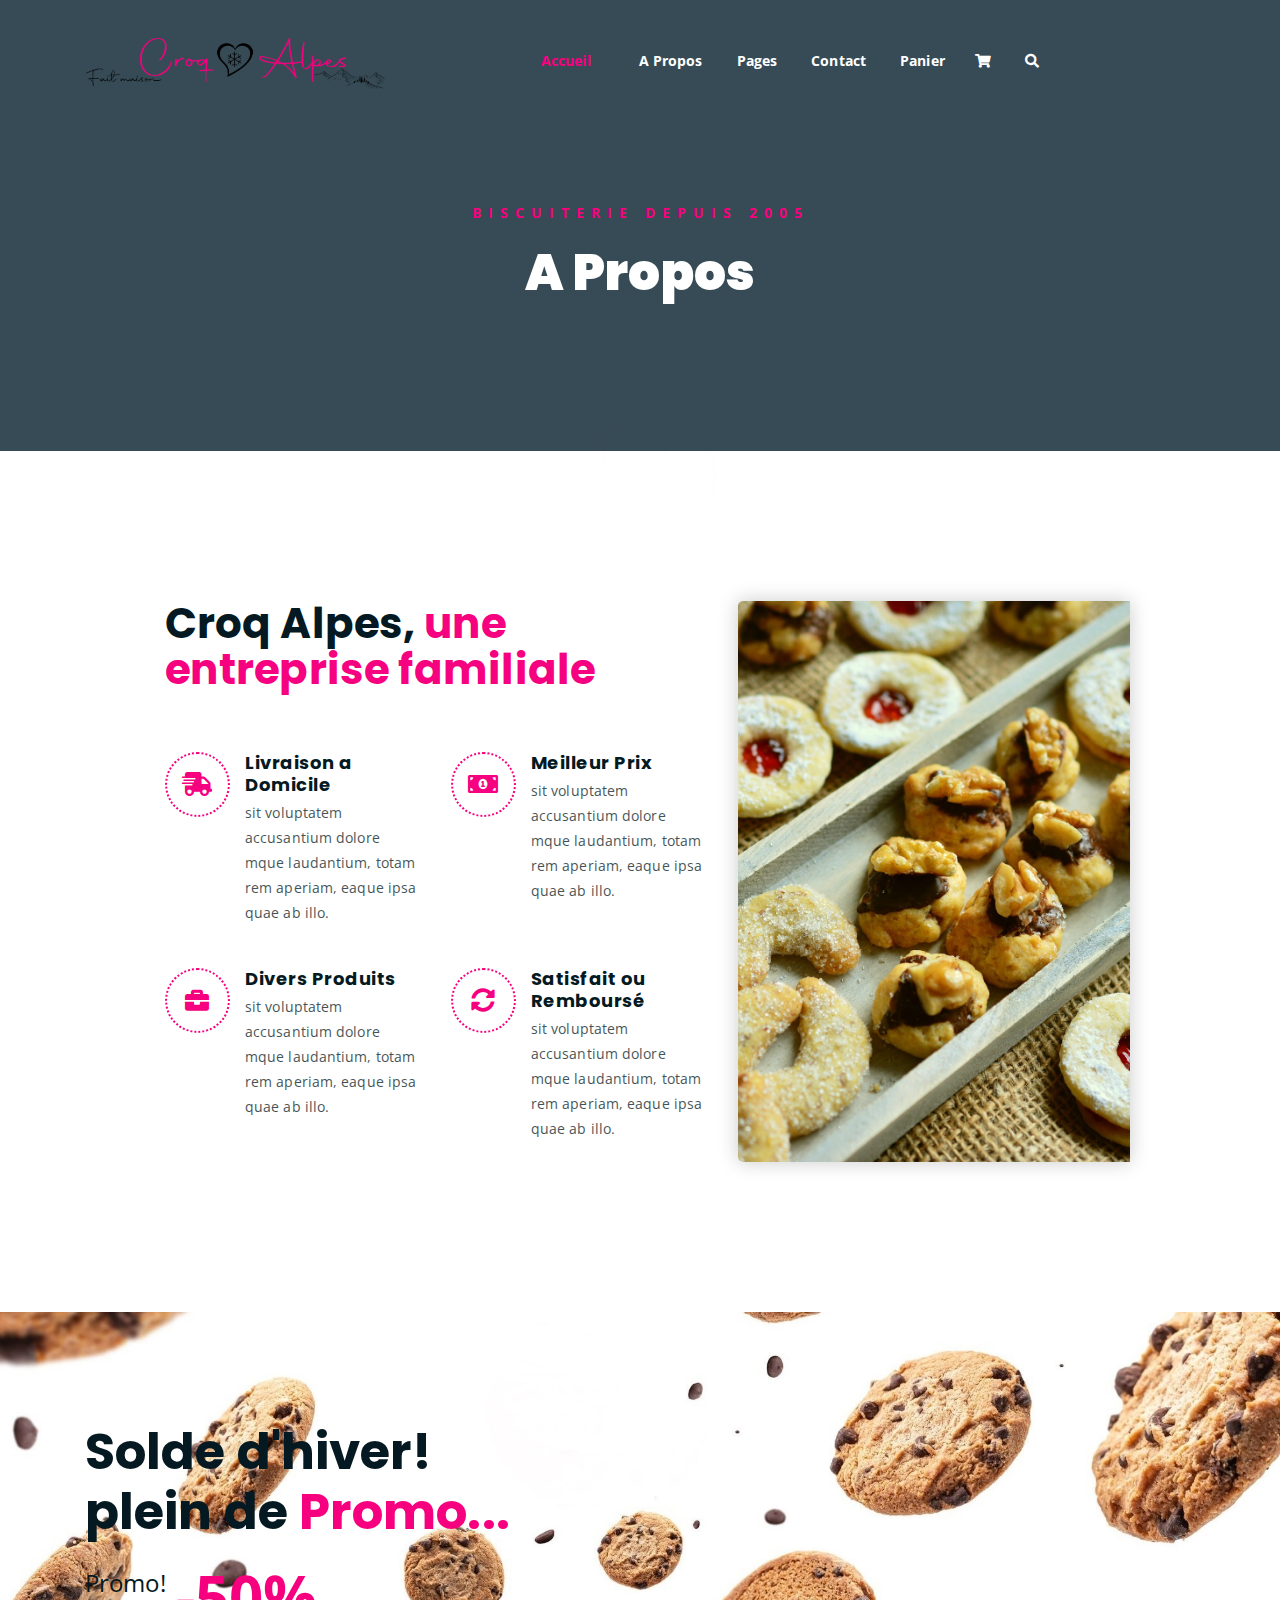
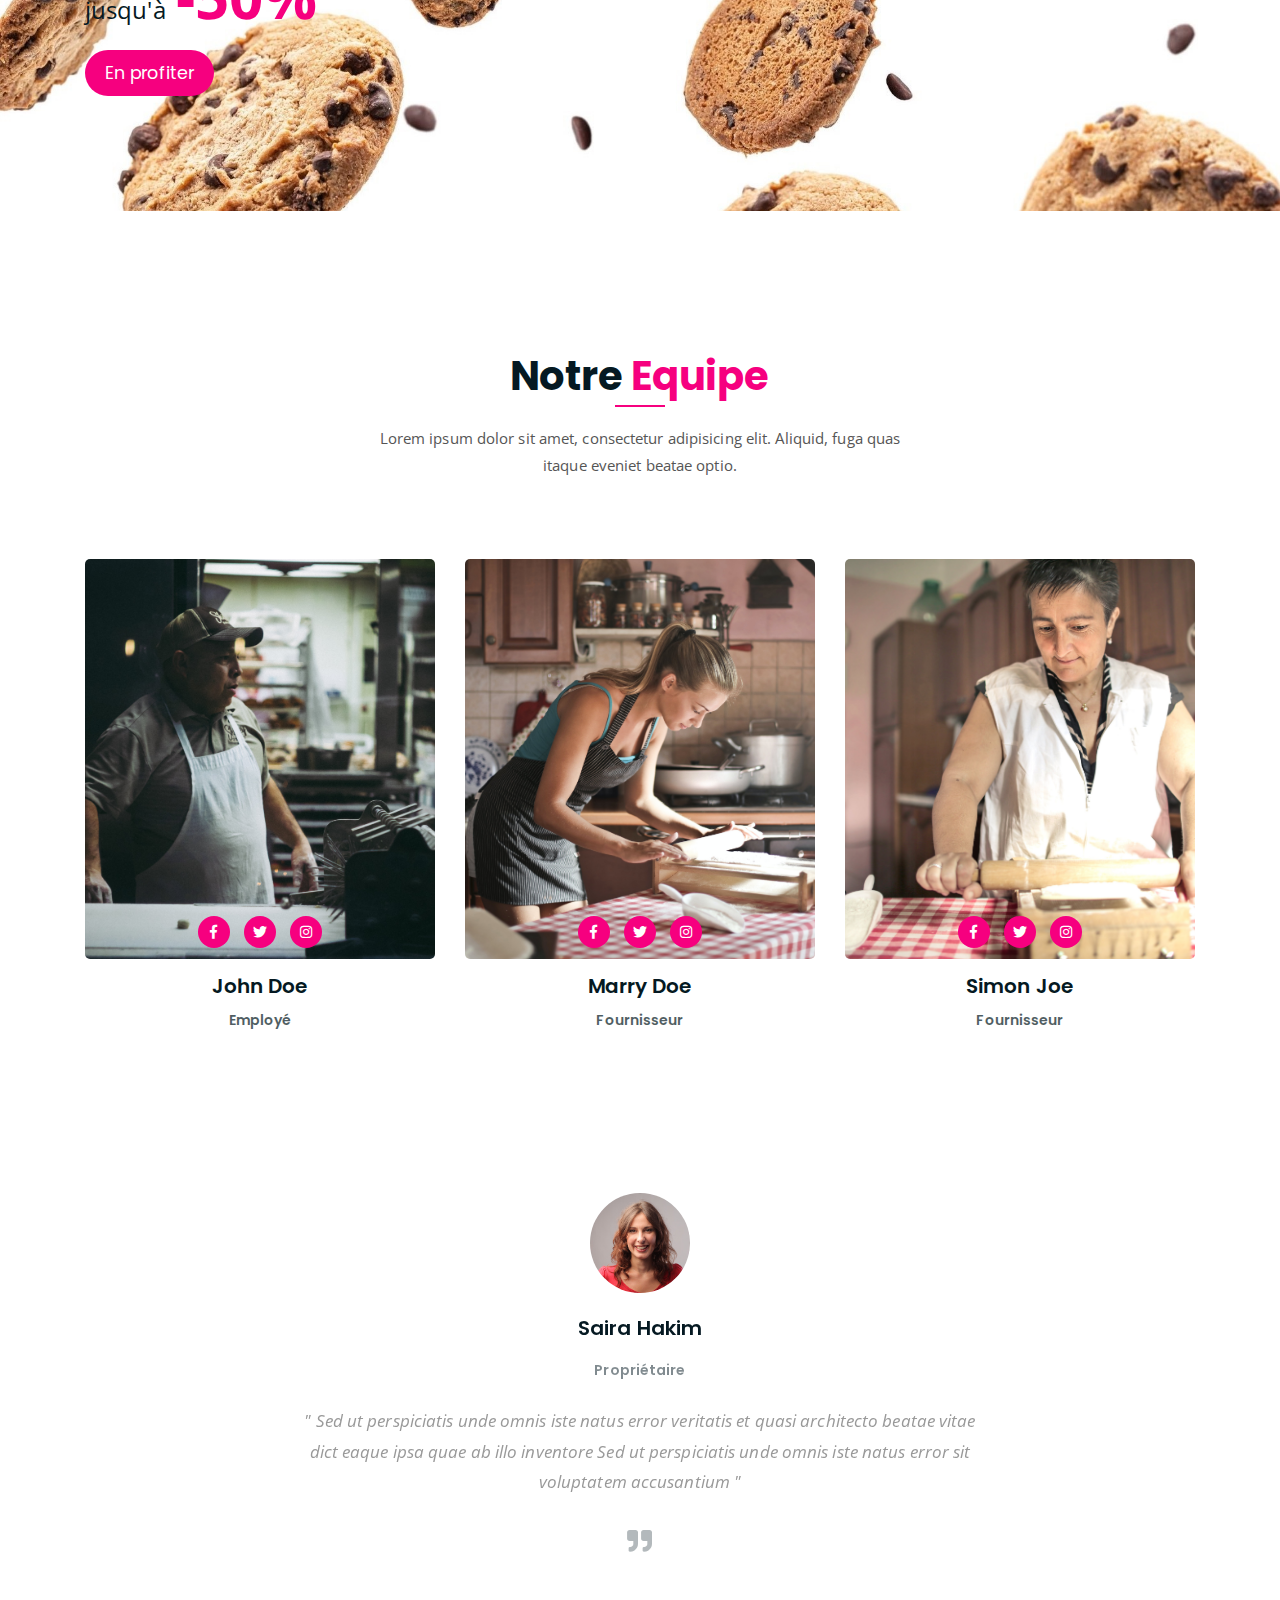
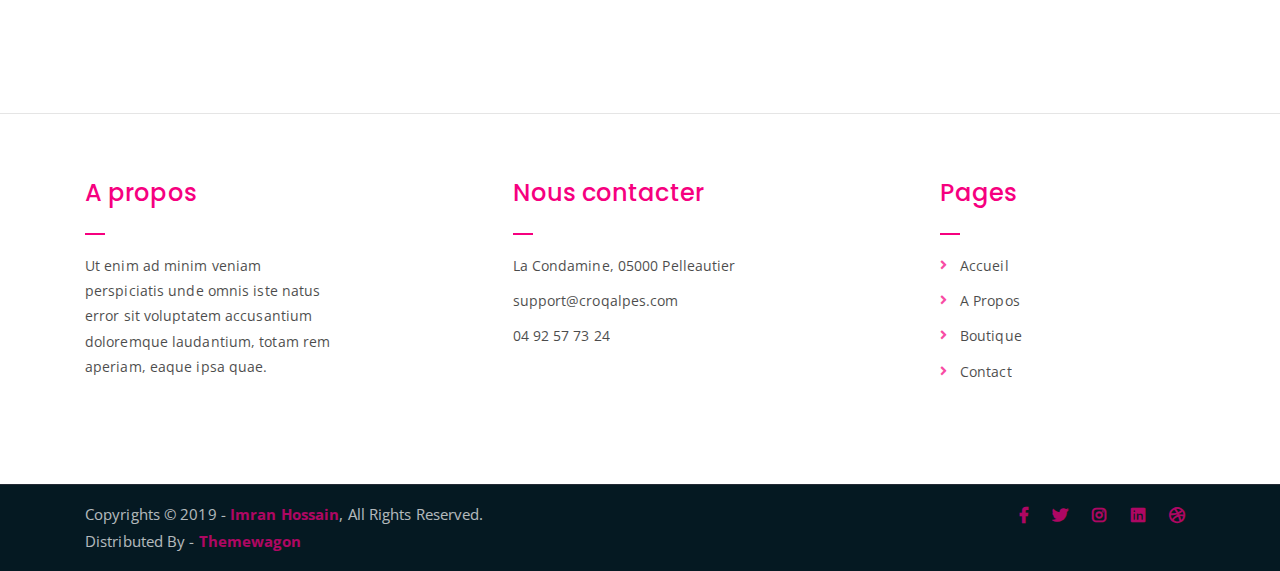
<file: about.html>
<!DOCTYPE html>
<html lang="en">
<head>
	<meta charset="UTF-8">
	<meta http-equiv="X-UA-Compatible" content="IE=edge">
	<meta name="viewport" content="width=device-width, initial-scale=1">
	<meta name="description" content="Responsive Bootstrap4 Shop Template, Created by Imran Hossain from https://imransdesign.com/">

	<!-- title -->
	<title>About</title>

	<!-- favicon -->
	<link rel="shortcut icon" type="image/png" href="assets/img/favicon.png">
	<!-- google font -->
	<link href="https://fonts.googleapis.com/css?family=Open+Sans:300,400,700" rel="stylesheet">
	<link href="https://fonts.googleapis.com/css?family=Poppins:400,700&display=swap" rel="stylesheet">
	<!-- fontawesome -->
	<link rel="stylesheet" href="assets/css/all.min.css">
	<!-- bootstrap -->
	<link rel="stylesheet" href="assets/bootstrap/css/bootstrap.min.css">
	<!-- owl carousel -->
	<link rel="stylesheet" href="assets/css/owl.carousel.css">
	<!-- magnific popup -->
	<link rel="stylesheet" href="assets/css/magnific-popup.css">
	<!-- animate css -->
	<link rel="stylesheet" href="assets/css/animate.css">
	<!-- mean menu css -->
	<link rel="stylesheet" href="assets/css/meanmenu.min.css">
	<!-- main style -->
	<link rel="stylesheet" href="assets/css/main.css">
	<!-- responsive -->
	<link rel="stylesheet" href="assets/css/responsive.css">

</head>
<body>
	
	<!--PreLoader-->
    <div class="loader">
        <div class="loader-inner">
            <div class="circle"></div>
        </div>
    </div>
    <!--PreLoader Ends-->
	
	<!-- header -->
	<div class="top-header-area" id="sticker">
		<div class="container">
			<div class="row">
				<div class="col-lg-12 col-sm-12 text-center">
					<div class="main-menu-wrap">
						<!-- logo -->
						<div class="site-logo">
							<a href="index.html">
								<img src="assets/img/logo2.png" alt="">
							</a>
						</div>
						<!-- logo -->

						<!-- menu start -->
						<nav class="main-menu">
							<ul>
								<li class="current-list-item pr-3"><a href="index.html">Accueil</a></li>
								<li><a href="about.html">A Propos</a></li>
								<li><a href="#">Pages</a>
									<ul class="sub-menu">
										<li><a href="404.html">Page 404</a></li>
										<li><a href="about.html">A Propos</a></li>
										<li><a href="cart.html">Panier</a></li>
										<li><a href="checkout.html">Commander</a></li>
										<li><a href="contact.html">Contact</a></li>
										<li><a href="news.html">Actualités</a></li>
										<li><a href="shop.html">Boutique</a></li>
									</ul>
								</li>
<!-- 								<li><a href="news.html">Actualités</a>
									<ul class="sub-menu">
										<li><a href="news.html">Actualités</a></li>
										<li><a href="single-news.html">Actualité seule</a></li>
									</ul>
								</li>-->
								<li><a href="contact.html">Contact</a></li>
								<li><a href="shop.html">Panier</a>
									<ul class="sub-menu">
										<li><a href="shop.html">Boutique</a></li>
										<li><a href="checkout.html">Commander</a></li>
										<li><a href="single-product.html">Fiche Produit</a></li>
										<li><a href="cart.html">Panier</a></li>
									</ul>
								</li>
								<li>
									<div class="header-icons">
										<a class="shopping-cart" href="cart.html"><i class="fas fa-shopping-cart"></i></a>
										<a class="mobile-hide search-bar-icon" href="#"><i class="fas fa-search"></i></a>
									</div>
								</li>
							</ul>
						</nav>
						<a class="mobile-show search-bar-icon" href="#"><i class="fas fa-search"></i></a>
						<div class="mobile-menu"></div>
						<!-- menu end -->
					</div>
				</div>
			</div>
		</div>
	</div>
	<!-- end header -->

	<!-- search area -->
	<div class="search-area">
		<div class="container">
			<div class="row">
				<div class="col-lg-12">
					<span class="close-btn"><i class="fas fa-window-close"></i></span>
					<div class="search-bar">
						<div class="search-bar-tablecell">
							<h3>Search For:</h3>
							<input type="text" placeholder="Keywords">
							<button type="submit">Search <i class="fas fa-search"></i></button>
						</div>
					</div>
				</div>
			</div>
		</div>
	</div>
	<!-- end search arewa -->
	
	<!-- breadcrumb-section -->
	<div class="breadcrumb-section breadcrumb-bg">
		<div class="container">
			<div class="row">
				<div class="col-lg-8 offset-lg-2 text-center">
					<div class="breadcrumb-text">
						<p>Biscuiterie depuis 2005</p>
						<h1>A Propos</h1>
					</div>
				</div>
			</div>
		</div>
	</div>
	<!-- end breadcrumb section -->

	<!-- featured section -->
	<div class="feature-bg">
		<div class="container">
			<div class="row">
				<div class="col-lg-7">
					<div class="featured-text">
						<h2 class="pb-5">Croq Alpes, <span class="pink-text">une entreprise familiale</span></h2>
						<div class="row">
							<div class="col-lg-6 col-md-6 mb-4 mb-md-5">
								<div class="list-box d-flex">
									<div class="list-icon">
										<i class="fas fa-shipping-fast"></i>
									</div>
									<div class="content">
										<h3>Livraison a Domicile</h3>
										<p>sit voluptatem accusantium dolore mque laudantium, totam rem aperiam, eaque ipsa quae ab illo.</p>
									</div>
								</div>
							</div>
							<div class="col-lg-6 col-md-6 mb-5 mb-md-5">
								<div class="list-box d-flex">
									<div class="list-icon">
										<i class="fas fa-money-bill-alt"></i>
									</div>
									<div class="content">
										<h3>Meilleur Prix</h3>
										<p>sit voluptatem accusantium dolore mque laudantium, totam rem aperiam, eaque ipsa quae ab illo.</p>
									</div>
								</div>
							</div>
							<div class="col-lg-6 col-md-6 mb-5 mb-md-5">
								<div class="list-box d-flex">
									<div class="list-icon">
										<i class="fas fa-briefcase"></i>
									</div>
									<div class="content">
										<h3>Divers Produits</h3>
										<p>sit voluptatem accusantium dolore mque laudantium, totam rem aperiam, eaque ipsa quae ab illo.</p>
									</div>
								</div>
							</div>
							<div class="col-lg-6 col-md-6">
								<div class="list-box d-flex">
									<div class="list-icon">
										<i class="fas fa-sync-alt"></i>
									</div>
									<div class="content">
										<h3>Satisfait ou Remboursé</h3>
										<p>sit voluptatem accusantium dolore mque laudantium, totam rem aperiam, eaque ipsa quae ab illo.</p>
									</div>
								</div>
							</div>
						</div>
					</div>
				</div>
				
			</div>
		</div>
	</div>
	<!-- end featured section -->

		<!-- shop banner -->
	<section class="shop-banner">
    	<div class="container">
        	<h3>Solde d'hiver! <br> plein de <span class="pink-text">Promo...</span></h3>
            <div class="sale-percent"><span>Promo! <br> jusqu'à</span>-50%</div>
            <a href="shop.html" class="cart-btn btn-lg">En profiter</a>
        </div>
    </section>
	<!-- end shop banner -->

	<!-- team section -->
	<div class="mt-150">
		<div class="container">
			<div class="row">
				<div class="col-lg-8 offset-lg-2 text-center">
					<div class="section-title">
						<h3>Notre <span class="pink-text">Equipe</span></h3>
						<p>Lorem ipsum dolor sit amet, consectetur adipisicing elit. Aliquid, fuga quas itaque eveniet beatae optio.</p>
					</div>
				</div>
			</div>
			<div class="row">
				<div class="col-lg-4 col-md-6">
					<div class="single-team-item">
						<div class="team-bg team-bg-1"></div>
						<h4>John Doe <span>Employé</span></h4>
						<ul class="social-link-team">
							<li><a href="#" target="_blank"><i class="fab fa-facebook-f"></i></a></li>
							<li><a href="#" target="_blank"><i class="fab fa-twitter"></i></a></li>
							<li><a href="#" target="_blank"><i class="fab fa-instagram"></i></a></li>
						</ul>
					</div>
				</div>
				<div class="col-lg-4 col-md-6">
					<div class="single-team-item">
						<div class="team-bg team-bg-2"></div>
						<h4>Marry Doe <span>Fournisseur</span></h4>
						<ul class="social-link-team">
							<li><a href="#" target="_blank"><i class="fab fa-facebook-f"></i></a></li>
							<li><a href="#" target="_blank"><i class="fab fa-twitter"></i></a></li>
							<li><a href="#" target="_blank"><i class="fab fa-instagram"></i></a></li>
						</ul>
					</div>
				</div>
				<div class="col-lg-4 col-md-6 offset-md-3 offset-lg-0">
					<div class="single-team-item">
						<div class="team-bg team-bg-3"></div>
						<h4>Simon Joe <span>Fournisseur</span></h4>
						<ul class="social-link-team">
							<li><a href="#" target="_blank"><i class="fab fa-facebook-f"></i></a></li>
							<li><a href="#" target="_blank"><i class="fab fa-twitter"></i></a></li>
							<li><a href="#" target="_blank"><i class="fab fa-instagram"></i></a></li>
						</ul>
					</div>
				</div>
			</div>
		</div>
	</div>
	<!-- end team section -->

		<!-- testimonail-section -->
	<div class="testimonail-section mt-150 mb-150">
		<div class="container">
			<div class="row">
				<div class="col-lg-10 offset-lg-1 text-center">
					<div class="testimonial-sliders">
						<div class="single-testimonial-slider">
							<div class="client-avater">
								<img src="assets/img/avaters/avatar1.png" alt="">
							</div>
							<div class="client-meta">
								<h3>Saira Hakim <span>Propriétaire</span></h3>
								<p class="testimonial-body">
									" Sed ut perspiciatis unde omnis iste natus error veritatis et  quasi architecto beatae vitae dict eaque ipsa quae ab illo inventore Sed ut perspiciatis unde omnis iste natus error sit voluptatem accusantium "
								</p>
								<div class="last-icon">
									<i class="fas fa-quote-right"></i>
								</div>
							</div>
						</div>
						<div class="single-testimonial-slider">
							<div class="client-avater">
								<img src="assets/img/avaters/avatar2.png" alt="">
							</div>
							<div class="client-meta">
								<h3>David Niph <span>Employé</span></h3>
								<p class="testimonial-body">
									" Sed ut perspiciatis unde omnis iste natus error veritatis et  quasi architecto beatae vitae dict eaque ipsa quae ab illo inventore Sed ut perspiciatis unde omnis iste natus error sit voluptatem accusantium "
								</p>
								<div class="last-icon">
									<i class="fas fa-quote-right"></i>
								</div>
							</div>
						</div>
						<div class="single-testimonial-slider">
							<div class="client-avater">
								<img src="assets/img/avaters/avatar3.png" alt="">
							</div>
							<div class="client-meta">
								<h3>Jacob Sikim <span>Employé</span></h3>
								<p class="testimonial-body">
									" Sed ut perspiciatis unde omnis iste natus error veritatis et  quasi architecto beatae vitae dict eaque ipsa quae ab illo inventore Sed ut perspiciatis unde omnis iste natus error sit voluptatem accusantium "
								</p>
								<div class="last-icon">
									<i class="fas fa-quote-right"></i>
								</div>
							</div>
						</div>
					</div>
				</div>
			</div>
		</div>
	</div>
	<!-- end testimonail-section -->

	<!-- logo carousel 
	<div class="logo-carousel-section">
		<div class="container">
			<div class="row">
				<div class="col-lg-12">
					<div class="logo-carousel-inner">
						<div class="single-logo-item">
							<img src="assets/img/company-logos/1.png" alt="">
						</div>
						<div class="single-logo-item">
							<img src="assets/img/company-logos/2.png" alt="">
						</div>
						<div class="single-logo-item">
							<img src="assets/img/company-logos/3.png" alt="">
						</div>
						<div class="single-logo-item">
							<img src="assets/img/company-logos/4.png" alt="">
						</div>
						<div class="single-logo-item">
							<img src="assets/img/company-logos/5.png" alt="">
						</div>
					</div>
				</div>
			</div>
		</div>
	</div>
 end logo carousel -->

	<!-- footer -->
	<div class="footer-area">
<hr class="pb-5">
		<div class="container">
			<div class="row justify-content-between">
				<div class="col-lg-3 col-md-6 col-12">
					<div class="footer-box about-widget">
						<h2 class="widget-title">A propos</h2>
						<p>Ut enim ad minim veniam perspiciatis unde omnis iste natus error sit voluptatem accusantium doloremque laudantium, totam rem aperiam, eaque ipsa quae.</p>
					</div>
				</div>
				<div class="col-lg-3 col-md-6 col-12">
					<div class="footer-box get-in-touch">
						<h2 class="widget-title">Nous contacter</h2>
						<ul>
							<li>La Condamine, 05000 Pelleautier</li>
							<li>support@croqalpes.com</li>
							<li> 
04 92 57 73 24</li>
						</ul>
					</div>
				</div>
				<div class="col-lg-3 col-md-6 col-12">
					<div class="footer-box pages">
						<h2 class="widget-title">Pages</h2>
						<ul>
							<li><a href="index.html">Accueil</a></li>
							<li><a href="about.html">A Propos</a></li>
							<li><a href="services.html">Boutique</a></li>
							<li><a href="contact.html">Contact</a></li>
						</ul>
					</div>
				</div>
				<!-- <div class="col-lg-3 col-md-6">
					<div class="footer-box subscribe">
						<h2 class="widget-title">Subscribe</h2>
						<p>Subscribe to our mailing list to get the latest updates.</p>
						<form action="index.html">
							<input type="email" placeholder="Email">
							<button type="submit"><i class="fas fa-paper-plane"></i></button>
						</form>
					</div>
				</div> -->
			</div>
		</div>
	</div>
	<!-- end footer -->
	
	<!-- copyright -->
	<div class="copyright">
		<div class="container">
			<div class="row">
				<div class="col-lg-6 col-md-12">
					<p>Copyrights &copy; 2019 - <a href="https://imransdesign.com/">Imran Hossain</a>,  All Rights Reserved.<br>
						Distributed By - <a href="https://themewagon.com/">Themewagon</a>
					</p>
				</div>
				<div class="col-lg-6 text-right col-md-12">
					<div class="social-icons">
						<ul>
							<li><a href="#" target="_blank"><i class="fab fa-facebook-f"></i></a></li>
							<li><a href="#" target="_blank"><i class="fab fa-twitter"></i></a></li>
							<li><a href="#" target="_blank"><i class="fab fa-instagram"></i></a></li>
							<li><a href="#" target="_blank"><i class="fab fa-linkedin"></i></a></li>
							<li><a href="#" target="_blank"><i class="fab fa-dribbble"></i></a></li>
						</ul>
					</div>
				</div>
			</div>
		</div>
	</div>
	<!-- end copyright -->
	
	<!-- jquery -->
	<script src="assets/js/jquery-1.11.3.min.js"></script>
	<!-- bootstrap -->
	<script src="assets/bootstrap/js/bootstrap.min.js"></script>
	<!-- count down -->
	<script src="assets/js/jquery.countdown.js"></script>
	<!-- isotope -->
	<script src="assets/js/jquery.isotope-3.0.6.min.js"></script>
	<!-- waypoints -->
	<script src="assets/js/waypoints.js"></script>
	<!-- owl carousel -->
	<script src="assets/js/owl.carousel.min.js"></script>
	<!-- magnific popup -->
	<script src="assets/js/jquery.magnific-popup.min.js"></script>
	<!-- mean menu -->
	<script src="assets/js/jquery.meanmenu.min.js"></script>
	<!-- sticker js -->
	<script src="assets/js/sticker.js"></script>
	<!-- main js -->
	<script src="assets/js/main.js"></script>

</body>
</html>
</file>
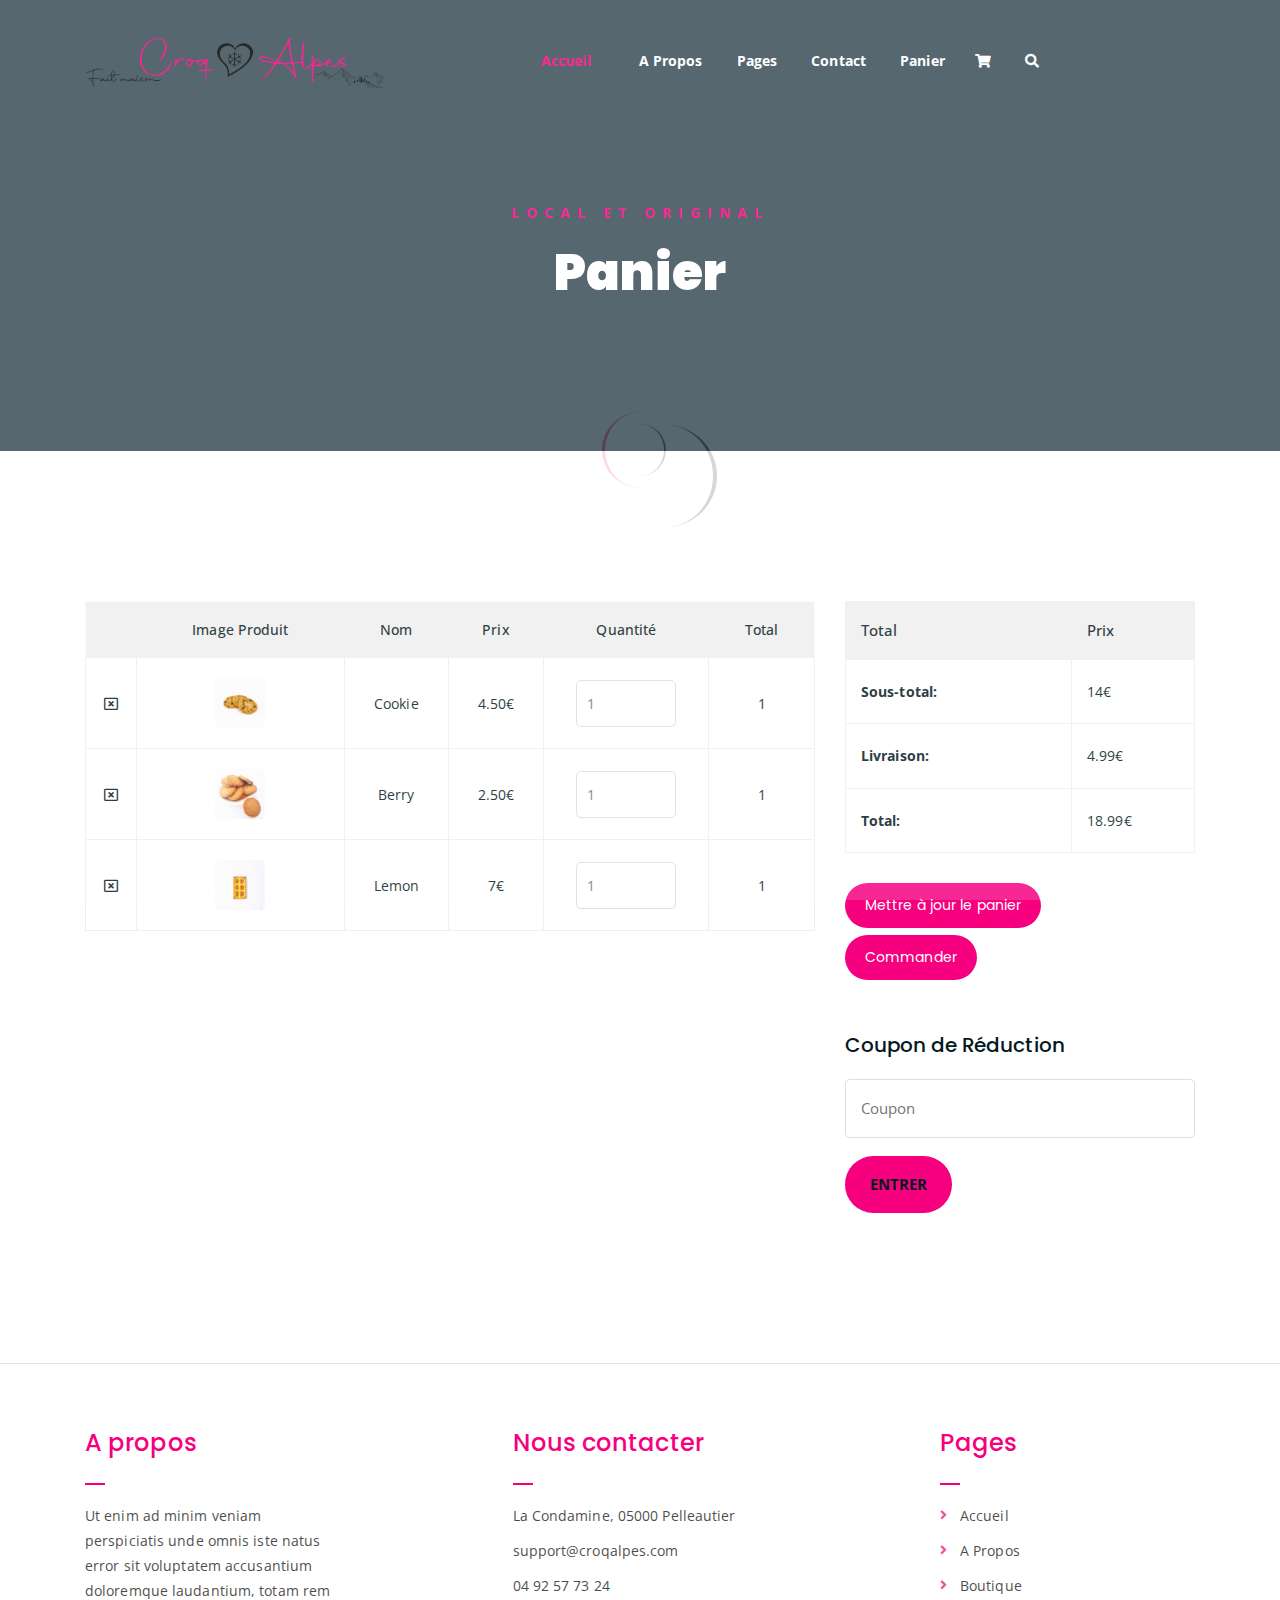
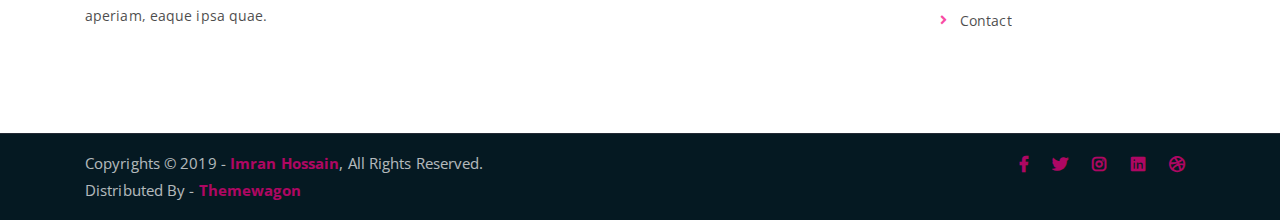
<file: cart.html>
<!DOCTYPE html>
<html lang="en">
<head>
	<meta charset="UTF-8">
	<meta http-equiv="X-UA-Compatible" content="IE=edge">
	<meta name="viewport" content="width=device-width, initial-scale=1">
	<meta name="description" content="Responsive Bootstrap4 Shop Template, Created by Imran Hossain from https://imransdesign.com/">

	<!-- title -->
	<title>Cart</title>

	<!-- favicon -->
	<link rel="shortcut icon" type="image/png" href="assets/img/favicon.png">
	<!-- google font -->
	<link href="https://fonts.googleapis.com/css?family=Open+Sans:300,400,700" rel="stylesheet">
	<link href="https://fonts.googleapis.com/css?family=Poppins:400,700&display=swap" rel="stylesheet">
	<!-- fontawesome -->
	<link rel="stylesheet" href="assets/css/all.min.css">
	<!-- bootstrap -->
	<link rel="stylesheet" href="assets/bootstrap/css/bootstrap.min.css">
	<!-- owl carousel -->
	<link rel="stylesheet" href="assets/css/owl.carousel.css">
	<!-- magnific popup -->
	<link rel="stylesheet" href="assets/css/magnific-popup.css">
	<!-- animate css -->
	<link rel="stylesheet" href="assets/css/animate.css">
	<!-- mean menu css -->
	<link rel="stylesheet" href="assets/css/meanmenu.min.css">
	<!-- main style -->
	<link rel="stylesheet" href="assets/css/main.css">
	<!-- responsive -->
	<link rel="stylesheet" href="assets/css/responsive.css">

</head>
<body>
	
	<!--PreLoader-->
    <div class="loader">
        <div class="loader-inner">
            <div class="circle"></div>
        </div>
    </div>
    <!--PreLoader Ends-->
	
	<!-- header -->
	<div class="top-header-area" id="sticker">
		<div class="container">
			<div class="row">
				<div class="col-lg-12 col-sm-12 text-center">
					<div class="main-menu-wrap">
						<!-- logo -->
						<div class="site-logo">
							<a href="index.html">
								<img src="assets/img/logo2.png" alt="">
							</a>
						</div>
						<!-- logo -->

						<!-- menu start -->
						<nav class="main-menu">
							<ul>
								<li class="current-list-item pr-3"><a href="index.html">Accueil</a></li>
								<li><a href="about.html">A Propos</a></li>
								<li><a href="#">Pages</a>
									<ul class="sub-menu">
										<li><a href="404.html">Page 404</a></li>
										<li><a href="about.html">A Propos</a></li>
										<li><a href="cart.html">Panier</a></li>
										<li><a href="checkout.html">Commander</a></li>
										<li><a href="contact.html">Contact</a></li>
										<li><a href="news.html">Actualités</a></li>
										<li><a href="shop.html">Boutique</a></li>
									</ul>
								</li>
<!-- 								<li><a href="news.html">Actualités</a>
									<ul class="sub-menu">
										<li><a href="news.html">Actualités</a></li>
										<li><a href="single-news.html">Actualité seule</a></li>
									</ul>
								</li>-->
								<li><a href="contact.html">Contact</a></li>
								<li><a href="shop.html">Panier</a>
									<ul class="sub-menu">
										<li><a href="shop.html">Boutique</a></li>
										<li><a href="checkout.html">Commander</a></li>
										<li><a href="single-product.html">Fiche Produit</a></li>
										<li><a href="cart.html">Panier</a></li>
									</ul>
								</li>
								<li>
									<div class="header-icons">
										<a class="shopping-cart" href="cart.html"><i class="fas fa-shopping-cart"></i></a>
										<a class="mobile-hide search-bar-icon" href="#"><i class="fas fa-search"></i></a>
									</div>
								</li>
							</ul>
						</nav>
						<a class="mobile-show search-bar-icon" href="#"><i class="fas fa-search"></i></a>
						<div class="mobile-menu"></div>
						<!-- menu end -->
					</div>
				</div>
			</div>
		</div>
	</div>
	<!-- end header -->

	<!-- search area -->
	<div class="search-area">
		<div class="container">
			<div class="row">
				<div class="col-lg-12">
					<span class="close-btn"><i class="fas fa-window-close"></i></span>
					<div class="search-bar">
						<div class="search-bar-tablecell">
							<h3>Search For:</h3>
							<input type="text" placeholder="Keywords">
							<button type="submit">Search <i class="fas fa-search"></i></button>
						</div>
					</div>
				</div>
			</div>
		</div>
	</div>
	<!-- end search arewa -->
	
	<!-- breadcrumb-section -->
	<div class="breadcrumb-section breadcrumb-bg">
		<div class="container">
			<div class="row">
				<div class="col-lg-8 offset-lg-2 text-center">
					<div class="breadcrumb-text">
						<p>Local et Original</p>
						<h1>Panier</h1>
					</div>
				</div>
			</div>
		</div>
	</div>
	<!-- end breadcrumb section -->

	<!-- cart -->
	<div class="cart-section mt-150 mb-150">
		<div class="container">
			<div class="row">
				<div class="col-lg-8 col-md-12">
					<div class="cart-table-wrap">
						<table class="cart-table">
							<thead class="cart-table-head">
								<tr class="table-head-row">
									<th class="product-remove"></th>
									<th class="product-image">Image Produit</th>
									<th class="product-name">Nom</th>
									<th class="product-price">Prix</th>
									<th class="product-quantity">Quantité</th>
									<th class="product-total">Total</th>
								</tr>
							</thead>
							<tbody>
								<tr class="table-body-row">
									<td class="product-remove"><a href="#"><i class="far fa-window-close"></i></a></td>
									<td class="product-image"><img src="assets/img/products/product-img-1.jpg" alt=""></td>
									<td class="product-name">Cookie</td>
									<td class="product-price">4.50€</td>
									<td class="product-quantity"><input type="number" placeholder="1"></td>
									<td class="product-total">1</td>
								</tr>
								<tr class="table-body-row">
									<td class="product-remove"><a href="#"><i class="far fa-window-close"></i></a></td>
									<td class="product-image"><img src="assets/img/products/product-img-2.jpg" alt=""></td>
									<td class="product-name">Berry</td>
									<td class="product-price">2.50€</td>
									<td class="product-quantity"><input type="number" placeholder="1"></td>
									<td class="product-total">1</td>
								</tr>
								<tr class="table-body-row">
									<td class="product-remove"><a href="#"><i class="far fa-window-close"></i></a></td>
									<td class="product-image"><img src="assets/img/products/product-img-3.jpg" alt=""></td>
									<td class="product-name">Lemon</td>
									<td class="product-price">7€</td>
									<td class="product-quantity"><input type="number" placeholder="1"></td>
									<td class="product-total">1</td>
								</tr>
							</tbody>
						</table>
					</div>
				</div>

				<div class="col-lg-4">
					<div class="total-section">
						<table class="total-table">
							<thead class="total-table-head">
								<tr class="table-total-row">
									<th>Total</th>
									<th>Prix</th>
								</tr>
							</thead>
							<tbody>
								<tr class="total-data">
									<td><strong>Sous-total: </strong></td>
									<td>14€</td>
								</tr>
								<tr class="total-data">
									<td><strong>Livraison: </strong></td>
									<td>4.99€</td>
								</tr>
								<tr class="total-data">
									<td><strong>Total: </strong></td>
									<td>18.99€</td>
								</tr>
							</tbody>
						</table>
						<div class="cart-buttons">
							<a href="cart.html" class="boxed-btn mb-2">Mettre à jour le panier</a>
							<a href="checkout.html" class="boxed-btn black">Commander</a>
						</div>
					</div>

					<div class="coupon-section">
						<h3>Coupon de Réduction</h3>
						<div class="coupon-form-wrap">
							<form action="index.html">
								<p><input type="text" placeholder="Coupon"></p>
								<p><input type="submit" value="Entrer"></p>
							</form>
						</div>
					</div>
				</div>
			</div>
		</div>
	</div>
	<!-- end cart -->

	<!-- logo carousel 
	<div class="logo-carousel-section">
		<div class="container">
			<div class="row">
				<div class="col-lg-12">
					<div class="logo-carousel-inner">
						<div class="single-logo-item">
							<img src="assets/img/company-logos/1.png" alt="">
						</div>
						<div class="single-logo-item">
							<img src="assets/img/company-logos/2.png" alt="">
						</div>
						<div class="single-logo-item">
							<img src="assets/img/company-logos/3.png" alt="">
						</div>
						<div class="single-logo-item">
							<img src="assets/img/company-logos/4.png" alt="">
						</div>
						<div class="single-logo-item">
							<img src="assets/img/company-logos/5.png" alt="">
						</div>
					</div>
				</div>
			</div>
		</div>
	</div>
 end logo carousel -->

	<!-- footer -->
	<div class="footer-area">
<hr class="pb-5">
		<div class="container">
			<div class="row justify-content-between">
				<div class="col-lg-3 col-md-6 col-12">
					<div class="footer-box about-widget">
						<h2 class="widget-title">A propos</h2>
						<p>Ut enim ad minim veniam perspiciatis unde omnis iste natus error sit voluptatem accusantium doloremque laudantium, totam rem aperiam, eaque ipsa quae.</p>
					</div>
				</div>
				<div class="col-lg-3 col-md-6 col-12">
					<div class="footer-box get-in-touch">
						<h2 class="widget-title">Nous contacter</h2>
						<ul>
							<li>La Condamine, 05000 Pelleautier</li>
							<li>support@croqalpes.com</li>
							<li> 
04 92 57 73 24</li>
						</ul>
					</div>
				</div>
				<div class="col-lg-3 col-md-6 col-12">
					<div class="footer-box pages">
						<h2 class="widget-title">Pages</h2>
						<ul>
							<li><a href="index.html">Accueil</a></li>
							<li><a href="about.html">A Propos</a></li>
							<li><a href="services.html">Boutique</a></li>
							<li><a href="contact.html">Contact</a></li>
						</ul>
					</div>
				</div>
				<!-- <div class="col-lg-3 col-md-6">
					<div class="footer-box subscribe">
						<h2 class="widget-title">Subscribe</h2>
						<p>Subscribe to our mailing list to get the latest updates.</p>
						<form action="index.html">
							<input type="email" placeholder="Email">
							<button type="submit"><i class="fas fa-paper-plane"></i></button>
						</form>
					</div>
				</div> -->
			</div>
		</div>
	</div>
	<!-- end footer -->
	
	<!-- copyright -->
	<div class="copyright">
		<div class="container">
			<div class="row">
				<div class="col-lg-6 col-md-12">
					<p>Copyrights &copy; 2019 - <a href="https://imransdesign.com/">Imran Hossain</a>,  All Rights Reserved.<br>
						Distributed By - <a href="https://themewagon.com/">Themewagon</a>
					</p>
				</div>
				<div class="col-lg-6 text-right col-md-12">
					<div class="social-icons">
						<ul>
							<li><a href="#" target="_blank"><i class="fab fa-facebook-f"></i></a></li>
							<li><a href="#" target="_blank"><i class="fab fa-twitter"></i></a></li>
							<li><a href="#" target="_blank"><i class="fab fa-instagram"></i></a></li>
							<li><a href="#" target="_blank"><i class="fab fa-linkedin"></i></a></li>
							<li><a href="#" target="_blank"><i class="fab fa-dribbble"></i></a></li>
						</ul>
					</div>
				</div>
			</div>
		</div>
	</div>
	<!-- end copyright -->
	
	<!-- jquery -->
	<script src="assets/js/jquery-1.11.3.min.js"></script>
	<!-- bootstrap -->
	<script src="assets/bootstrap/js/bootstrap.min.js"></script>
	<!-- count down -->
	<script src="assets/js/jquery.countdown.js"></script>
	<!-- isotope -->
	<script src="assets/js/jquery.isotope-3.0.6.min.js"></script>
	<!-- waypoints -->
	<script src="assets/js/waypoints.js"></script>
	<!-- owl carousel -->
	<script src="assets/js/owl.carousel.min.js"></script>
	<!-- magnific popup -->
	<script src="assets/js/jquery.magnific-popup.min.js"></script>
	<!-- mean menu -->
	<script src="assets/js/jquery.meanmenu.min.js"></script>
	<!-- sticker js -->
	<script src="assets/js/sticker.js"></script>
	<!-- main js -->
	<script src="assets/js/main.js"></script>

</body>
</html>
</file>
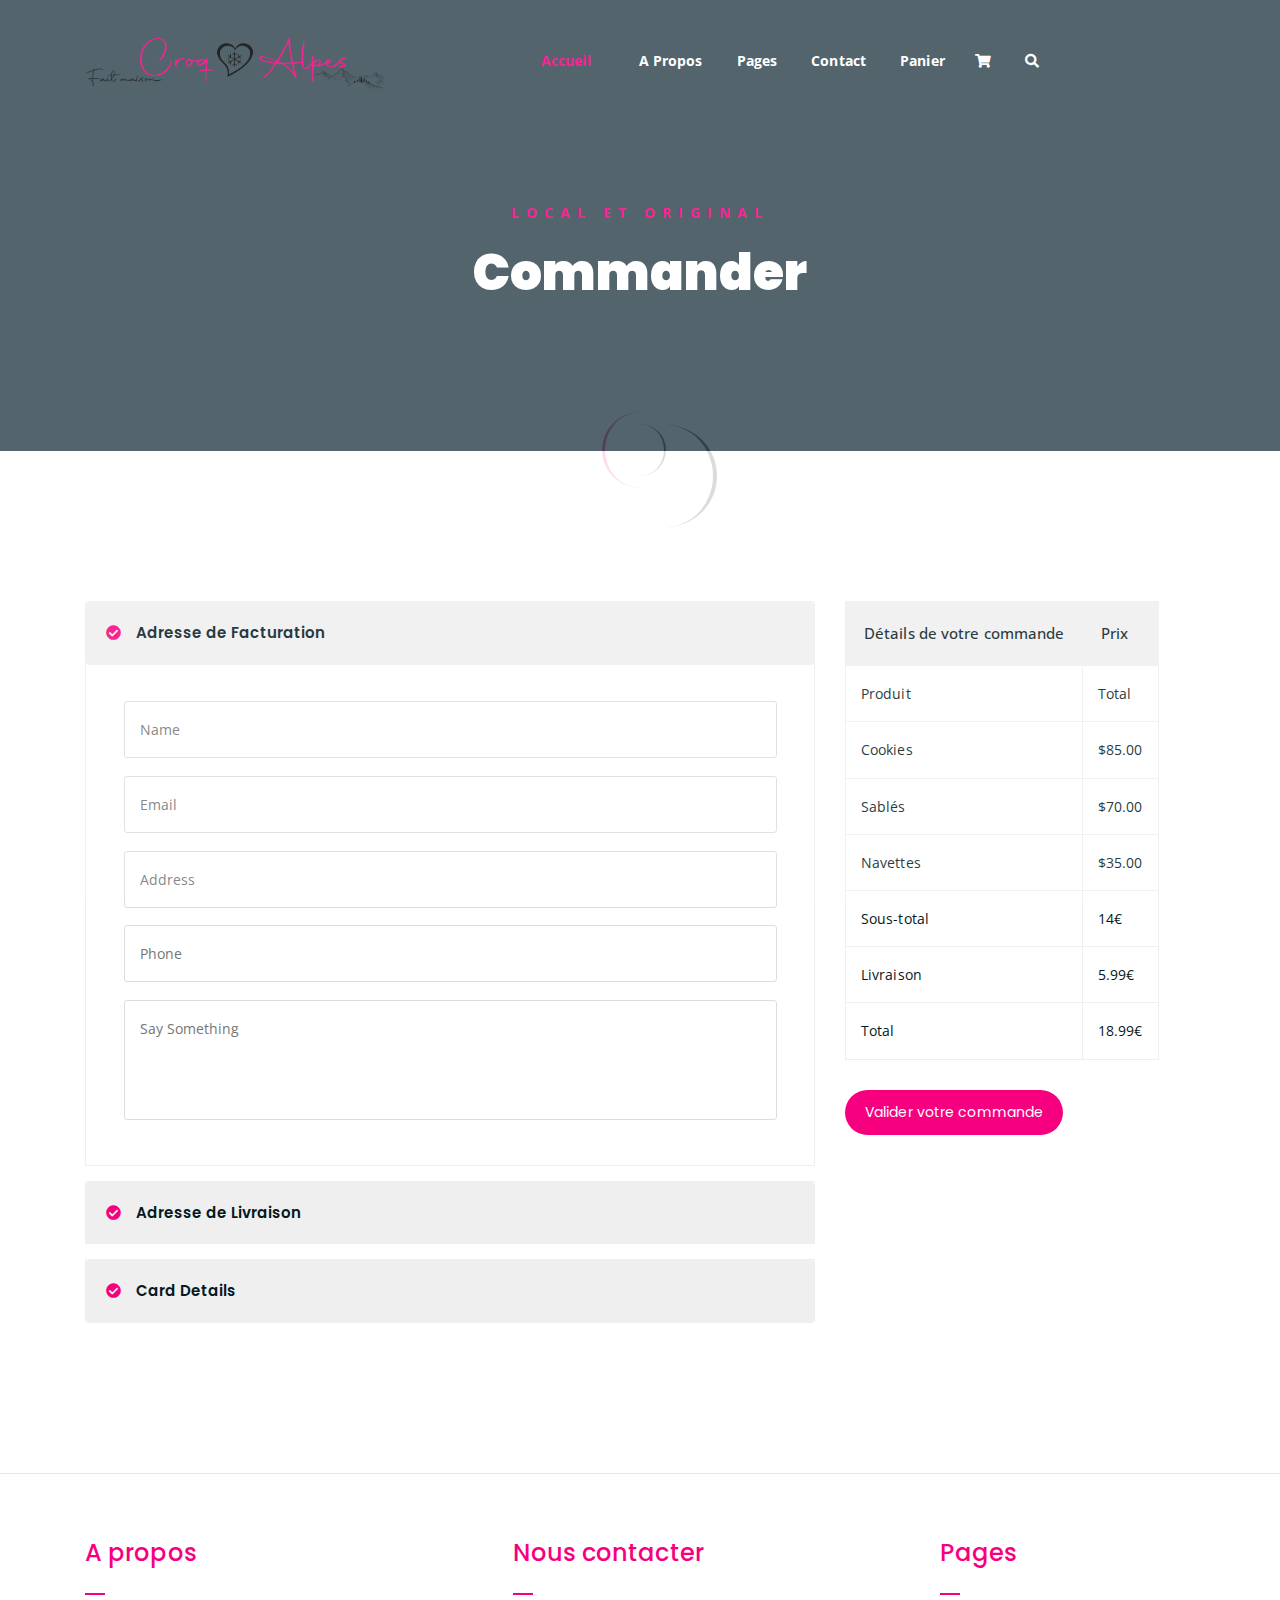
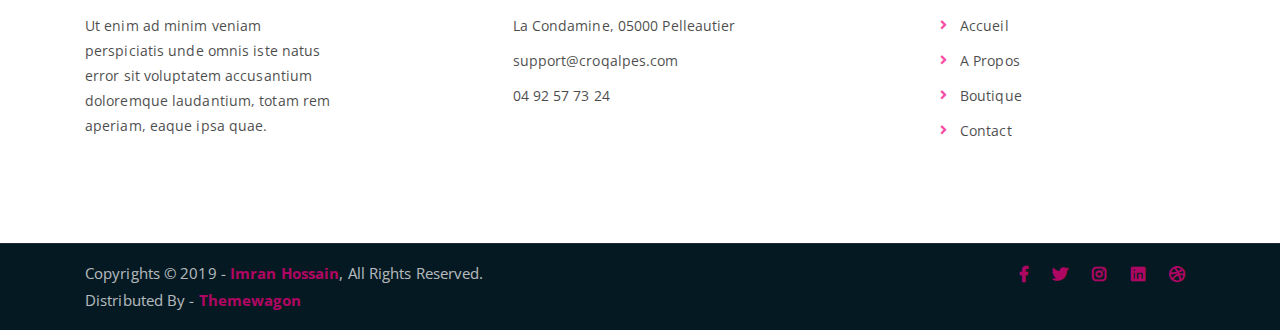
<file: checkout.html>
<!DOCTYPE html>
<html lang="en">
<head>
	<meta charset="UTF-8">
	<meta http-equiv="X-UA-Compatible" content="IE=edge">
	<meta name="viewport" content="width=device-width, initial-scale=1">
	<meta name="description" content="Responsive Bootstrap4 Shop Template, Created by Imran Hossain from https://imransdesign.com/">

	<!-- title -->
	<title>Check Out</title>

	<!-- favicon -->
	<link rel="shortcut icon" type="image/png" href="assets/img/favicon.png">
	<!-- google font -->
	<link href="https://fonts.googleapis.com/css?family=Open+Sans:300,400,700" rel="stylesheet">
	<link href="https://fonts.googleapis.com/css?family=Poppins:400,700&display=swap" rel="stylesheet">
	<!-- fontawesome -->
	<link rel="stylesheet" href="assets/css/all.min.css">
	<!-- bootstrap -->
	<link rel="stylesheet" href="assets/bootstrap/css/bootstrap.min.css">
	<!-- owl carousel -->
	<link rel="stylesheet" href="assets/css/owl.carousel.css">
	<!-- magnific popup -->
	<link rel="stylesheet" href="assets/css/magnific-popup.css">
	<!-- animate css -->
	<link rel="stylesheet" href="assets/css/animate.css">
	<!-- mean menu css -->
	<link rel="stylesheet" href="assets/css/meanmenu.min.css">
	<!-- main style -->
	<link rel="stylesheet" href="assets/css/main.css">
	<!-- responsive -->
	<link rel="stylesheet" href="assets/css/responsive.css">

</head>
<body>
	
	<!--PreLoader-->
    <div class="loader">
        <div class="loader-inner">
            <div class="circle"></div>
        </div>
    </div>
    <!--PreLoader Ends-->
	
	<!-- header -->
	<div class="top-header-area" id="sticker">
		<div class="container">
			<div class="row">
				<div class="col-lg-12 col-sm-12 text-center">
					<div class="main-menu-wrap">
						<!-- logo -->
						<div class="site-logo">
							<a href="index.html">
								<img src="assets/img/logo2.png" alt="">
							</a>
						</div>
						<!-- logo -->

						<!-- menu start -->
						<nav class="main-menu">
							<ul>
								<li class="current-list-item pr-3"><a href="index.html">Accueil</a></li>
								<li><a href="about.html">A Propos</a></li>
								<li><a href="#">Pages</a>
									<ul class="sub-menu">
										<li><a href="404.html">Page 404</a></li>
										<li><a href="about.html">A Propos</a></li>
										<li><a href="cart.html">Panier</a></li>
										<li><a href="checkout.html">Commander</a></li>
										<li><a href="contact.html">Contact</a></li>
										<li><a href="news.html">Actualités</a></li>
										<li><a href="shop.html">Boutique</a></li>
									</ul>
								</li>
<!-- 								<li><a href="news.html">Actualités</a>
									<ul class="sub-menu">
										<li><a href="news.html">Actualités</a></li>
										<li><a href="single-news.html">Actualité seule</a></li>
									</ul>
								</li>-->
								<li><a href="contact.html">Contact</a></li>
								<li><a href="shop.html">Panier</a>
									<ul class="sub-menu">
										<li><a href="shop.html">Boutique</a></li>
										<li><a href="checkout.html">Commander</a></li>
										<li><a href="single-product.html">Fiche Produit</a></li>
										<li><a href="cart.html">Panier</a></li>
									</ul>
								</li>
								<li>
									<div class="header-icons">
										<a class="shopping-cart" href="cart.html"><i class="fas fa-shopping-cart"></i></a>
										<a class="mobile-hide search-bar-icon" href="#"><i class="fas fa-search"></i></a>
									</div>
								</li>
							</ul>
						</nav>
						<a class="mobile-show search-bar-icon" href="#"><i class="fas fa-search"></i></a>
						<div class="mobile-menu"></div>
						<!-- menu end -->
					</div>
				</div>
			</div>
		</div>
	</div>
	<!-- end header -->

	<!-- search area -->
	<div class="search-area">
		<div class="container">
			<div class="row">
				<div class="col-lg-12">
					<span class="close-btn"><i class="fas fa-window-close"></i></span>
					<div class="search-bar">
						<div class="search-bar-tablecell">
							<h3>Search For:</h3>
							<input type="text" placeholder="Keywords">
							<button type="submit">Search <i class="fas fa-search"></i></button>
						</div>
					</div>
				</div>
			</div>
		</div>
	</div>
	<!-- end search arewa -->
	
	<!-- breadcrumb-section -->
	<div class="breadcrumb-section breadcrumb-bg">
		<div class="container">
			<div class="row">
				<div class="col-lg-8 offset-lg-2 text-center">
					<div class="breadcrumb-text">
						<p>Local et Original</p>
						<h1>Commander</h1>
					</div>
				</div>
			</div>
		</div>
	</div>
	<!-- end breadcrumb section -->

	<!-- check out section -->
	<div class="checkout-section mt-150 mb-150">
		<div class="container">
			<div class="row">
				<div class="col-lg-8">
					<div class="checkout-accordion-wrap">
						<div class="accordion" id="accordionExample">
						  <div class="card single-accordion">
						    <div class="card-header" id="headingOne">
						      <h5 class="mb-0">
						        <button class="btn btn-link" type="button" data-toggle="collapse" data-target="#collapseOne" aria-expanded="true" aria-controls="collapseOne">
						          Adresse de Facturation
						        </button>
						      </h5>
						    </div>

						    <div id="collapseOne" class="collapse show" aria-labelledby="headingOne" data-parent="#accordionExample">
						      <div class="card-body">
						        <div class="billing-address-form">
						        	<form action="index.html">
						        		<p><input type="text" placeholder="Name"></p>
						        		<p><input type="email" placeholder="Email"></p>
						        		<p><input type="text" placeholder="Address"></p>
						        		<p><input type="tel" placeholder="Phone"></p>
						        		<p><textarea name="bill" id="bill" cols="30" rows="10" placeholder="Say Something"></textarea></p>
						        	</form>
						        </div>
						      </div>
						    </div>
						  </div>
						  <div class="card single-accordion">
						    <div class="card-header" id="headingTwo">
						      <h5 class="mb-0">
						        <button class="btn btn-link collapsed" type="button" data-toggle="collapse" data-target="#collapseTwo" aria-expanded="false" aria-controls="collapseTwo">
						          Adresse de Livraison
						        </button>
						      </h5>
						    </div>
						    <div id="collapseTwo" class="collapse" aria-labelledby="headingTwo" data-parent="#accordionExample">
						      <div class="card-body">
						        <div class="shipping-address-form">
						        	<p>Your shipping address form is here.</p>
						        </div>
						      </div>
						    </div>
						  </div>
						  <div class="card single-accordion">
						    <div class="card-header" id="headingThree">
						      <h5 class="mb-0">
						        <button class="btn btn-link collapsed" type="button" data-toggle="collapse" data-target="#collapseThree" aria-expanded="false" aria-controls="collapseThree">
						          Card Details
						        </button>
						      </h5>
						    </div>
						    <div id="collapseThree" class="collapse" aria-labelledby="headingThree" data-parent="#accordionExample">
						      <div class="card-body">
						        <div class="card-details">
						        	<p>Your card details goes here.</p>
						        </div>
						      </div>
						    </div>
						  </div>
						</div>

					</div>
				</div>

				<div class="col-lg-4">
					<div class="order-details-wrap">
						<table class="order-details">
							<thead>
								<tr>
									<th>Détails de votre commande</th>
									<th>Prix</th>
								</tr>
							</thead>
							<tbody class="order-details-body">
								<tr>
									<td>Produit</td>
									<td>Total</td>
								</tr>
								<tr>
									<td>Cookies</td>
									<td>$85.00</td>
								</tr>
								<tr>
									<td>Sablés</td>
									<td>$70.00</td>
								</tr>
								<tr>
									<td>Navettes</td>
									<td>$35.00</td>
								</tr>
							</tbody>
							<tbody class="checkout-details">
								<tr>
									<td>Sous-total</td>
									<td>14€</td>
								</tr>
								<tr>
									<td>Livraison</td>
									<td>5.99€</td>
								</tr>
								<tr>
									<td>Total</td>
									<td>18.99€</td>
								</tr>
							</tbody>
						</table>
						<a href="#" class="boxed-btn">	Valider votre commande</a>
					</div>
				</div>
			</div>
		</div>
	</div>
	<!-- end check out section -->

	<!-- logo carousel 
	<div class="logo-carousel-section">
		<div class="container">
			<div class="row">
				<div class="col-lg-12">
					<div class="logo-carousel-inner">
						<div class="single-logo-item">
							<img src="assets/img/company-logos/1.png" alt="">
						</div>
						<div class="single-logo-item">
							<img src="assets/img/company-logos/2.png" alt="">
						</div>
						<div class="single-logo-item">
							<img src="assets/img/company-logos/3.png" alt="">
						</div>
						<div class="single-logo-item">
							<img src="assets/img/company-logos/4.png" alt="">
						</div>
						<div class="single-logo-item">
							<img src="assets/img/company-logos/5.png" alt="">
						</div>
					</div>
				</div>
			</div>
		</div>
	</div>
 end logo carousel -->

	<!-- footer -->
	<div class="footer-area">
<hr class="pb-5">
		<div class="container">
			<div class="row justify-content-between">
				<div class="col-lg-3 col-md-6 col-12">
					<div class="footer-box about-widget">
						<h2 class="widget-title">A propos</h2>
						<p>Ut enim ad minim veniam perspiciatis unde omnis iste natus error sit voluptatem accusantium doloremque laudantium, totam rem aperiam, eaque ipsa quae.</p>
					</div>
				</div>
				<div class="col-lg-3 col-md-6 col-12">
					<div class="footer-box get-in-touch">
						<h2 class="widget-title">Nous contacter</h2>
						<ul>
							<li>La Condamine, 05000 Pelleautier</li>
							<li>support@croqalpes.com</li>
							<li> 
04 92 57 73 24</li>
						</ul>
					</div>
				</div>
				<div class="col-lg-3 col-md-6 col-12">
					<div class="footer-box pages">
						<h2 class="widget-title">Pages</h2>
						<ul>
							<li><a href="index.html">Accueil</a></li>
							<li><a href="about.html">A Propos</a></li>
							<li><a href="services.html">Boutique</a></li>
							<li><a href="contact.html">Contact</a></li>
						</ul>
					</div>
				</div>
				<!-- <div class="col-lg-3 col-md-6">
					<div class="footer-box subscribe">
						<h2 class="widget-title">Subscribe</h2>
						<p>Subscribe to our mailing list to get the latest updates.</p>
						<form action="index.html">
							<input type="email" placeholder="Email">
							<button type="submit"><i class="fas fa-paper-plane"></i></button>
						</form>
					</div>
				</div> -->
			</div>
		</div>
	</div>
	<!-- end footer -->
	
	<!-- copyright -->
	<div class="copyright">
		<div class="container">
			<div class="row">
				<div class="col-lg-6 col-md-12">
					<p>Copyrights &copy; 2019 - <a href="https://imransdesign.com/">Imran Hossain</a>,  All Rights Reserved.<br>
						Distributed By - <a href="https://themewagon.com/">Themewagon</a>
					</p>
				</div>
				<div class="col-lg-6 text-right col-md-12">
					<div class="social-icons">
						<ul>
							<li><a href="#" target="_blank"><i class="fab fa-facebook-f"></i></a></li>
							<li><a href="#" target="_blank"><i class="fab fa-twitter"></i></a></li>
							<li><a href="#" target="_blank"><i class="fab fa-instagram"></i></a></li>
							<li><a href="#" target="_blank"><i class="fab fa-linkedin"></i></a></li>
							<li><a href="#" target="_blank"><i class="fab fa-dribbble"></i></a></li>
						</ul>
					</div>
				</div>
			</div>
		</div>
	</div>
	<!-- end copyright -->
	
	<!-- jquery -->
	<script src="assets/js/jquery-1.11.3.min.js"></script>
	<!-- bootstrap -->
	<script src="assets/bootstrap/js/bootstrap.min.js"></script>
	<!-- count down -->
	<script src="assets/js/jquery.countdown.js"></script>
	<!-- isotope -->
	<script src="assets/js/jquery.isotope-3.0.6.min.js"></script>
	<!-- waypoints -->
	<script src="assets/js/waypoints.js"></script>
	<!-- owl carousel -->
	<script src="assets/js/owl.carousel.min.js"></script>
	<!-- magnific popup -->
	<script src="assets/js/jquery.magnific-popup.min.js"></script>
	<!-- mean menu -->
	<script src="assets/js/jquery.meanmenu.min.js"></script>
	<!-- sticker js -->
	<script src="assets/js/sticker.js"></script>
	<!-- main js -->
	<script src="assets/js/main.js"></script>

</body>
</html>
</file>
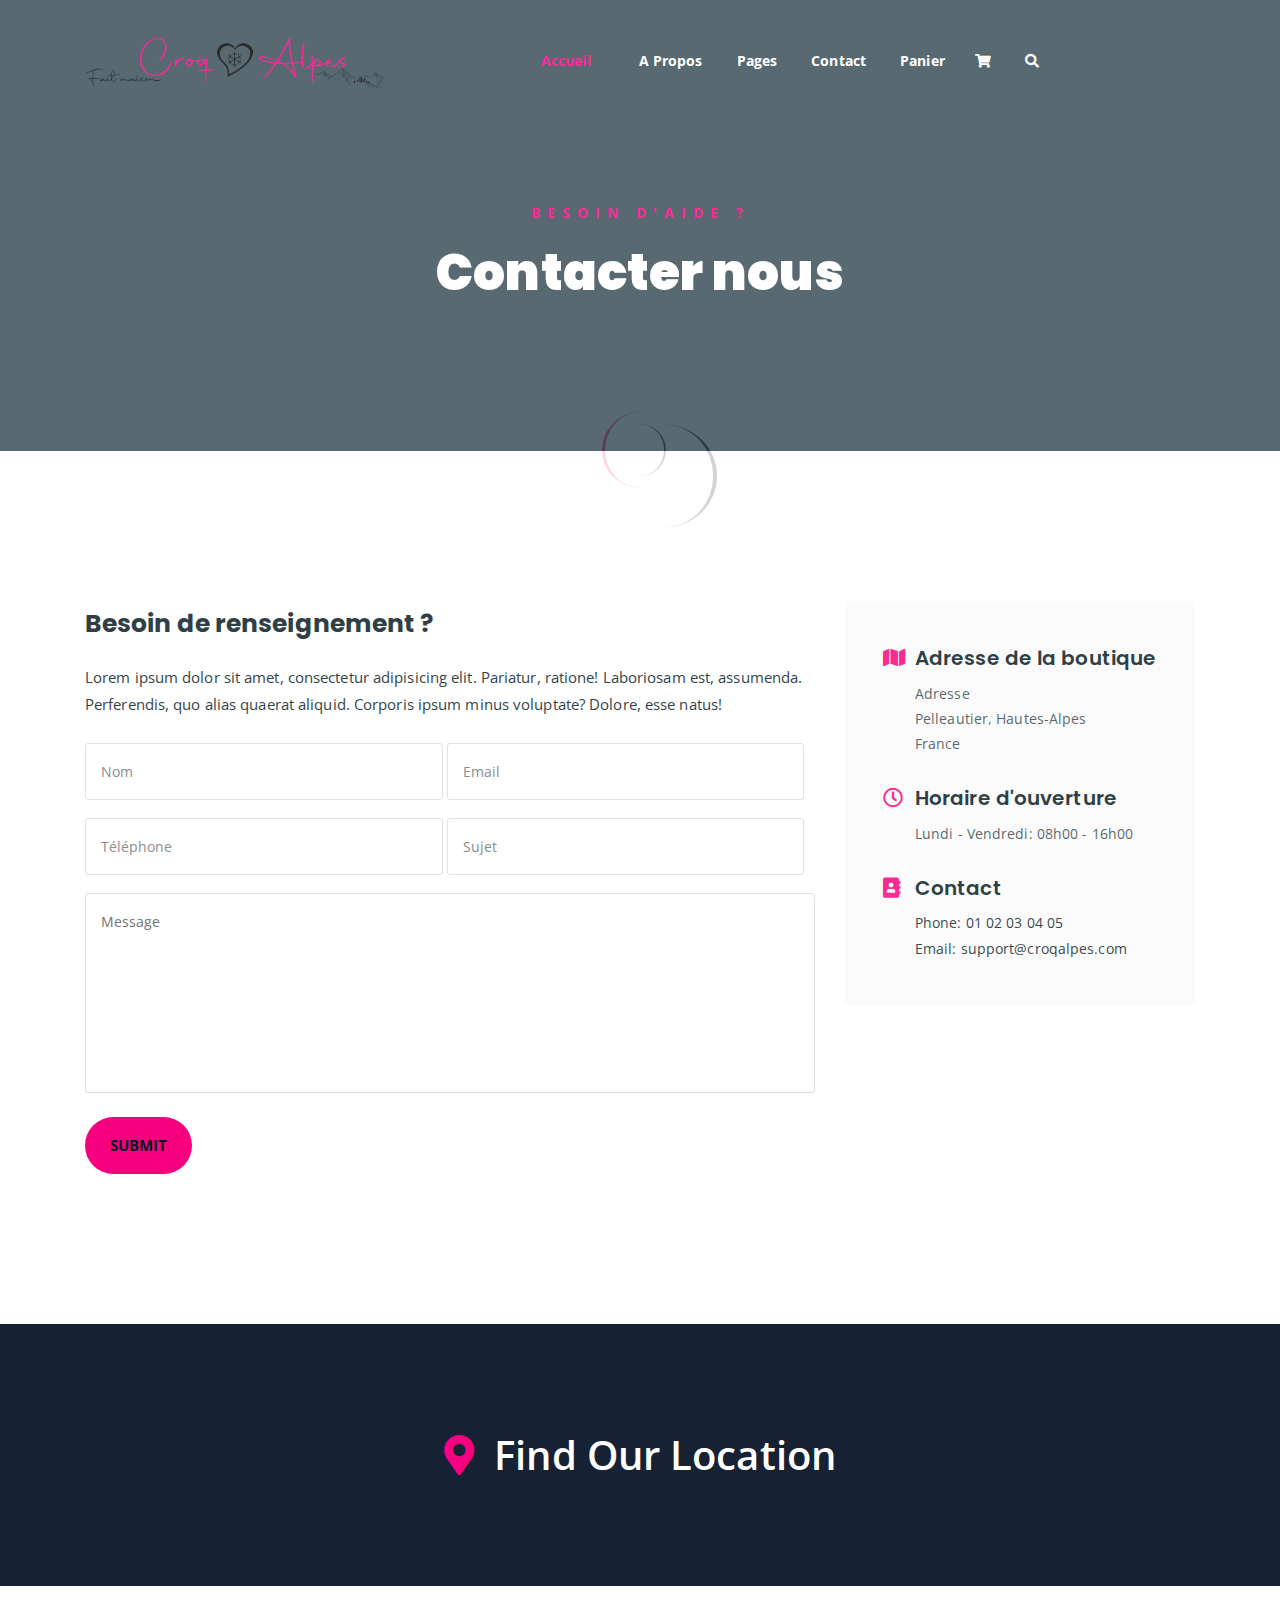
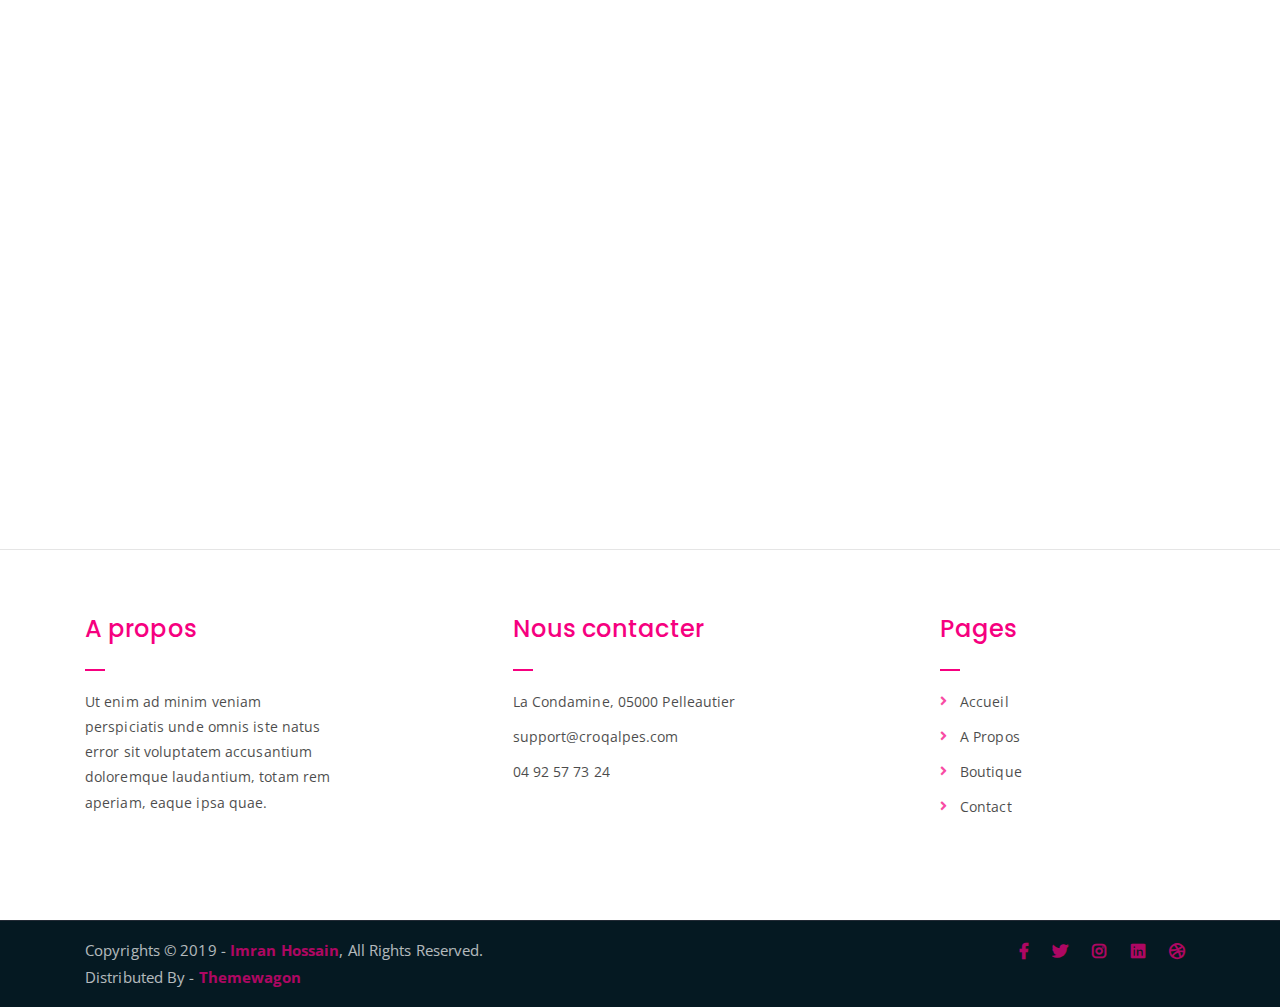
<file: contact.html>
<!DOCTYPE html>
<html lang="en">
<head>
	<meta charset="UTF-8">
	<meta http-equiv="X-UA-Compatible" content="IE=edge">
	<meta name="viewport" content="width=device-width, initial-scale=1">
	<meta name="description" content="Responsive Bootstrap4 Shop Template, Created by Imran Hossain from https://imransdesign.com/">

	<!-- title -->
	<title>Contact</title>

	<!-- favicon -->
	<link rel="shortcut icon" type="image/png" href="assets/img/favicon.png">
	<!-- google font -->
	<link href="https://fonts.googleapis.com/css?family=Open+Sans:300,400,700" rel="stylesheet">
	<link href="https://fonts.googleapis.com/css?family=Poppins:400,700&display=swap" rel="stylesheet">
	<!-- fontawesome -->
	<link rel="stylesheet" href="assets/css/all.min.css">
	<!-- bootstrap -->
	<link rel="stylesheet" href="assets/bootstrap/css/bootstrap.min.css">
	<!-- owl carousel -->
	<link rel="stylesheet" href="assets/css/owl.carousel.css">
	<!-- magnific popup -->
	<link rel="stylesheet" href="assets/css/magnific-popup.css">
	<!-- animate css -->
	<link rel="stylesheet" href="assets/css/animate.css">
	<!-- mean menu css -->
	<link rel="stylesheet" href="assets/css/meanmenu.min.css">
	<!-- main style -->
	<link rel="stylesheet" href="assets/css/main.css">
	<!-- responsive -->
	<link rel="stylesheet" href="assets/css/responsive.css">

</head>
<body>
	
	<!--PreLoader-->
    <div class="loader">
        <div class="loader-inner">
            <div class="circle"></div>
        </div>
    </div>
    <!--PreLoader Ends-->
	
	<!-- header -->
	<div class="top-header-area" id="sticker">
		<div class="container">
			<div class="row">
				<div class="col-lg-12 col-sm-12 text-center">
					<div class="main-menu-wrap">
						<!-- logo -->
						<div class="site-logo">
							<a href="index.html">
								<img src="assets/img/logo2.png" alt="">
							</a>
						</div>
						<!-- logo -->

						<!-- menu start -->
						<nav class="main-menu">
							<ul>
								<li class="current-list-item pr-3"><a href="index.html">Accueil</a></li>
								<li><a href="about.html">A Propos</a></li>
								<li><a href="#">Pages</a>
									<ul class="sub-menu">
										<li><a href="404.html">Page 404</a></li>
										<li><a href="about.html">A Propos</a></li>
										<li><a href="cart.html">Panier</a></li>
										<li><a href="checkout.html">Commander</a></li>
										<li><a href="contact.html">Contact</a></li>
										<li><a href="news.html">Actualités</a></li>
										<li><a href="shop.html">Boutique</a></li>
									</ul>
								</li>
<!-- 								<li><a href="news.html">Actualités</a>
									<ul class="sub-menu">
										<li><a href="news.html">Actualités</a></li>
										<li><a href="single-news.html">Actualité seule</a></li>
									</ul>
								</li>-->
								<li><a href="contact.html">Contact</a></li>
								<li><a href="shop.html">Panier</a>
									<ul class="sub-menu">
										<li><a href="shop.html">Boutique</a></li>
										<li><a href="checkout.html">Commander</a></li>
										<li><a href="single-product.html">Fiche Produit</a></li>
										<li><a href="cart.html">Panier</a></li>
									</ul>
								</li>
								<li>
									<div class="header-icons">
										<a class="shopping-cart" href="cart.html"><i class="fas fa-shopping-cart"></i></a>
										<a class="mobile-hide search-bar-icon" href="#"><i class="fas fa-search"></i></a>
									</div>
								</li>
							</ul>
						</nav>
						<a class="mobile-show search-bar-icon" href="#"><i class="fas fa-search"></i></a>
						<div class="mobile-menu"></div>
						<!-- menu end -->
					</div>
				</div>
			</div>
		</div>
	</div>
	<!-- end header -->

	<!-- search area -->
	<div class="search-area">
		<div class="container">
			<div class="row">
				<div class="col-lg-12">
					<span class="close-btn"><i class="fas fa-window-close"></i></span>
					<div class="search-bar">
						<div class="search-bar-tablecell">
							<h3>Search For:</h3>
							<input type="text" placeholder="Keywords">
							<button type="submit">Search <i class="fas fa-search"></i></button>
						</div>
					</div>
				</div>
			</div>
		</div>
	</div>
	<!-- end search arewa -->
	
	<!-- breadcrumb-section -->
	<div class="breadcrumb-section breadcrumb-bg">
		<div class="container">
			<div class="row">
				<div class="col-lg-8 offset-lg-2 text-center">
					<div class="breadcrumb-text">
						<p>Besoin d'aide ?</p>
						<h1>Contacter nous</h1>
					</div>
				</div>
			</div>
		</div>
	</div>
	<!-- end breadcrumb section -->

	<!-- contact form -->
	<div class="contact-from-section mt-150 mb-150">
		<div class="container">
			<div class="row">
				<div class="col-lg-8 mb-5 mb-lg-0">
					<div class="form-title">
						<h2>Besoin de renseignement ?</h2>
						<p>Lorem ipsum dolor sit amet, consectetur adipisicing elit. Pariatur, ratione! Laboriosam est, assumenda. Perferendis, quo alias quaerat aliquid. Corporis ipsum minus voluptate? Dolore, esse natus!</p>
					</div>
				 	<div id="form_status"></div>
					<div class="contact-form">
						<form type="POST" id="fruitkha-contact" onSubmit="return valid_datas( this );">
							<p>
								<input type="text" placeholder="Nom" name="name" id="name">
								<input type="email" placeholder="Email" name="email" id="email">
							</p>
							<p>
								<input type="tel" placeholder="Téléphone" name="phone" id="phone">
								<input type="text" placeholder="Sujet" name="subject" id="subject">
							</p>
							<p><textarea name="message" id="message" cols="30" rows="10" placeholder="Message"></textarea></p>
							<input type="hidden" name="token" value="FsWga4&@f6aw" />
							<p><input type="submit" value="Submit"></p>
						</form>
					</div>
				</div>
				<div class="col-lg-4">
					<div class="contact-form-wrap">
						<div class="contact-form-box">
							<h4><i class="fas fa-map"></i> Adresse de la boutique</h4>
							<p>Adresse <br> Pelleautier, Hautes-Alpes <br> France</p>
						</div>
						<div class="contact-form-box">
							<h4><i class="far fa-clock"></i> Horaire d'ouverture</h4>
							<p>Lundi - Vendredi: 08h00 - 16h00</p>
						</div>
						<div class="contact-form-box">
							<h4><i class="fas fa-address-book"></i> Contact</h4>
							<p>Phone: 01 02 03 04 05<br> Email: support@croqalpes.com</p>
						</div>
					</div>
				</div>
			</div>
		</div>
	</div>
	<!-- end contact form -->

	<!-- find our location -->
	<div class="find-location blue-bg">
		<div class="container">
			<div class="row">
				<div class="col-lg-12 text-center">
					<p> <i class="fas fa-map-marker-alt"></i> Find Our Location</p>
				</div>
			</div>
		</div>
	</div>
	<!-- end find our location -->

	<!-- google map section -->
	<div class="embed-responsive embed-responsive-21by9">
		<iframe src="https://www.google.com/maps/embed?pb=!1m18!1m12!1m3!1d26432.42324808999!2d-118.34398767954286!3d34.09378509738966!2m3!1f0!2f0!3f0!3m2!1i1024!2i768!4f13.1!3m3!1m2!1s0x80c2bf07045279bf%3A0xf67a9a6797bdfae4!2sHollywood%2C%20Los%20Angeles%2C%20CA%2C%20USA!5e0!3m2!1sen!2sbd!4v1576846473265!5m2!1sen!2sbd" width="600" height="450" frameborder="0" style="border:0;" allowfullscreen="" class="embed-responsive-item"></iframe>
	</div>
	<!-- end google map section -->


	<!-- footer -->
	<div class="footer-area">
<hr class="pb-5">
		<div class="container">
			<div class="row justify-content-between">
				<div class="col-lg-3 col-md-6 col-12">
					<div class="footer-box about-widget">
						<h2 class="widget-title">A propos</h2>
						<p>Ut enim ad minim veniam perspiciatis unde omnis iste natus error sit voluptatem accusantium doloremque laudantium, totam rem aperiam, eaque ipsa quae.</p>
					</div>
				</div>
				<div class="col-lg-3 col-md-6 col-12">
					<div class="footer-box get-in-touch">
						<h2 class="widget-title">Nous contacter</h2>
						<ul>
							<li>La Condamine, 05000 Pelleautier</li>
							<li>support@croqalpes.com</li>
							<li> 
04 92 57 73 24</li>
						</ul>
					</div>
				</div>
				<div class="col-lg-3 col-md-6 col-12">
					<div class="footer-box pages">
						<h2 class="widget-title">Pages</h2>
						<ul>
							<li><a href="index.html">Accueil</a></li>
							<li><a href="about.html">A Propos</a></li>
							<li><a href="services.html">Boutique</a></li>
							<li><a href="contact.html">Contact</a></li>
						</ul>
					</div>
				</div>
				<!-- <div class="col-lg-3 col-md-6">
					<div class="footer-box subscribe">
						<h2 class="widget-title">Subscribe</h2>
						<p>Subscribe to our mailing list to get the latest updates.</p>
						<form action="index.html">
							<input type="email" placeholder="Email">
							<button type="submit"><i class="fas fa-paper-plane"></i></button>
						</form>
					</div>
				</div> -->
			</div>
		</div>
	</div>
	<!-- end footer -->
	
	<!-- copyright -->
	<div class="copyright">
		<div class="container">
			<div class="row">
				<div class="col-lg-6 col-md-12">
					<p>Copyrights &copy; 2019 - <a href="https://imransdesign.com/">Imran Hossain</a>,  All Rights Reserved.<br>
						Distributed By - <a href="https://themewagon.com/">Themewagon</a>
					</p>
				</div>
				<div class="col-lg-6 text-right col-md-12">
					<div class="social-icons">
						<ul>
							<li><a href="#" target="_blank"><i class="fab fa-facebook-f"></i></a></li>
							<li><a href="#" target="_blank"><i class="fab fa-twitter"></i></a></li>
							<li><a href="#" target="_blank"><i class="fab fa-instagram"></i></a></li>
							<li><a href="#" target="_blank"><i class="fab fa-linkedin"></i></a></li>
							<li><a href="#" target="_blank"><i class="fab fa-dribbble"></i></a></li>
						</ul>
					</div>
				</div>
			</div>
		</div>
	</div>
	<!-- end copyright -->
	
	<!-- jquery -->
	<script src="assets/js/jquery-1.11.3.min.js"></script>
	<!-- bootstrap -->
	<script src="assets/bootstrap/js/bootstrap.min.js"></script>
	<!-- count down -->
	<script src="assets/js/jquery.countdown.js"></script>
	<!-- isotope -->
	<script src="assets/js/jquery.isotope-3.0.6.min.js"></script>
	<!-- waypoints -->
	<script src="assets/js/waypoints.js"></script>
	<!-- owl carousel -->
	<script src="assets/js/owl.carousel.min.js"></script>
	<!-- magnific popup -->
	<script src="assets/js/jquery.magnific-popup.min.js"></script>
	<!-- mean menu -->
	<script src="assets/js/jquery.meanmenu.min.js"></script>
	<!-- sticker js -->
	<script src="assets/js/sticker.js"></script>
	<!-- form validation js -->
	<script src="assets/js/form-validate.js"></script>
	<!-- main js -->
	<script src="assets/js/main.js"></script>
	
</body>
</html>
</file>
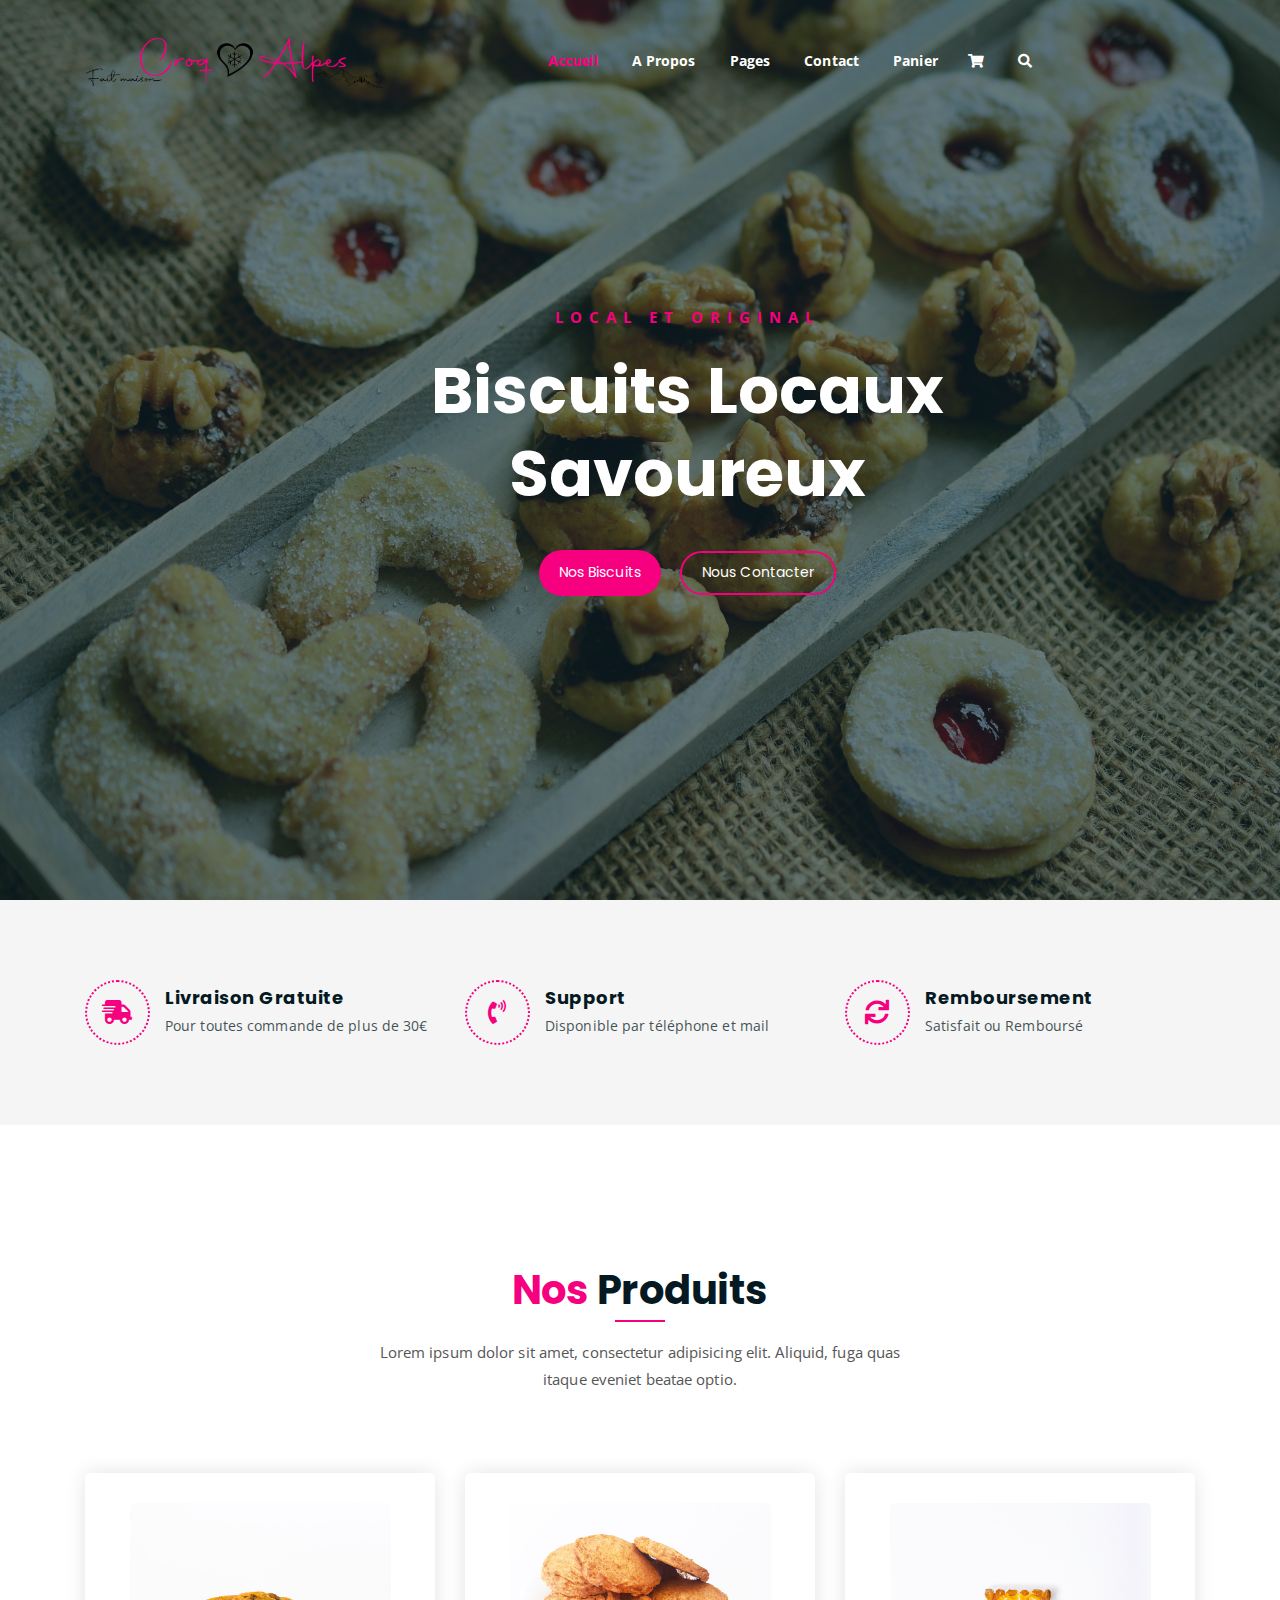
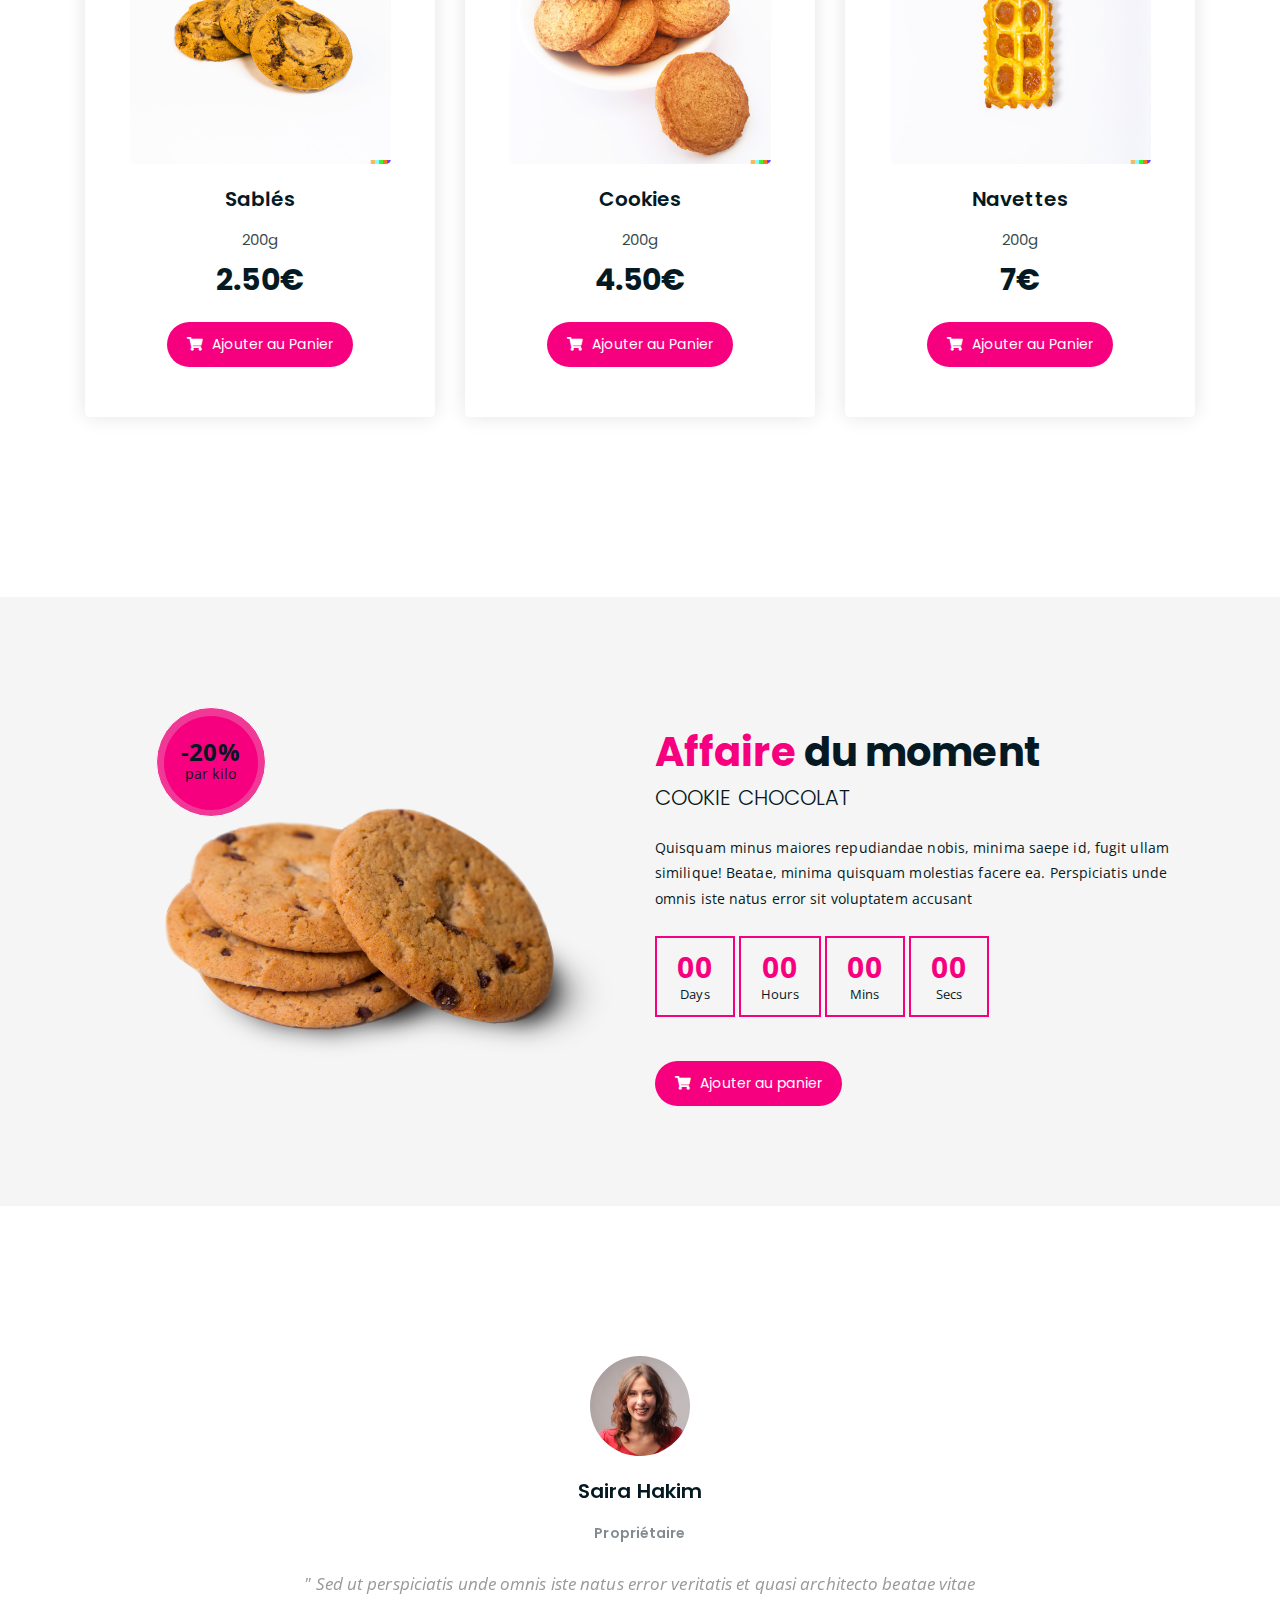
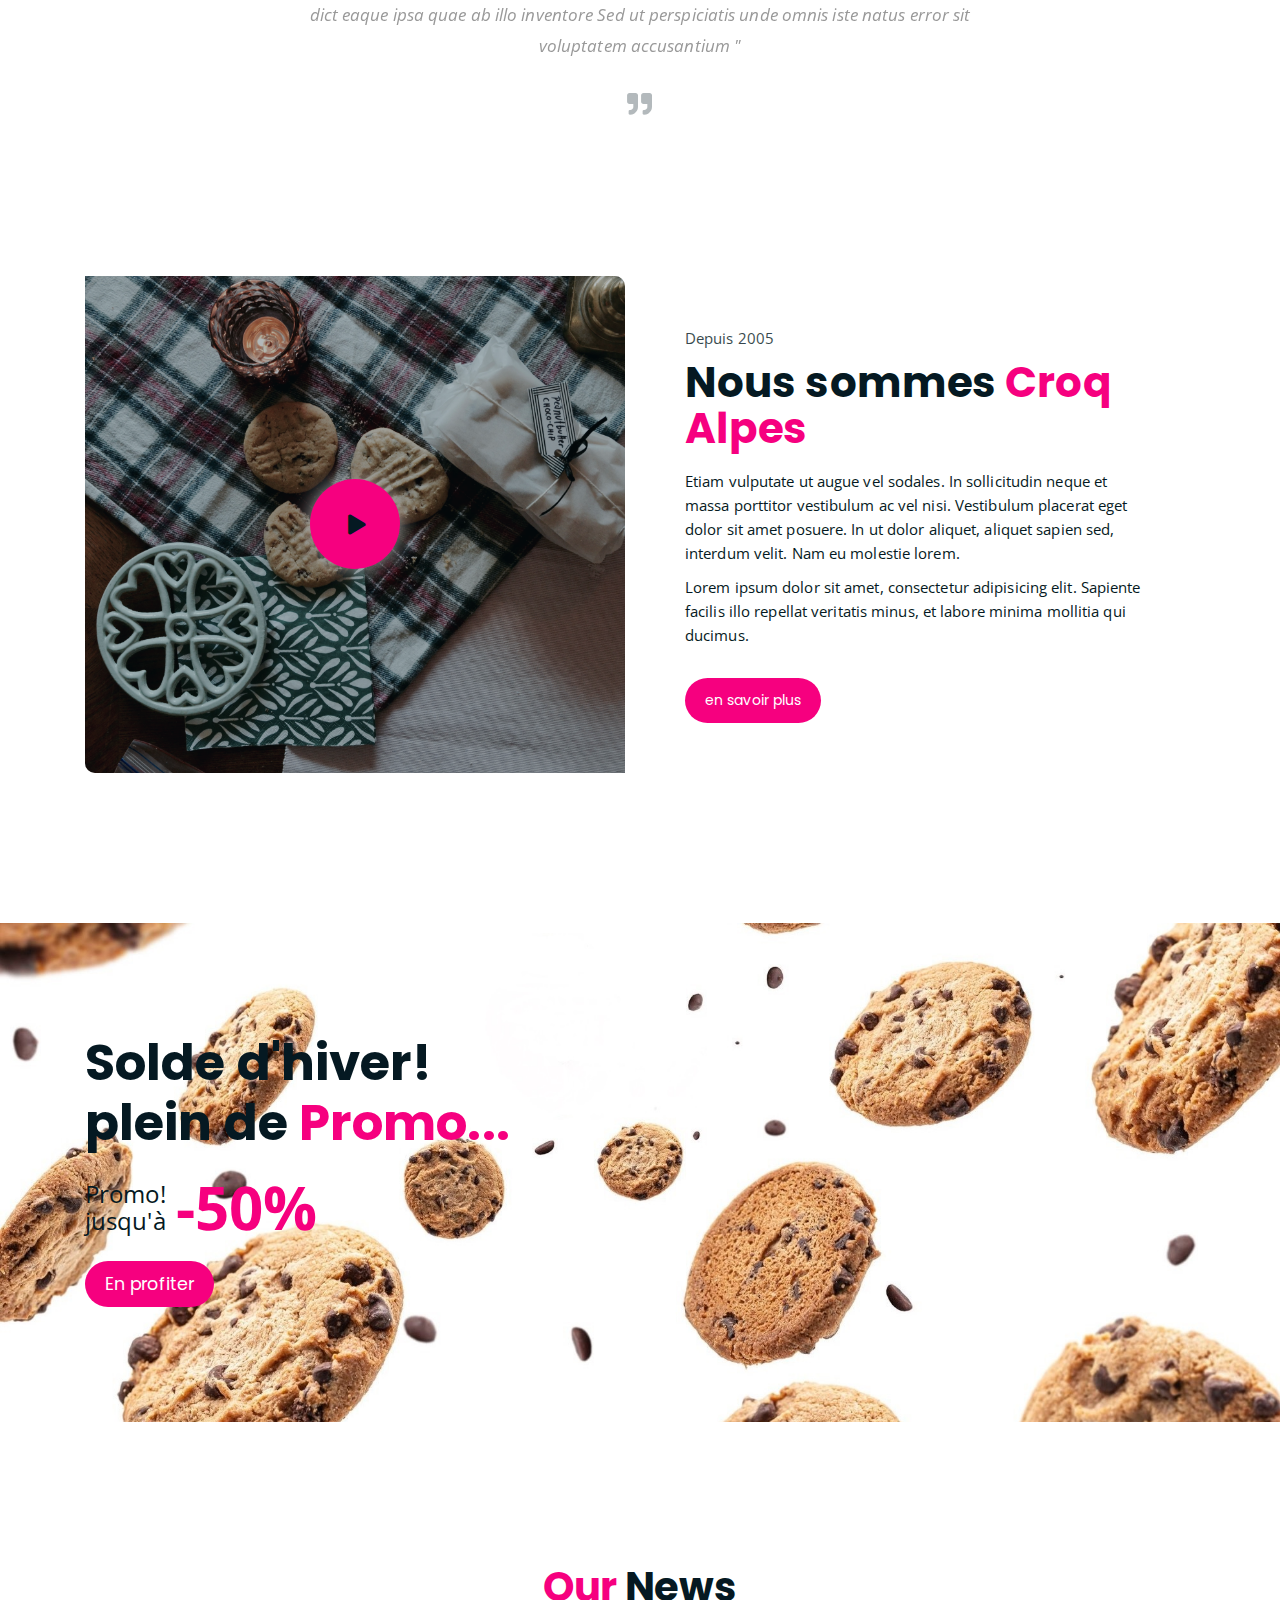
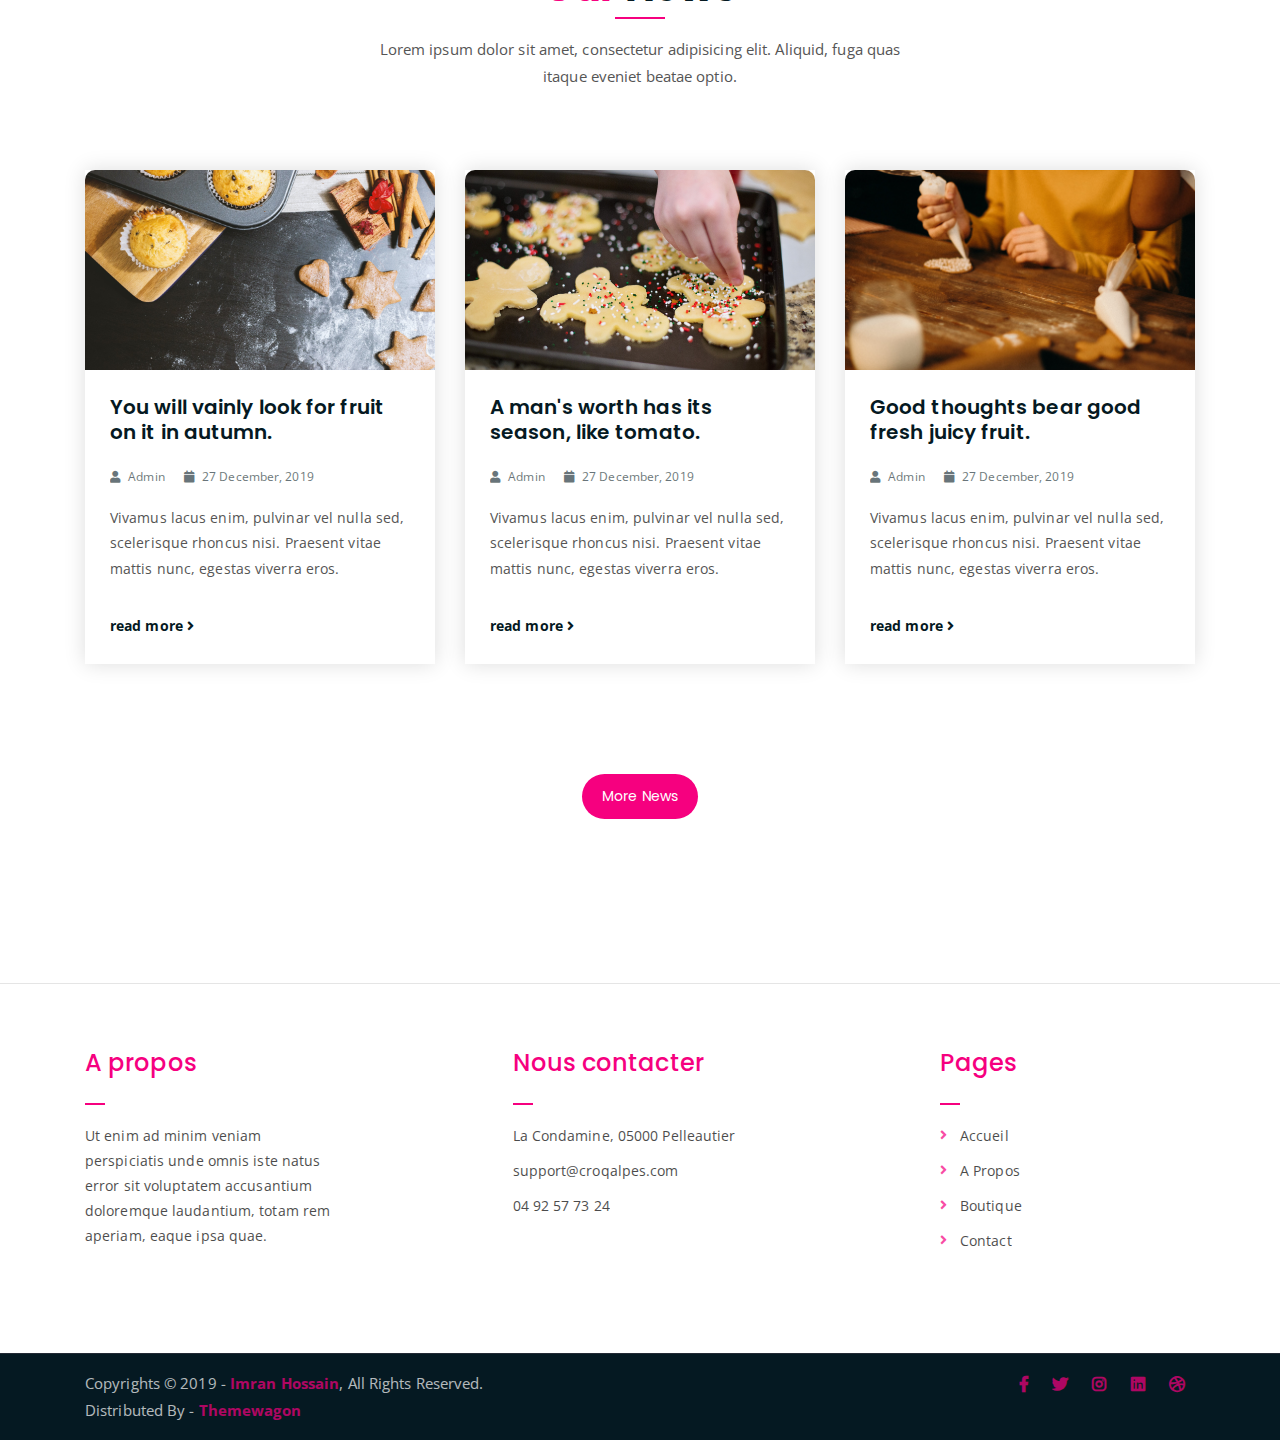
<file: index_2.html>
<!DOCTYPE html>
<html lang="en">
<head>
	<meta charset="UTF-8">
	<meta http-equiv="X-UA-Compatible" content="IE=edge">
	<meta name="viewport" content="width=device-width, initial-scale=1">
	<meta name="description" content="Responsive Bootstrap4 Shop Template, Created by Imran Hossain from https://imransdesign.com/">

	<!-- title -->
	<title>Croq Alpes</title>

	<!-- favicon -->
	<link rel="shortcut icon" type="image/png" href="assets/img/favicon.png">
	<!-- google font -->
	<link href="https://fonts.googleapis.com/css?family=Open+Sans:300,400,700" rel="stylesheet">
	<link href="https://fonts.googleapis.com/css?family=Poppins:400,700&display=swap" rel="stylesheet">
	<!-- fontawesome -->
	<link rel="stylesheet" href="assets/css/all.min.css">
	<!-- bootstrap -->
	<link rel="stylesheet" href="assets/bootstrap/css/bootstrap.min.css">
	<!-- owl carousel -->
	<link rel="stylesheet" href="assets/css/owl.carousel.css">
	<!-- magnific popup -->
	<link rel="stylesheet" href="assets/css/magnific-popup.css">
	<!-- animate css -->
	<link rel="stylesheet" href="assets/css/animate.css">
	<!-- mean menu css -->
	<link rel="stylesheet" href="assets/css/meanmenu.min.css">
	<!-- main style -->
	<link rel="stylesheet" href="assets/css/main.css">
	<!-- responsive -->
	<link rel="stylesheet" href="assets/css/responsive.css">

</head>
<body>
	
	<!--PreLoader-->
    <div class="loader">
        <div class="loader-inner">
            <div class="circle"></div>
        </div>
    </div>
    <!--PreLoader Ends-->
	
	<!-- header -->
	<div class="top-header-area" id="sticker">
		<div class="container">
			<div class="row">
				<div class="col-lg-12 col-sm-12 text-center">
					<div class="main-menu-wrap">
						<!-- logo -->
						<div class="site-logo">
							<a href="index.html">
								<img src="assets/img/logo2.png" alt="" >
							</a>
						</div>
						<!-- logo -->

						<!-- menu start -->
						<nav class="main-menu">
							<ul>
								<li class="current-list-item"><a href="#">Accueil</a>
									<ul class="sub-menu">
										<li><a href="index.html">Statique Accueil</a></li>
										<li><a href="index_2.html">Slide Accueil</a></li>
									</ul>
								</li>
								<li><a href="about.html">A Propos</a></li>
								<li><a href="#">Pages</a>
									<ul class="sub-menu">
										<li><a href="404.html">Page 404</a></li>
										<li><a href="about.html">A Propos</a></li>
										<li><a href="cart.html">Panier</a></li>
										<li><a href="checkout.html">Commander</a></li>
										<li><a href="contact.html">Contact</a></li>
										<li><a href="shop.html">Boutique</a></li>
									</ul>
								</li>
<!-- 								<li><a href="news.html">Actualités</a>
									<ul class="sub-menu">
										<li><a href="news.html">Actualités</a></li>
										<li><a href="single-news.html">Actualité seule</a></li>
									</ul>
								</li>-->
								<li><a href="contact.html">Contact</a></li>
								<li><a href="shop.html">Panier</a>
									<ul class="sub-menu">
										<li><a href="shop.html">Boutique</a></li>
										<li><a href="checkout.html">Commander</a></li>
										<li><a href="single-product.html">Fiche Produit</a></li>
										<li><a href="cart.html">Panier</a></li>
									</ul>
								</li>
								<li>
									<div class="header-icons">
										<a class="shopping-cart" href="cart.html"><i class="fas fa-shopping-cart"></i></a>
										<a class="mobile-hide search-bar-icon" href="#"><i class="fas fa-search"></i></a>
									</div>
								</li>
							</ul>
						</nav>
						<a class="mobile-show search-bar-icon" href="#"><i class="fas fa-search"></i></a>
						<div class="mobile-menu"></div>
						<!-- menu end -->
					</div>
				</div>
			</div>
		</div>
	</div>
	<!-- end header -->
	
	<!-- search area -->
	<div class="search-area">
		<div class="container">
			<div class="row">
				<div class="col-lg-12">
					<span class="close-btn"><i class="fas fa-window-close"></i></span>
					<div class="search-bar">
						<div class="search-bar-tablecell">
							<h3>Recherche :</h3>
							<input type="text" placeholder="Mots clés">
							<button type="submit">Chercher <i class="fas fa-search"></i></button>
						</div>
					</div>
				</div>
			</div>
		</div>
	</div>
	<!-- end search area -->

	<!-- hero area -->
	<div class="hero-area hero-bg">
		<div class="container">
			<div class="row">
				<div class="col-lg-9 offset-lg-2 text-center">
					<div class="hero-text">
						<div class="hero-text-tablecell">
							<p class="subtitle">Local et Original</p>
							<h1>Biscuits Locaux Savoureux</h1>
							<div class="hero-btns">
								<a href="shop.html" class="boxed-btn">Nos Biscuits</a>
								<a href="contact.html" class="bordered-btn">Nous Contacter</a>
							</div>
						</div>
					</div>
				</div>
			</div>
		</div>
	</div>
	<!-- end hero area -->

	<!-- features list section -->
	<div class="list-section pt-80 pb-80">
		<div class="container">

			<div class="row">
				<div class="col-lg-4 col-md-6 mb-4 mb-lg-0">
					<div class="list-box d-flex align-items-center">
						<div class="list-icon">
							<i class="fas fa-shipping-fast"></i>
						</div>
						<div class="content">
							<h3>Livraison Gratuite</h3>
							<p>Pour toutes commande de plus de 30€</p>
						</div>
					</div>
				</div>
				<div class="col-lg-4 col-md-6 mb-4 mb-lg-0">
					<div class="list-box d-flex align-items-center">
						<div class="list-icon">
							<i class="fas fa-phone-volume"></i>
						</div>
						<div class="content">
							<h3>Support</h3>
							<p>Disponible par téléphone et mail</p>
						</div>
					</div>
				</div>
				<div class="col-lg-4 col-md-6">
					<div class="list-box d-flex justify-content-start align-items-center">
						<div class="list-icon">
							<i class="fas fa-sync"></i>
						</div>
						<div class="content">
							<h3>Remboursement</h3>
							<p>Satisfait ou Remboursé</p>
						</div>
					</div>
				</div>
			</div>

		</div>
	</div>
	<!-- end features list section -->

	<!-- product section -->
	<div class="product-section mt-150 mb-150">
		<div class="container">
			<div class="row">
				<div class="col-lg-8 offset-lg-2 text-center">
					<div class="section-title">	
						<h3><span class="pink-text">Nos</span> Produits</h3>
						<p>Lorem ipsum dolor sit amet, consectetur adipisicing elit. Aliquid, fuga quas itaque eveniet beatae optio.</p>
					</div>
				</div>
			</div>

			<div class="row">
				<div class="col-lg-4 col-md-6 text-center">
					<div class="single-product-item">
						<div class="product-image">
							<a href="single-product.html"><img src="assets/img/products/product-img-1.jpg" alt=""></a>
						</div>
						<h3>Sablés</h3>
						<p class="product-price"><span>200g</span> 2.50€ </p>
						<a href="cart.html" class="cart-btn"><i class="fas fa-shopping-cart"></i> Ajouter au Panier</a>
					</div>
				</div>
				<div class="col-lg-4 col-md-6 text-center">
					<div class="single-product-item">
						<div class="product-image">
							<a href="single-product.html"><img src="assets/img/products/product-img-2.jpg" alt=""></a>
						</div>
						<h3>Cookies</h3>
						<p class="product-price"><span>200g</span> 4.50€</p>
						<a href="cart.html" class="cart-btn"><i class="fas fa-shopping-cart"></i> Ajouter au Panier</a>
					</div>
				</div>
				<div class="col-lg-4 col-md-6 offset-md-3 offset-lg-0 text-center">
					<div class="single-product-item">
						<div class="product-image">
							<a href="single-product.html"><img src="assets/img/products/product-img-3.jpg" alt=""></a>
						</div>
						<h3>Navettes</h3>
						<p class="product-price"><span>200g</span> 7€ </p>
						<a href="cart.html" class="cart-btn"><i class="fas fa-shopping-cart"></i> Ajouter au Panier</a>
					</div>
				</div>
			</div>
		</div>
	</div>
	<!-- end product section -->

	<!-- cart banner section -->
	<section class="cart-banner pt-100 pb-100">
    	<div class="container">
        	<div class="row clearfix">
            	<!--Image Column-->
            	<div class="image-column col-lg-6">
                	<div class="image">
                    	<div class="price-box">
                        	<div class="inner-price">
                                <span class="price">
                                    <strong>-20%</strong> <br> par kilo
                                </span>
                            </div>
                        </div>
                    	<img src="assets/img/a.png" alt="">
                    </div>
                </div>
                <!--Content Column-->
                <div class="content-column col-lg-6">
					<h3><span class="pink-text">Affaire</span> du moment</h3>
                    <h4>Cookie Chocolat</h4>
                    <div class="text">Quisquam minus maiores repudiandae nobis, minima saepe id, fugit ullam similique! Beatae, minima quisquam molestias facere ea. Perspiciatis unde omnis iste natus error sit voluptatem accusant</div>
                    <!--Countdown Timer-->
                    <div class="time-counter"><div class="time-countdown clearfix" data-countdown="2024/2/1"><div class="counter-column"><div class="inner"><span class="count">00</span>Jours</div></div> <div class="counter-column"><div class="inner"><span class="count">00</span>Heures</div></div>  <div class="counter-column"><div class="inner"><span class="count">00</span>Mins</div></div>  <div class="counter-column"><div class="inner"><span class="count">00</span>Secs</div></div></div></div>
                	<a href="cart.html" class="cart-btn mt-3"><i class="fas fa-shopping-cart"></i> Ajouter au panier</a>
                </div>
            </div>
        </div>
    </section>
    <!-- end cart banner section -->

	<!-- testimonail-section -->
	<div class="testimonail-section mt-150 mb-150">
		<div class="container">
			<div class="row">
				<div class="col-lg-10 offset-lg-1 text-center">
					<div class="testimonial-sliders">
						<div class="single-testimonial-slider">
							<div class="client-avater">
								<img src="assets/img/avaters/avatar1.png" alt="">
							</div>
							<div class="client-meta">
								<h3>Saira Hakim <span>Propriétaire</span></h3>
								<p class="testimonial-body">
									" Sed ut perspiciatis unde omnis iste natus error veritatis et  quasi architecto beatae vitae dict eaque ipsa quae ab illo inventore Sed ut perspiciatis unde omnis iste natus error sit voluptatem accusantium "
								</p>
								<div class="last-icon">
									<i class="fas fa-quote-right"></i>
								</div>
							</div>
						</div>
						<div class="single-testimonial-slider">
							<div class="client-avater">
								<img src="assets/img/avaters/avatar2.png" alt="">
							</div>
							<div class="client-meta">
								<h3>David Niph <span>Employé</span></h3>
								<p class="testimonial-body">
									" Sed ut perspiciatis unde omnis iste natus error veritatis et  quasi architecto beatae vitae dict eaque ipsa quae ab illo inventore Sed ut perspiciatis unde omnis iste natus error sit voluptatem accusantium "
								</p>
								<div class="last-icon">
									<i class="fas fa-quote-right"></i>
								</div>
							</div>
						</div>
						<div class="single-testimonial-slider">
							<div class="client-avater">
								<img src="assets/img/avaters/avatar3.png" alt="">
							</div>
							<div class="client-meta">
								<h3>Jacob Sikim <span>Employé</span></h3>
								<p class="testimonial-body">
									" Sed ut perspiciatis unde omnis iste natus error veritatis et  quasi architecto beatae vitae dict eaque ipsa quae ab illo inventore Sed ut perspiciatis unde omnis iste natus error sit voluptatem accusantium "
								</p>
								<div class="last-icon">
									<i class="fas fa-quote-right"></i>
								</div>
							</div>
						</div>
					</div>
				</div>
			</div>
		</div>
	</div>
	<!-- end testimonail-section -->
	
	<!-- advertisement section -->
	<div class="abt-section mb-150">
		<div class="container">
			<div class="row">
				<div class="col-lg-6 col-md-12">
					<div class="abt-bg">
						<a href="https://www.youtube.com/embed/yEEWFOXrdqs?si=ZMkYO8axljf_l_2a" class="video-play-btn popup-youtube"><i class="fas fa-play"></i></a>
					</div>
				</div>
				<div class="col-lg-6 col-md-12">
					<div class="abt-text">
						<p class="top-sub">Depuis 2005</p>
						<h2>Nous sommes <span class="pink-text">Croq Alpes</span></h2>
						<p>Etiam vulputate ut augue vel sodales. In sollicitudin neque et massa porttitor vestibulum ac vel nisi. Vestibulum placerat eget dolor sit amet posuere. In ut dolor aliquet, aliquet sapien sed, interdum velit. Nam eu molestie lorem.</p>
						<p>Lorem ipsum dolor sit amet, consectetur adipisicing elit. Sapiente facilis illo repellat veritatis minus, et labore minima mollitia qui ducimus.</p>
						<a href="about.html" class="boxed-btn mt-4">en savoir plus</a>
					</div>
				</div>
			</div>
		</div>
	</div>
	<!-- end advertisement section -->
	
	<!-- shop banner -->
	<section class="shop-banner">
    	<div class="container">
        	<h3>Solde d'hiver! <br> plein de <span class="pink-text">Promo...</span></h3>
            <div class="sale-percent"><span>Promo! <br> jusqu'à</span>-50%</div>
            <a href="shop.html" class="cart-btn btn-lg">En profiter</a>
        </div>
    </section>
	<!-- end shop banner -->

	<!-- latest news -->
	<div class="latest-news pt-150 pb-150">
		<div class="container">

			<div class="row">
				<div class="col-lg-8 offset-lg-2 text-center">
					<div class="section-title">	
						<h3><span class="pink-text">Our</span> News</h3>
						<p>Lorem ipsum dolor sit amet, consectetur adipisicing elit. Aliquid, fuga quas itaque eveniet beatae optio.</p>
					</div>
				</div>
			</div>

			<div class="row">
				<div class="col-lg-4 col-md-6">
					<div class="single-latest-news">
						<a href="single-news.html"><div class="latest-news-bg news-bg-1"></div></a>
						<div class="news-text-box">
							<h3><a href="single-news.html">You will vainly look for fruit on it in autumn.</a></h3>
							<p class="blog-meta">
								<span class="author"><i class="fas fa-user"></i> Admin</span>
								<span class="date"><i class="fas fa-calendar"></i> 27 December, 2019</span>
							</p>
							<p class="excerpt">Vivamus lacus enim, pulvinar vel nulla sed, scelerisque rhoncus nisi. Praesent vitae mattis nunc, egestas viverra eros.</p>
							<a href="single-news.html" class="read-more-btn">read more <i class="fas fa-angle-right"></i></a>
						</div>
					</div>
				</div>
				<div class="col-lg-4 col-md-6">
					<div class="single-latest-news">
						<a href="single-news.html"><div class="latest-news-bg news-bg-2"></div></a>
						<div class="news-text-box">
							<h3><a href="single-news.html">A man's worth has its season, like tomato.</a></h3>
							<p class="blog-meta">
								<span class="author"><i class="fas fa-user"></i> Admin</span>
								<span class="date"><i class="fas fa-calendar"></i> 27 December, 2019</span>
							</p>
							<p class="excerpt">Vivamus lacus enim, pulvinar vel nulla sed, scelerisque rhoncus nisi. Praesent vitae mattis nunc, egestas viverra eros.</p>
							<a href="single-news.html" class="read-more-btn">read more <i class="fas fa-angle-right"></i></a>
						</div>
					</div>
				</div>
				<div class="col-lg-4 col-md-6 offset-md-3 offset-lg-0">
					<div class="single-latest-news">
						<a href="single-news.html"><div class="latest-news-bg news-bg-3"></div></a>
						<div class="news-text-box">
							<h3><a href="single-news.html">Good thoughts bear good fresh juicy fruit.</a></h3>
							<p class="blog-meta">
								<span class="author"><i class="fas fa-user"></i> Admin</span>
								<span class="date"><i class="fas fa-calendar"></i> 27 December, 2019</span>
							</p>
							<p class="excerpt">Vivamus lacus enim, pulvinar vel nulla sed, scelerisque rhoncus nisi. Praesent vitae mattis nunc, egestas viverra eros.</p>
							<a href="single-news.html" class="read-more-btn">read more <i class="fas fa-angle-right"></i></a>
						</div>
					</div>
				</div>
			</div>
			<div class="row">
				<div class="col-lg-12 text-center">
					<a href="news.html" class="boxed-btn">More News</a>
				</div>
			</div>
		</div>
	</div> 
	<!-- end latest news -->

	<!-- logo carousel -->
	<!-- <div class="logo-carousel-section">
		<div class="container">
			<div class="row">
				<div class="col-lg-12">
					<div class="logo-carousel-inner">
						<div class="single-logo-item">
							<img src="assets/img/company-logos/1.png" alt="">
						</div>
						<div class="single-logo-item">
							<img src="assets/img/company-logos/2.png" alt="">
						</div>
						<div class="single-logo-item">
							<img src="assets/img/company-logos/3.png" alt="">
						</div>
						<div class="single-logo-item">
							<img src="assets/img/company-logos/4.png" alt="">
						</div>
						<div class="single-logo-item">
							<img src="assets/img/company-logos/5.png" alt="">
						</div>
					</div>
				</div>
			</div>
		</div>
	</div> -->
	<!-- end logo carousel -->

	<!-- footer -->
	<div class="footer-area">
<hr class="pb-5">
		<div class="container">
			<div class="row justify-content-between">
				<div class="col-lg-3 col-md-6 col-12">
					<div class="footer-box about-widget">
						<h2 class="widget-title">A propos</h2>
						<p>Ut enim ad minim veniam perspiciatis unde omnis iste natus error sit voluptatem accusantium doloremque laudantium, totam rem aperiam, eaque ipsa quae.</p>
					</div>
				</div>
				<div class="col-lg-3 col-md-6 col-12">
					<div class="footer-box get-in-touch">
						<h2 class="widget-title">Nous contacter</h2>
						<ul>
							<li>La Condamine, 05000 Pelleautier</li>
							<li>support@croqalpes.com</li>
							<li> 
04 92 57 73 24</li>
						</ul>
					</div>
				</div>
				<div class="col-lg-3 col-md-6 col-12">
					<div class="footer-box pages">
						<h2 class="widget-title">Pages</h2>
						<ul>
							<li><a href="index.html">Accueil</a></li>
							<li><a href="about.html">A Propos</a></li>
							<li><a href="services.html">Boutique</a></li>
							<li><a href="contact.html">Contact</a></li>
						</ul>
					</div>
				</div>
				<!-- <div class="col-lg-3 col-md-6">
					<div class="footer-box subscribe">
						<h2 class="widget-title">Subscribe</h2>
						<p>Subscribe to our mailing list to get the latest updates.</p>
						<form action="index.html">
							<input type="email" placeholder="Email">
							<button type="submit"><i class="fas fa-paper-plane"></i></button>
						</form>
					</div>
				</div> -->
			</div>
		</div>
	</div>
	<!-- end footer -->
	
	<!-- copyright -->
	<div class="copyright">
		<div class="container">
			<div class="row">
				<div class="col-lg-6 col-md-12">
					<p>Copyrights &copy; 2019 - <a href="https://imransdesign.com/">Imran Hossain</a>,  All Rights Reserved.<br>
						Distributed By - <a href="https://themewagon.com/">Themewagon</a>
					</p>
				</div>
				<div class="col-lg-6 text-right col-md-12">
					<div class="social-icons">
						<ul>
							<li><a href="#" target="_blank"><i class="fab fa-facebook-f"></i></a></li>
							<li><a href="#" target="_blank"><i class="fab fa-twitter"></i></a></li>
							<li><a href="#" target="_blank"><i class="fab fa-instagram"></i></a></li>
							<li><a href="#" target="_blank"><i class="fab fa-linkedin"></i></a></li>
							<li><a href="#" target="_blank"><i class="fab fa-dribbble"></i></a></li>
						</ul>
					</div>
				</div>
			</div>
		</div>
	</div>
	<!-- end copyright -->
	
	<!-- jquery -->
	<script src="assets/js/jquery-1.11.3.min.js"></script>
	<!-- bootstrap -->
	<script src="assets/bootstrap/js/bootstrap.min.js"></script>
	<!-- count down -->
	<script src="assets/js/jquery.countdown.js"></script>
	<!-- isotope -->
	<script src="assets/js/jquery.isotope-3.0.6.min.js"></script>
	<!-- waypoints -->
	<script src="assets/js/waypoints.js"></script>
	<!-- owl carousel -->
	<script src="assets/js/owl.carousel.min.js"></script>
	<!-- magnific popup -->
	<script src="assets/js/jquery.magnific-popup.min.js"></script>
	<!-- mean menu -->
	<script src="assets/js/jquery.meanmenu.min.js"></script>
	<!-- sticker js -->
	<script src="assets/js/sticker.js"></script>
	<!-- main js -->
	<script src="assets/js/main.js"></script>

</body>
</html>
</file>
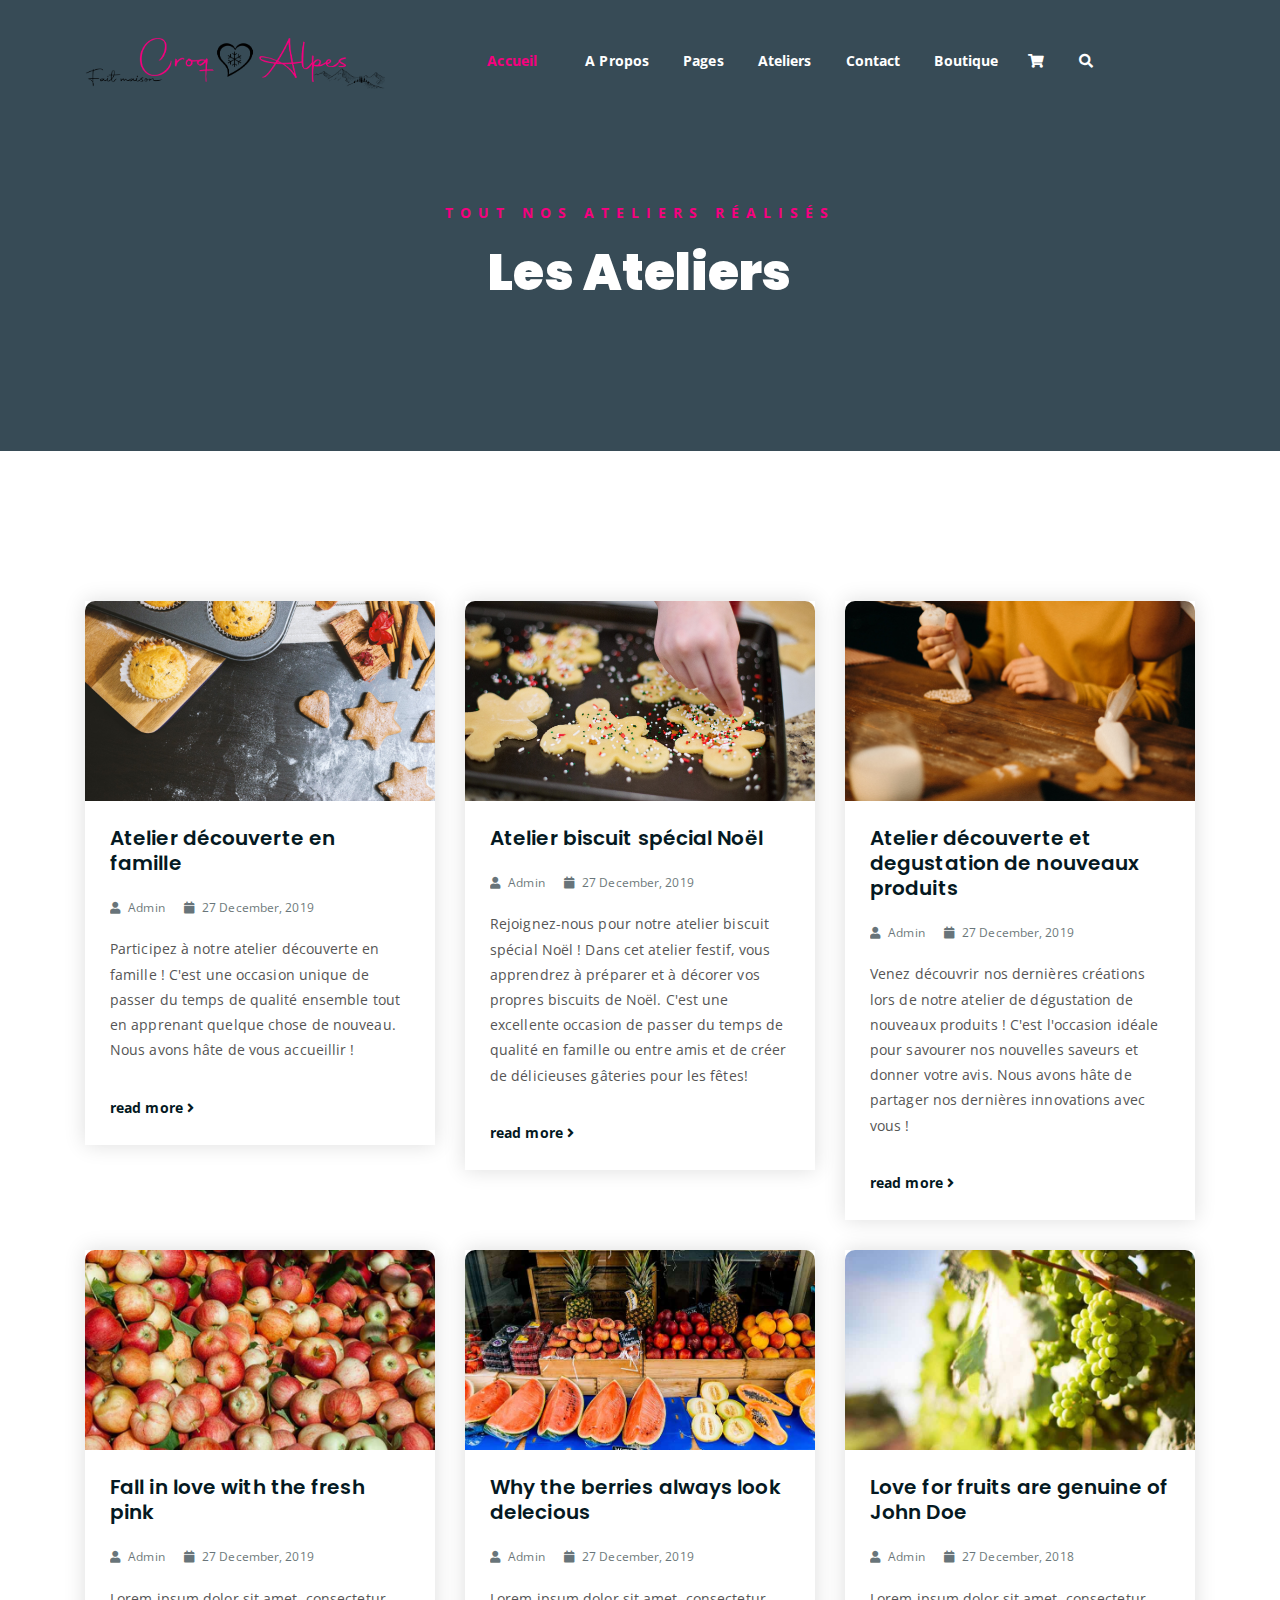
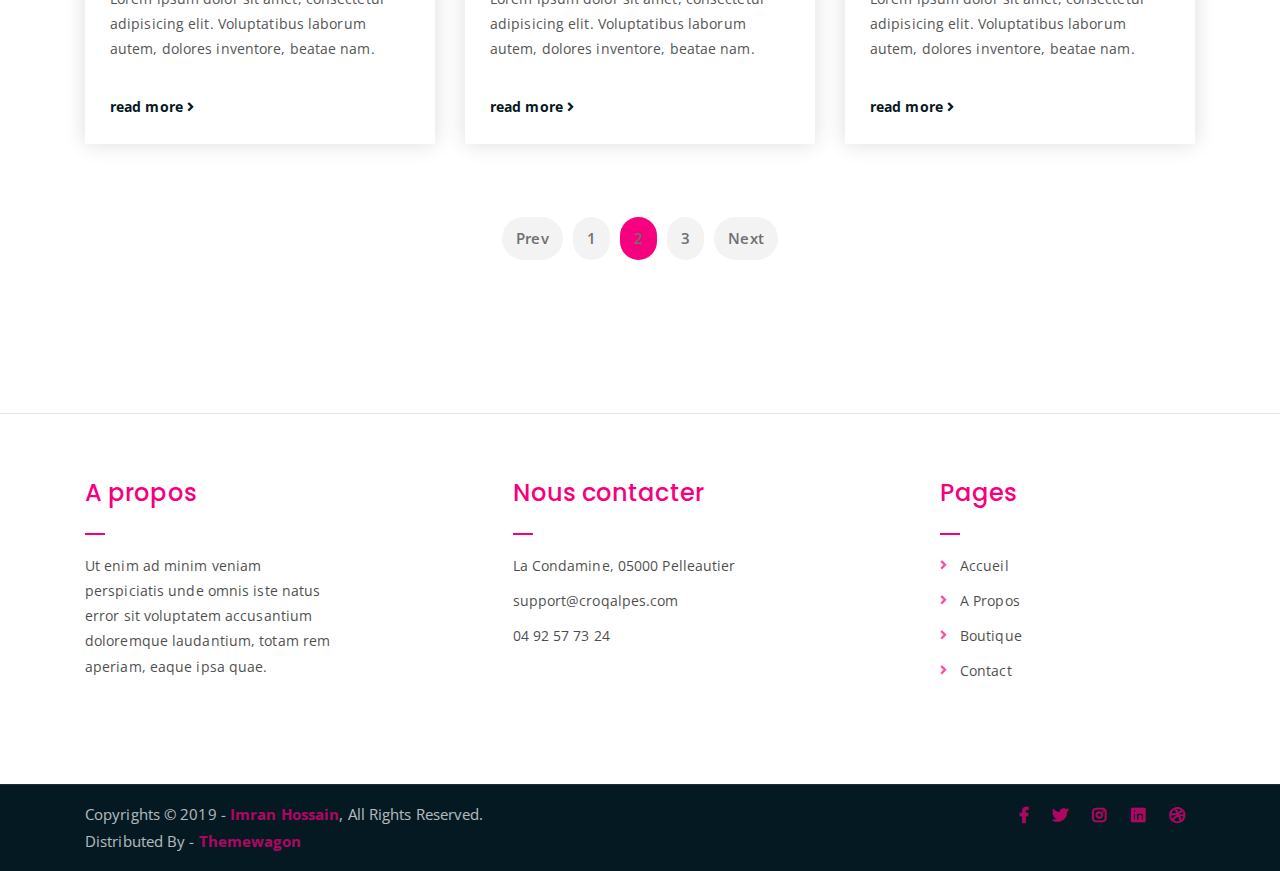
<file: news.html>
<!DOCTYPE html>
<html lang="en">
<head>
	<meta charset="UTF-8">
	<meta http-equiv="X-UA-Compatible" content="IE=edge">
	<meta name="viewport" content="width=device-width, initial-scale=1">
	<meta name="description" content="Responsive Bootstrap4 Shop Template, Created by Imran Hossain from https://imransdesign.com/">

	<!-- title -->
	<title>Ateliers</title>

	<!-- favicon -->
	<link rel="shortcut icon" type="image/png" href="assets/img/favicon.png">
	<!-- google font -->
	<link href="https://fonts.googleapis.com/css?family=Open+Sans:300,400,700" rel="stylesheet">
	<link href="https://fonts.googleapis.com/css?family=Poppins:400,700&display=swap" rel="stylesheet">
	<!-- fontawesome -->
	<link rel="stylesheet" href="assets/css/all.min.css">
	<!-- bootstrap -->
	<link rel="stylesheet" href="assets/bootstrap/css/bootstrap.min.css">
	<!-- owl carousel -->
	<link rel="stylesheet" href="assets/css/owl.carousel.css">
	<!-- magnific popup -->
	<link rel="stylesheet" href="assets/css/magnific-popup.css">
	<!-- animate css -->
	<link rel="stylesheet" href="assets/css/animate.css">
	<!-- mean menu css -->
	<link rel="stylesheet" href="assets/css/meanmenu.min.css">
	<!-- main style -->
	<link rel="stylesheet" href="assets/css/main.css">
	<!-- responsive -->
	<link rel="stylesheet" href="assets/css/responsive.css">

</head>
<body>
	
	<!--PreLoader-->
    <div class="loader">
        <div class="loader-inner">
            <div class="circle"></div>
        </div>
    </div>
    <!--PreLoader Ends-->
	
	<!-- header -->
	<div class="top-header-area" id="sticker">
		<div class="container">
			<div class="row">
				<div class="col-lg-12 col-sm-12 text-center">
					<div class="main-menu-wrap">
						<!-- logo -->
						<div class="site-logo">
							<a href="index.html">
								<img src="assets/img/logo2.png" alt="">
							</a>
						</div>
						<!-- logo -->

						<!-- menu start -->
						<nav class="main-menu">
							<ul>
								<li class="current-list-item pr-3"><a href="index.html">Accueil</a></li>
								<li><a href="about.html">A Propos</a></li>
								<li><a href="#">Pages</a>
									<ul class="sub-menu">
										<li><a href="404.html">page 404</a></li>
										<li><a href="about.html">A propos</a></li>
										<li><a href="cart.html">Panier</a></li>
										<li><a href="checkout.html">Commmander</a></li>
										<li><a href="contact.html">Contact</a></li>
										<li><a href="news.html">Ateliers</a></li>
										<li><a href="shop.html">Boutique</a></li>
									</ul>
								</li>
								<li><a href="news.html">Ateliers</a>
									<ul class="sub-menu">
										<li><a href="news.html">Ateliers</a></li>
										<li><a href="single-news.html">Atelier Seul</a></li>
									</ul>
								</li>
								<li><a href="contact.html">Contact</a></li>
								<li><a href="shop.html">Boutique</a>
									<ul class="sub-menu">
										<li><a href="shop.html">Boutique</a></li>
										<li><a href="checkout.html">Commander</a></li>
										<li><a href="single-product.html">Produit seul</a></li>
										<li><a href="cart.html">Panier</a></li>
									</ul>
								</li>
								<li>
									<div class="header-icons">
										<a class="shopping-cart" href="cart.html"><i class="fas fa-shopping-cart"></i></a>
										<a class="mobile-hide search-bar-icon" href="#"><i class="fas fa-search"></i></a>
									</div>
								</li>
							</ul>
						</nav>
						<a class="mobile-show search-bar-icon" href="#"><i class="fas fa-search"></i></a>
						<div class="mobile-menu"></div>
						<!-- menu end -->
					</div>
				</div>
			</div>
		</div>
	</div>
	<!-- end header -->

	<!-- search area -->
	<div class="search-area">
		<div class="container">
			<div class="row">
				<div class="col-lg-12">
					<span class="close-btn"><i class="fas fa-window-close"></i></span>
					<div class="search-bar">
						<div class="search-bar-tablecell">
							<h3>Search For:</h3>
							<input type="text" placeholder="Keywords">
							<button type="submit">Search <i class="fas fa-search"></i></button>
						</div>
					</div>
				</div>
			</div>
		</div>
	</div>
	<!-- end search arewa -->
	
	<!-- breadcrumb-section -->
	<div class="breadcrumb-section breadcrumb-bg">
		<div class="container">
			<div class="row">
				<div class="col-lg-8 offset-lg-2 text-center">
					<div class="breadcrumb-text">
						<p>Tout nos ateliers réalisés</p>
						<h1>Les Ateliers</h1>
					</div>
				</div>
			</div>
		</div>
	</div>
	<!-- end breadcrumb section -->

	<!-- latest news -->
	<div class="latest-news mt-150 mb-150">
		<div class="container">
			<div class="row">
				<div class="col-lg-4 col-md-6">
					<div class="single-latest-news">
						<a href="single-news.html"><div class="latest-news-bg news-bg-1"></div></a>
						<div class="news-text-box">
							<h3><a href="single-news.html">Atelier découverte en famille</a></h3>
							<p class="blog-meta">
								<span class="author"><i class="fas fa-user"></i> Admin</span>
								<span class="date"><i class="fas fa-calendar"></i> 27 December, 2019</span>
							</p>
							<p class="excerpt">Participez à notre atelier découverte en famille ! C'est une occasion unique de passer du temps de qualité ensemble tout en apprenant quelque chose de nouveau. Nous avons hâte de vous accueillir !</p>
							<a href="single-news.html" class="read-more-btn">read more <i class="fas fa-angle-right"></i></a>
						</div>
					</div>
				</div>
				<div class="col-lg-4 col-md-6">
					<div class="single-latest-news">
						<a href="single-news.html"><div class="latest-news-bg news-bg-2"></div></a>
						<div class="news-text-box">
							<h3><a href="single-news.html">Atelier biscuit spécial Noël</a></h3>
							<p class="blog-meta">
								<span class="author"><i class="fas fa-user"></i> Admin</span>
								<span class="date"><i class="fas fa-calendar"></i> 27 December, 2019</span>
							</p>
							<p class="excerpt">Rejoignez-nous pour notre atelier biscuit spécial Noël ! Dans cet atelier festif, vous apprendrez à préparer et à décorer vos propres biscuits de Noël. C'est une excellente occasion de passer du temps de qualité en famille ou entre amis et de créer de délicieuses gâteries pour les fêtes!</p>
							<a href="single-news.html" class="read-more-btn">read more <i class="fas fa-angle-right"></i></a>
						</div>
					</div>
				</div>
				<div class="col-lg-4 col-md-6">
					<div class="single-latest-news">
						<a href="single-news.html"><div class="latest-news-bg news-bg-3"></div></a>
						<div class="news-text-box">
							<h3><a href="single-news.html">Atelier découverte et degustation de nouveaux produits</a></h3>
							<p class="blog-meta">
								<span class="author"><i class="fas fa-user"></i> Admin</span>
								<span class="date"><i class="fas fa-calendar"></i> 27 December, 2019</span>
							</p>
							<p class="excerpt">Venez découvrir nos dernières créations lors de notre atelier de dégustation de nouveaux produits ! C'est l'occasion idéale pour savourer nos nouvelles saveurs et donner votre avis. Nous avons hâte de partager nos dernières innovations avec vous !</p>
							<a href="single-news.html" class="read-more-btn">read more <i class="fas fa-angle-right"></i></a>
						</div>
					</div>
				</div>
				<div class="col-lg-4 col-md-6">
					<div class="single-latest-news">
						<a href="single-news.html"><div class="latest-news-bg news-bg-4"></div></a>
						<div class="news-text-box">
							<h3><a href="single-news.html">Fall in love with the fresh pink</a></h3>
							<p class="blog-meta">
								<span class="author"><i class="fas fa-user"></i> Admin</span>
								<span class="date"><i class="fas fa-calendar"></i> 27 December, 2019</span>
							</p>
							<p class="excerpt">Lorem ipsum dolor sit amet, consectetur adipisicing elit. Voluptatibus laborum autem, dolores inventore, beatae nam.</p>
							<a href="single-news.html" class="read-more-btn">read more <i class="fas fa-angle-right"></i></a>
						</div>
					</div>
				</div>
				<div class="col-lg-4 col-md-6">
					<div class="single-latest-news">
						<a href="single-news.html"><div class="latest-news-bg news-bg-5"></div></a>
						<div class="news-text-box">
							<h3><a href="single-news.html">Why the berries always look delecious</a></h3>
							<p class="blog-meta">
								<span class="author"><i class="fas fa-user"></i> Admin</span>
								<span class="date"><i class="fas fa-calendar"></i> 27 December, 2019</span>
							</p>
							<p class="excerpt">Lorem ipsum dolor sit amet, consectetur adipisicing elit. Voluptatibus laborum autem, dolores inventore, beatae nam.</p>
							<a href="single-news.html" class="read-more-btn">read more <i class="fas fa-angle-right"></i></a>
						</div>
					</div>
				</div>
				<div class="col-lg-4 col-md-6">
					<div class="single-latest-news">
						<a href="single-news.html"><div class="latest-news-bg news-bg-6"></div></a>
						<div class="news-text-box">
							<h3><a href="single-news.html">Love for fruits are genuine of John Doe</a></h3>
							<p class="blog-meta">
								<span class="author"><i class="fas fa-user"></i> Admin</span>
								<span class="date"><i class="fas fa-calendar"></i> 27 December, 2018</span>
							</p>
							<p class="excerpt">Lorem ipsum dolor sit amet, consectetur adipisicing elit. Voluptatibus laborum autem, dolores inventore, beatae nam.</p>
							<a href="single-news.html" class="read-more-btn">read more <i class="fas fa-angle-right"></i></a>
						</div>
					</div>
				</div>
			</div>

			<div class="row">
				<div class="container">
					<div class="row">
						<div class="col-lg-12 text-center">
							<div class="pagination-wrap">
								<ul>
									<li><a href="#">Prev</a></li>
									<li><a href="#">1</a></li>
									<li><a class="active" href="#">2</a></li>
									<li><a href="#">3</a></li>
									<li><a href="#">Next</a></li>
								</ul>
							</div>
						</div>
					</div>
				</div>
			</div>
		</div>
	</div>
	<!-- end latest news -->

	<!-- logo carousel 
	<div class="logo-carousel-section">
		<div class="container">
			<div class="row">
				<div class="col-lg-12">
					<div class="logo-carousel-inner">
						<div class="single-logo-item">
							<img src="assets/img/company-logos/1.png" alt="">
						</div>
						<div class="single-logo-item">
							<img src="assets/img/company-logos/2.png" alt="">
						</div>
						<div class="single-logo-item">
							<img src="assets/img/company-logos/3.png" alt="">
						</div>
						<div class="single-logo-item">
							<img src="assets/img/company-logos/4.png" alt="">
						</div>
						<div class="single-logo-item">
							<img src="assets/img/company-logos/5.png" alt="">
						</div>
					</div>
				</div>
			</div>
		</div>
	</div>
 end logo carousel -->

	<!-- footer -->
	<div class="footer-area">
<hr class="pb-5">
		<div class="container">
			<div class="row justify-content-between">
				<div class="col-lg-3 col-md-6 col-12">
					<div class="footer-box about-widget">
						<h2 class="widget-title">A propos</h2>
						<p>Ut enim ad minim veniam perspiciatis unde omnis iste natus error sit voluptatem accusantium doloremque laudantium, totam rem aperiam, eaque ipsa quae.</p>
					</div>
				</div>
				<div class="col-lg-3 col-md-6 col-12">
					<div class="footer-box get-in-touch">
						<h2 class="widget-title">Nous contacter</h2>
						<ul>
							<li>La Condamine, 05000 Pelleautier</li>
							<li>support@croqalpes.com</li>
							<li> 
04 92 57 73 24</li>
						</ul>
					</div>
				</div>
				<div class="col-lg-3 col-md-6 col-12">
					<div class="footer-box pages">
						<h2 class="widget-title">Pages</h2>
						<ul>
							<li><a href="index.html">Accueil</a></li>
							<li><a href="about.html">A Propos</a></li>
							<li><a href="services.html">Boutique</a></li>
							<li><a href="contact.html">Contact</a></li>
						</ul>
					</div>
				</div>
				<!-- <div class="col-lg-3 col-md-6">
					<div class="footer-box subscribe">
						<h2 class="widget-title">Subscribe</h2>
						<p>Subscribe to our mailing list to get the latest updates.</p>
						<form action="index.html">
							<input type="email" placeholder="Email">
							<button type="submit"><i class="fas fa-paper-plane"></i></button>
						</form>
					</div>
				</div> -->
			</div>
		</div>
	</div>
	<!-- end footer -->
	
	<!-- copyright -->
	<div class="copyright">
		<div class="container">
			<div class="row">
				<div class="col-lg-6 col-md-12">
					<p>Copyrights &copy; 2019 - <a href="https://imransdesign.com/">Imran Hossain</a>,  All Rights Reserved.<br>
						Distributed By - <a href="https://themewagon.com/">Themewagon</a>
					</p>
				</div>
				<div class="col-lg-6 text-right col-md-12">
					<div class="social-icons">
						<ul>
							<li><a href="#" target="_blank"><i class="fab fa-facebook-f"></i></a></li>
							<li><a href="#" target="_blank"><i class="fab fa-twitter"></i></a></li>
							<li><a href="#" target="_blank"><i class="fab fa-instagram"></i></a></li>
							<li><a href="#" target="_blank"><i class="fab fa-linkedin"></i></a></li>
							<li><a href="#" target="_blank"><i class="fab fa-dribbble"></i></a></li>
						</ul>
					</div>
				</div>
			</div>
		</div>
	</div>
	<!-- end copyright -->
	
	<!-- jquery -->
	<script src="assets/js/jquery-1.11.3.min.js"></script>
	<!-- bootstrap -->
	<script src="assets/bootstrap/js/bootstrap.min.js"></script>
	<!-- count down -->
	<script src="assets/js/jquery.countdown.js"></script>
	<!-- isotope -->
	<script src="assets/js/jquery.isotope-3.0.6.min.js"></script>
	<!-- waypoints -->
	<script src="assets/js/waypoints.js"></script>
	<!-- owl carousel -->
	<script src="assets/js/owl.carousel.min.js"></script>
	<!-- magnific popup -->
	<script src="assets/js/jquery.magnific-popup.min.js"></script>
	<!-- mean menu -->
	<script src="assets/js/jquery.meanmenu.min.js"></script>
	<!-- sticker js -->
	<script src="assets/js/sticker.js"></script>
	<!-- main js -->
	<script src="assets/js/main.js"></script>

</body>
</html>
</file>
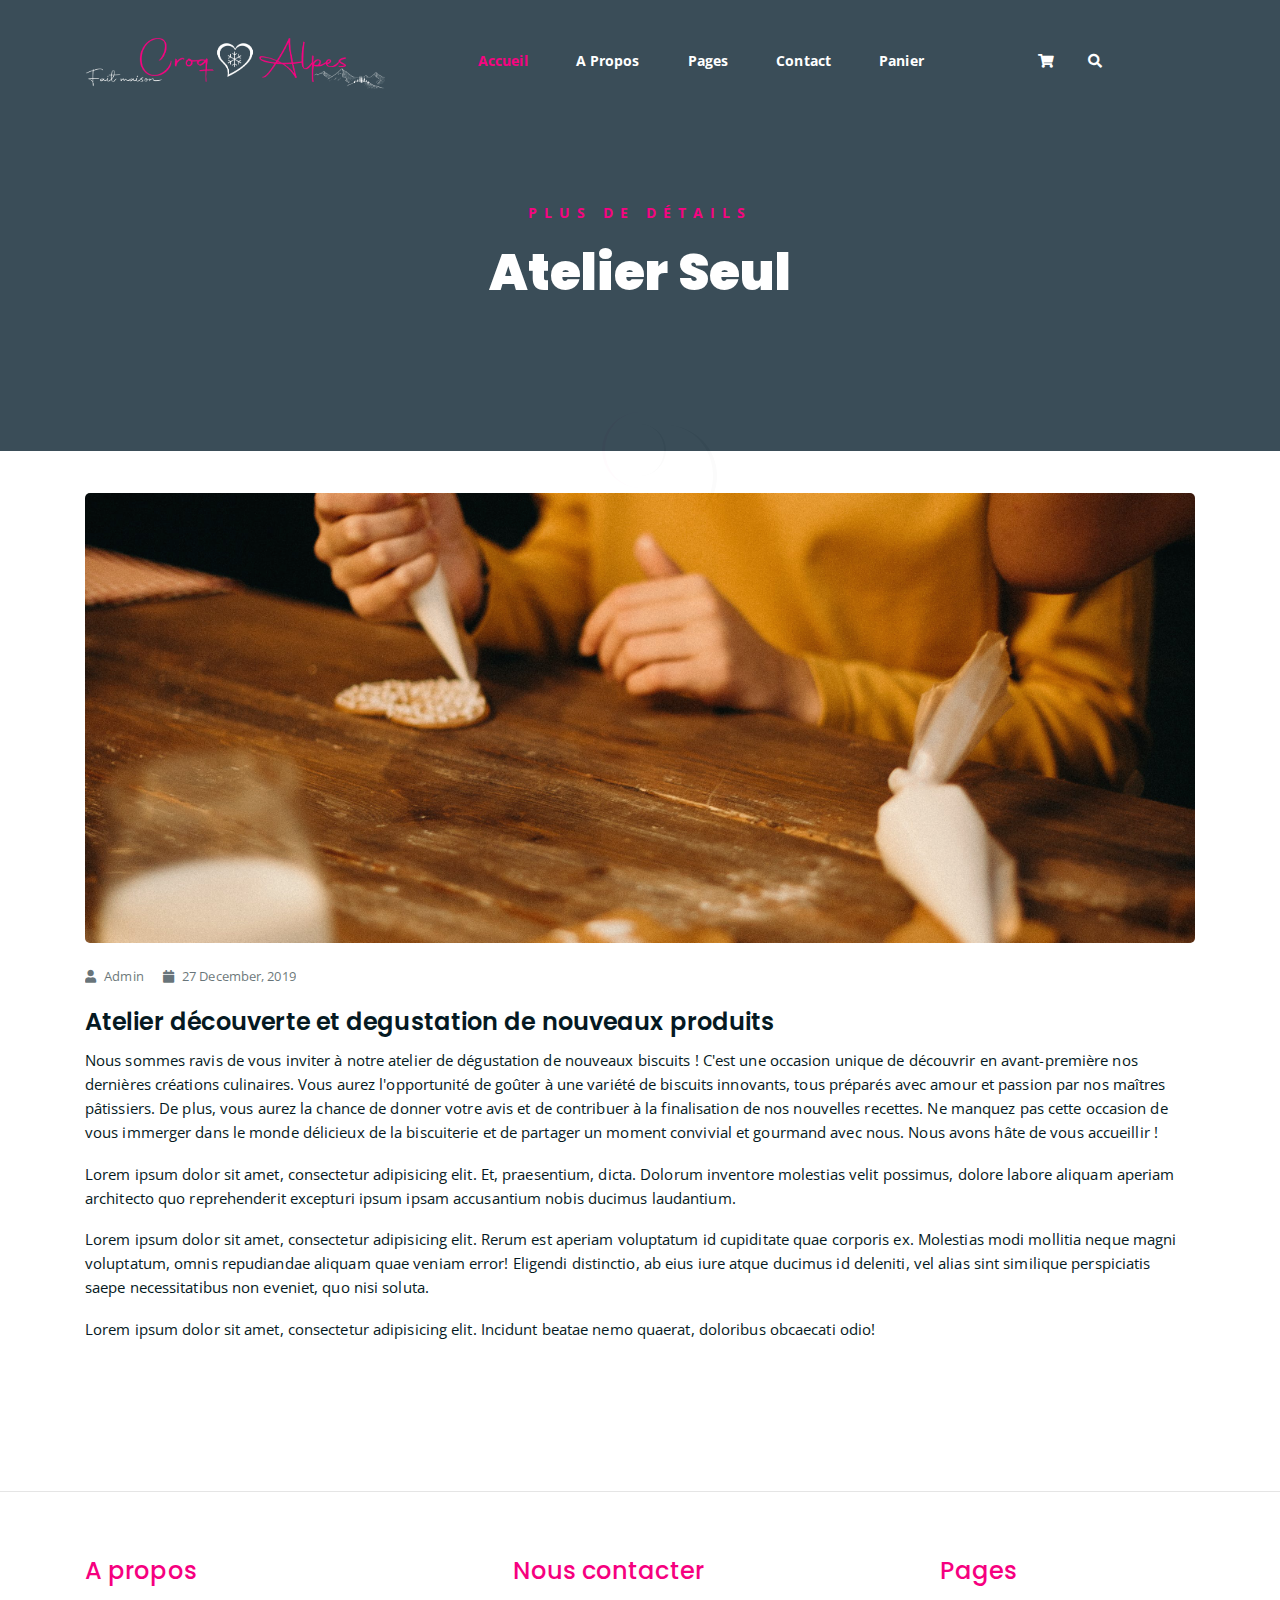
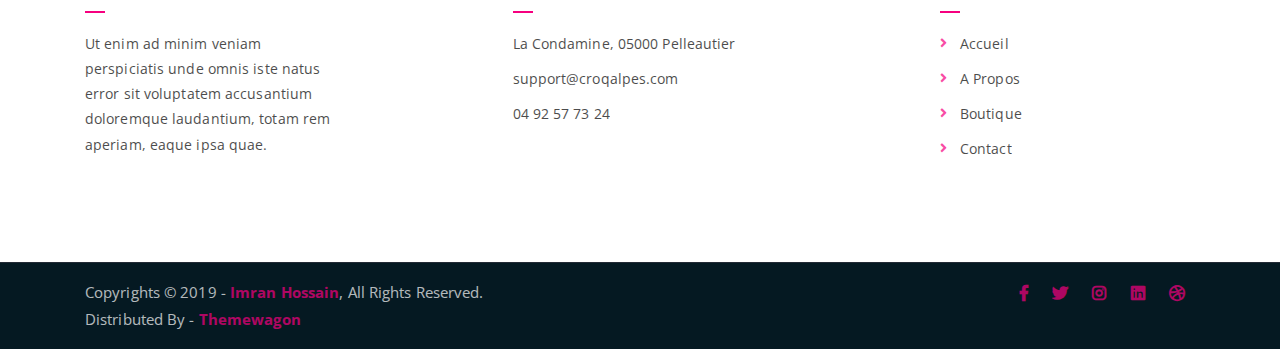
<file: single-news.html>
<!DOCTYPE html>
<html lang="en">

<head>
	<meta charset="UTF-8">
	<meta http-equiv="X-UA-Compatible" content="IE=edge">
	<meta name="viewport" content="width=device-width, initial-scale=1">
	<meta name="description"
		content="Responsive Bootstrap4 Shop Template, Created by Imran Hossain from https://imransdesign.com/">

	<!-- title -->
	<title>Single News</title>

	<!-- favicon -->
	<link rel="shortcut icon" type="image/png" href="assets/img/favicon.png">
	<!-- google font -->
	<link href="https://fonts.googleapis.com/css?family=Open+Sans:300,400,700" rel="stylesheet">
	<link href="https://fonts.googleapis.com/css?family=Poppins:400,700&display=swap" rel="stylesheet">
	<!-- fontawesome -->
	<link rel="stylesheet" href="assets/css/all.min.css">
	<!-- bootstrap -->
	<link rel="stylesheet" href="assets/bootstrap/css/bootstrap.min.css">
	<!-- owl carousel -->
	<link rel="stylesheet" href="assets/css/owl.carousel.css">
	<!-- magnific popup -->
	<link rel="stylesheet" href="assets/css/magnific-popup.css">
	<!-- animate css -->
	<link rel="stylesheet" href="assets/css/animate.css">
	<!-- mean menu css -->
	<link rel="stylesheet" href="assets/css/meanmenu.min.css">
	<!-- main style -->
	<link rel="stylesheet" href="assets/css/main.css">
	<!-- responsive -->
	<link rel="stylesheet" href="assets/css/responsive.css">

</head>

<body>

	<!--PreLoader-->
	<div class="loader">
		<div class="loader-inner">
			<div class="circle"></div>
		</div>
	</div>
	<!--PreLoader Ends-->

		<!-- header -->
		<div class="top-header-area" id="sticker">
			<div class="container">
				<div class="row">
					<div class="col-lg-12 col-sm-12 text-center">
						<div class="main-menu-wrap">
							<!-- logo -->
							<div class="site-logo">
								<a href="index.html">
									<img src="assets/img/logo.png" alt="" id="logo">
								</a>
							</div>
							<!-- end logo -->
	
							<!-- menu start -->
							<nav class="main-menu">
								<ul>
									<li class="current-list-item pr-3"><a href="index.html">Accueil</a></li>
									<li class="pr-3"><a href="about.html">A Propos</a></li>
									<li class="pr-3"><a href="#">Pages</a>
										<ul class="sub-menu">
											<li><a href="404.html">Page 404</a></li>
											<li><a href="about.html">A Propos</a></li>
											<li><a href="cart.html">Panier</a></li>
											<li><a href="checkout.html">Commander</a></li>
											<li><a href="contact.html">Contact</a></li>
											<li><a href="news.html">Actualités</a></li>
											<li><a href="shop.html">Boutique</a></li>
										</ul>
									</li>
	<!-- 								<li><a href="news.html">Actualités</a>
										<ul class="sub-menu">
											<li><a href="news.html">Actualités</a></li>
											<li><a href="single-news.html">Actualité seule</a></li>
										</ul>
									</li>-->
									<li class="pr-3"><a href="contact.html">Contact</a></li>
									<li class="pr-5"><a href="shop.html">Panier</a>
										<ul class="sub-menu">
											<li><a href="shop.html">Boutique</a></li>
											<li><a href="checkout.html">Commander</a></li>
											<li><a href="single-product.html">Fiche Produit</a></li>
											<li><a href="cart.html">Panier</a></li>
										</ul>
									</li>
									<li class="pl-5">
										<div class="header-icons">
											<a class="shopping-cart" href="cart.html"><i class="fas fa-shopping-cart"></i></a>
											<a class="mobile-hide search-bar-icon" href="#"><i class="fas fa-search"></i></a>
										</div>
									</li>
								</ul>
							</nav>
							<a class="mobile-show search-bar-icon" href="#"><i class="fas fa-search"></i></a>
							<div class="mobile-menu"></div>
							<!-- menu end -->
						</div>
					</div>
				</div>
			</div>
		</div>
		<!-- end header -->

	<!-- search area -->
	<div class="search-area">
		<div class="container">
			<div class="row">
				<div class="col-lg-12">
					<span class="close-btn"><i class="fas fa-window-close"></i></span>
					<div class="search-bar">
						<div class="search-bar-tablecell">
							<h3>Search For:</h3>
							<input type="text" placeholder="Keywords">
							<button type="submit">Search <i class="fas fa-search"></i></button>
						</div>
					</div>
				</div>
			</div>
		</div>
	</div>
	<!-- end search arewa -->

	<!-- breadcrumb-section -->
	<div class="breadcrumb-section breadcrumb-bg">
		<div class="container">
			<div class="row">
				<div class="col-lg-8 offset-lg-2 text-center">
					<div class="breadcrumb-text">
						<p>Plus de détails</p>
						<h1>Atelier Seul</h1>
					</div>
				</div>
			</div>
		</div>
	</div>
	<!-- end breadcrumb section -->

	<!-- single article section -->
	<div class="mt-5 mb-150">
		<div class="container">
			<div class="single-article-section">
				<div class="single-article-text mb-150">
					<div class="single-artcile-bg"></div>
					<p class="blog-meta">
						<span class="author"><i class="fas fa-user"></i> Admin</span>
						<span class="date"><i class="fas fa-calendar"></i> 27 December, 2019</span>
					</p>
					<h2>Atelier découverte et degustation de nouveaux produits</h2>
					<p>Nous sommes ravis de vous inviter à notre atelier de dégustation de nouveaux biscuits ! C'est une
						occasion unique de découvrir en avant-première nos dernières créations culinaires. Vous aurez
						l'opportunité de goûter à une variété de biscuits innovants, tous préparés avec amour et passion
						par nos maîtres pâtissiers. De plus, vous aurez la chance de donner votre avis et de contribuer
						à la finalisation de nos nouvelles recettes. Ne manquez pas cette occasion de vous immerger dans
						le monde délicieux de la biscuiterie et de partager un moment convivial et gourmand avec nous.
						Nous avons hâte de vous accueillir !</p>
					<p>Lorem ipsum dolor sit amet, consectetur adipisicing elit. Et, praesentium, dicta. Dolorum
						inventore molestias velit possimus, dolore labore aliquam aperiam architecto quo
						reprehenderit excepturi ipsum ipsam accusantium nobis ducimus laudantium.</p>
					<p>Lorem ipsum dolor sit amet, consectetur adipisicing elit. Rerum est aperiam voluptatum id
						cupiditate quae corporis ex. Molestias modi mollitia neque magni voluptatum, omnis
						repudiandae aliquam quae veniam error! Eligendi distinctio, ab eius iure atque ducimus
						id deleniti, vel alias sint similique perspiciatis saepe necessitatibus non eveniet, quo
						nisi soluta.</p>
					<p>Lorem ipsum dolor sit amet, consectetur adipisicing elit. Incidunt beatae nemo quaerat,
						doloribus obcaecati odio!</p>
				</div>

				<!-- <div class="comments-list-wrap">
							<h3 class="comment-count-title">3 Comments</h3>
							<div class="comment-list">
								<div class="single-comment-body">
									<div class="comment-user-avater">
										<img src="assets/img/avaters/avatar1.png" alt="">
									</div>
									<div class="comment-text-body">
										<h4>Jenny Joe <span class="comment-date">Aprl 26, 2020</span> <a
												href="#">reply</a></h4>
										<p>Nunc risus ex, tempus quis purus ac, tempor consequat ex. Vivamus sem magna,
											maximus at est id, maximus aliquet nunc. Suspendisse lacinia velit a eros
											porttitor, in interdum ante faucibus Suspendisse lacinia velit a eros
											porttitor, in interdum ante faucibus.</p>
									</div>
									<div class="single-comment-body child">
										<div class="comment-user-avater">
											<img src="assets/img/avaters/avatar3.png" alt="">
										</div>
										<div class="comment-text-body">
											<h4>Simon Soe <span class="comment-date">Aprl 27, 2020</span> <a
													href="#">reply</a></h4>
											<p>Nunc risus ex, tempus quis purus ac, tempor consequat ex. Vivamus sem
												magna, maximus at est id, maximus aliquet nunc. Suspendisse lacinia
												velit a eros porttitor, in interdum ante faucibus.</p>
										</div>
									</div>
								</div>
								<div class="single-comment-body">
									<div class="comment-user-avater">
										<img src="assets/img/avaters/avatar2.png" alt="">
									</div>
									<div class="comment-text-body">
										<h4>Addy Aoe <span class="comment-date">May 12, 2020</span> <a
												href="#">reply</a></h4>
										<p>Nunc risus ex, tempus quis purus ac, tempor consequat ex. Vivamus sem magna,
											maximus at est id, maximus aliquet nunc. Suspendisse lacinia velit a eros
											porttitor, in interdum ante faucibus Suspendisse lacinia velit a eros
											porttitor, in interdum ante faucibus.</p>
									</div>
								</div>
							</div>
						</div>

						<div class="comment-template">
							<h4>Leave a comment</h4>
							<p>If you have a comment dont feel hesitate to send us your opinion.</p>
							<form action="index.html">
								<p>
									<input type="text" placeholder="Your Name">
									<input type="email" placeholder="Your Email">
								</p>
								<p><textarea name="comment" id="comment" cols="30" rows="10"
										placeholder="Your Message"></textarea></p>
								<p><input type="submit" value="Submit"></p>
							</form>
						</div>
					</div>
				</div> -->
				<!-- <div class="col-lg-4">
					<div class="sidebar-section">
						<div class="recent-posts">
							<h4>Recent Posts</h4>
							<ul>
								<li><a href="single-news.html">You will vainly look for fruit on it in autumn.</a></li>
								<li><a href="single-news.html">A man's worth has its season, like tomato.</a></li>
								<li><a href="single-news.html">Good thoughts bear good fresh juicy fruit.</a></li>
								<li><a href="single-news.html">Fall in love with the fresh pink</a></li>
								<li><a href="single-news.html">Why the berries always look delecious</a></li>
							</ul>
						</div>
						<div class="archive-posts">
							<h4>Archive Posts</h4>
							<ul>
								<li><a href="single-news.html">JAN 2019 (5)</a></li>
								<li><a href="single-news.html">FEB 2019 (3)</a></li>
								<li><a href="single-news.html">MAY 2019 (4)</a></li>
								<li><a href="single-news.html">SEP 2019 (4)</a></li>
								<li><a href="single-news.html">DEC 2019 (3)</a></li>
							</ul>
						</div>
						<div class="tag-section">
							<h4>Tags</h4>
							<ul>
								<li><a href="single-news.html">Apple</a></li>
								<li><a href="single-news.html">Strawberry</a></li>
								<li><a href="single-news.html">BErry</a></li>
								<li><a href="single-news.html">pink</a></li>
								<li><a href="single-news.html">Lemon</a></li>
								<li><a href="single-news.html">Banana</a></li>
							</ul>
						</div>
					</div>
				</div> -->

			</div>
		</div>
			<!-- end single article section -->

			<!-- logo carousel 
	<div class="logo-carousel-section">
		<div class="container">
			<div class="row">
				<div class="col-lg-12">
					<div class="logo-carousel-inner">
						<div class="single-logo-item">
							<img src="assets/img/company-logos/1.png" alt="">
						</div>
						<div class="single-logo-item">
							<img src="assets/img/company-logos/2.png" alt="">
						</div>
						<div class="single-logo-item">
							<img src="assets/img/company-logos/3.png" alt="">
						</div>
						<div class="single-logo-item">
							<img src="assets/img/company-logos/4.png" alt="">
						</div>
						<div class="single-logo-item">
							<img src="assets/img/company-logos/5.png" alt="">
						</div>
					</div>
				</div>
			</div>
		</div>
	</div>
 end logo carousel -->

			<!-- footer -->
			<div class="footer-area">
				<hr class="pb-5">
				<div class="container">
					<div class="row justify-content-between">
						<div class="col-lg-3 col-md-6 col-12">
							<div class="footer-box about-widget">
								<h2 class="widget-title">A propos</h2>
								<p>Ut enim ad minim veniam perspiciatis unde omnis iste natus error sit voluptatem
									accusantium
									doloremque laudantium, totam rem aperiam, eaque ipsa quae.</p>
							</div>
						</div>
						<div class="col-lg-3 col-md-6 col-12">
							<div class="footer-box get-in-touch">
								<h2 class="widget-title">Nous contacter</h2>
								<ul>
									<li>La Condamine, 05000 Pelleautier</li>
									<li>support@croqalpes.com</li>
									<li>04 92 57 73 24</li>
								</ul>
							</div>
						</div>
						<div class="col-lg-3 col-md-6 col-12">
							<div class="footer-box pages">
								<h2 class="widget-title">Pages</h2>
								<ul>
									<li><a href="index.html">Accueil</a></li>
									<li><a href="about.html">A Propos</a></li>
									<li><a href="services.html">Boutique</a></li>
									<li><a href="contact.html">Contact</a></li>
								</ul>
							</div>
						</div>
						<!-- <div class="col-lg-3 col-md-6">
					<div class="footer-box subscribe">
						<h2 class="widget-title">Subscribe</h2>
						<p>Subscribe to our mailing list to get the latest updates.</p>
						<form action="index.html">
							<input type="email" placeholder="Email">
							<button type="submit"><i class="fas fa-paper-plane"></i></button>
						</form>
					</div>
				</div> -->
					</div>
				</div>
			</div>
			<!-- end footer -->

			<!-- copyright -->
			<div class="copyright">
				<div class="container">
					<div class="row">
						<div class="col-lg-6 col-md-12">
							<p>Copyrights &copy; 2019 - <a href="https://imransdesign.com/">Imran Hossain</a>, All
								Rights
								Reserved.<br>
								Distributed By - <a href="https://themewagon.com/">Themewagon</a>
							</p>
						</div>
						<div class="col-lg-6 text-right col-md-12">
							<div class="social-icons">
								<ul>
									<li><a href="#" target="_blank"><i class="fab fa-facebook-f"></i></a></li>
									<li><a href="#" target="_blank"><i class="fab fa-twitter"></i></a></li>
									<li><a href="#" target="_blank"><i class="fab fa-instagram"></i></a></li>
									<li><a href="#" target="_blank"><i class="fab fa-linkedin"></i></a></li>
									<li><a href="#" target="_blank"><i class="fab fa-dribbble"></i></a></li>
								</ul>
							</div>
						</div>
					</div>
				</div>
			</div>
			<!-- end copyright -->

			<!-- jquery -->
			<script src="assets/js/jquery-1.11.3.min.js"></script>
			<!-- bootstrap -->
			<script src="assets/bootstrap/js/bootstrap.min.js"></script>
			<!-- count down -->
			<script src="assets/js/jquery.countdown.js"></script>
			<!-- isotope -->
			<script src="assets/js/jquery.isotope-3.0.6.min.js"></script>
			<!-- waypoints -->
			<script src="assets/js/waypoints.js"></script>
			<!-- owl carousel -->
			<script src="assets/js/owl.carousel.min.js"></script>
			<!-- magnific popup -->
			<script src="assets/js/jquery.magnific-popup.min.js"></script>
			<!-- mean menu -->
			<script src="assets/js/jquery.meanmenu.min.js"></script>
			<!-- sticker js -->
			<script src="assets/js/sticker.js"></script>
			<!-- main js -->
			<script src="assets/js/main.js"></script>

</body>

</html>
</file>
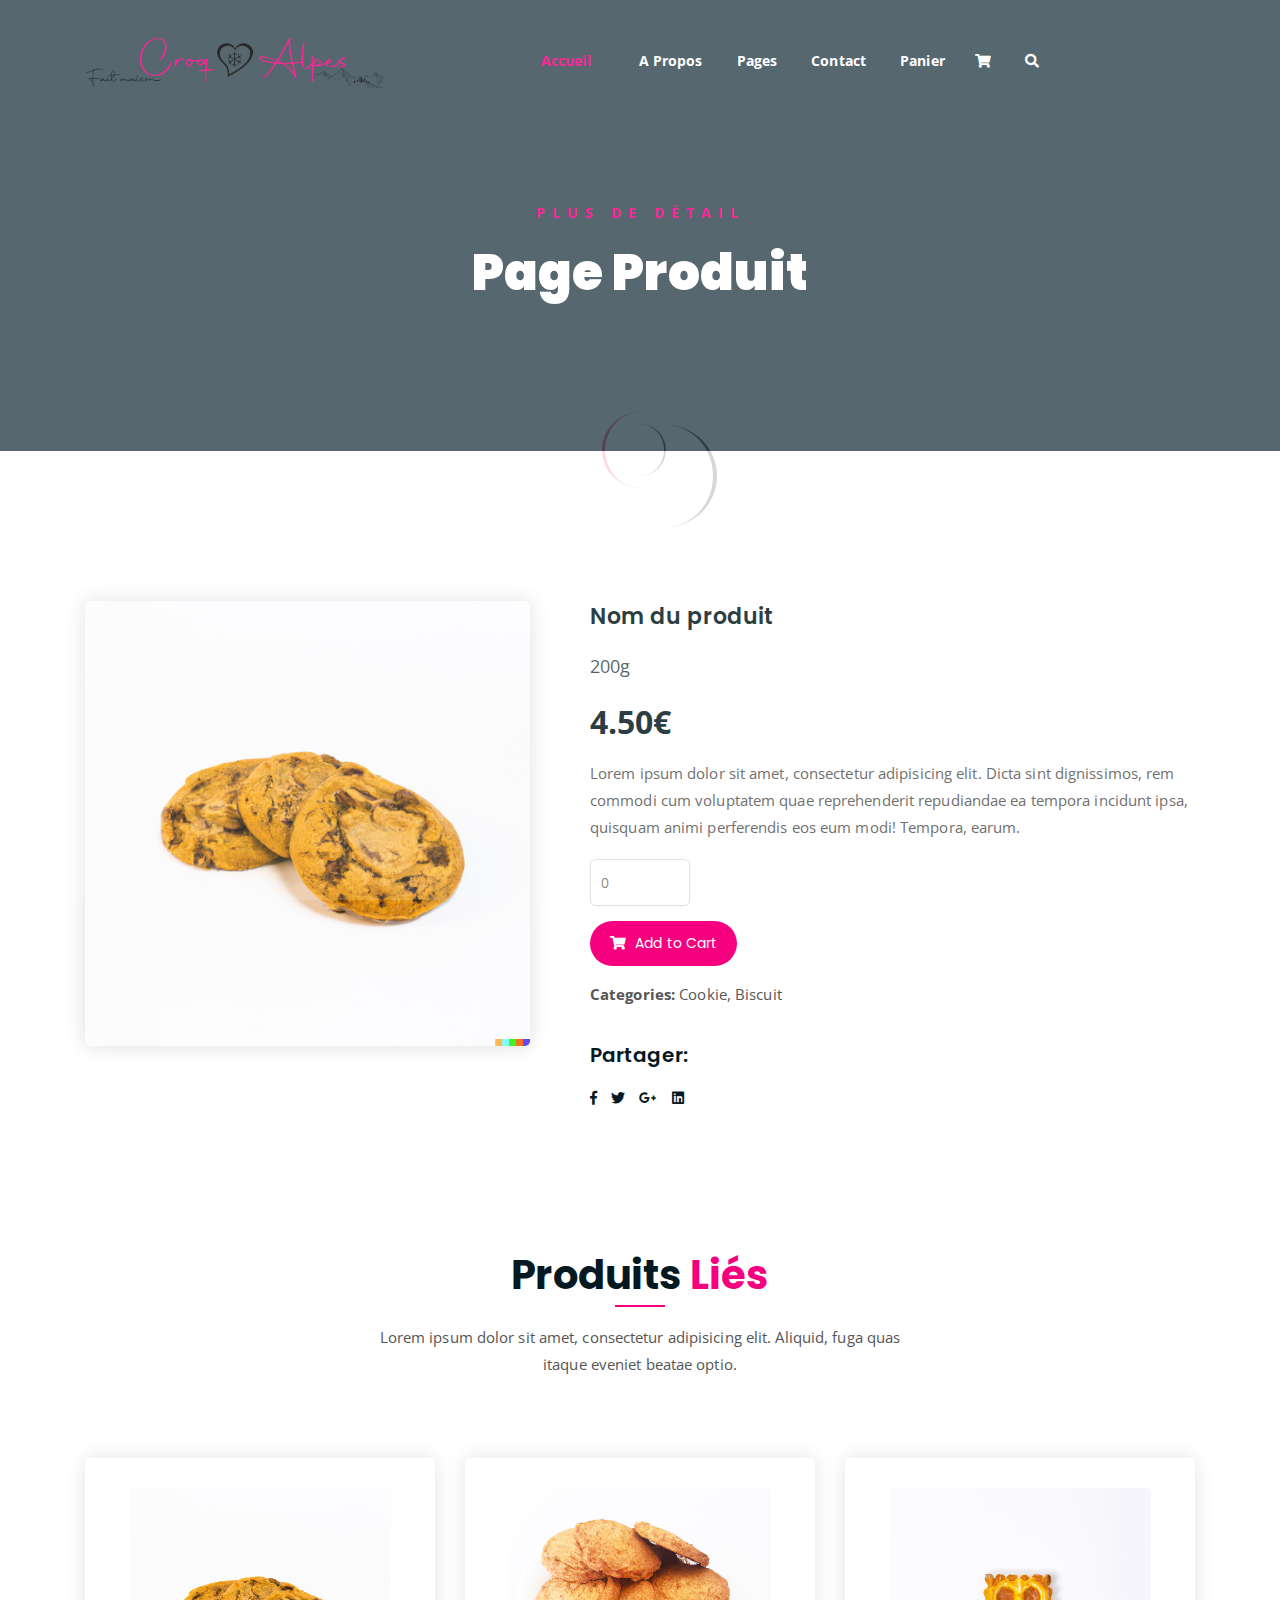
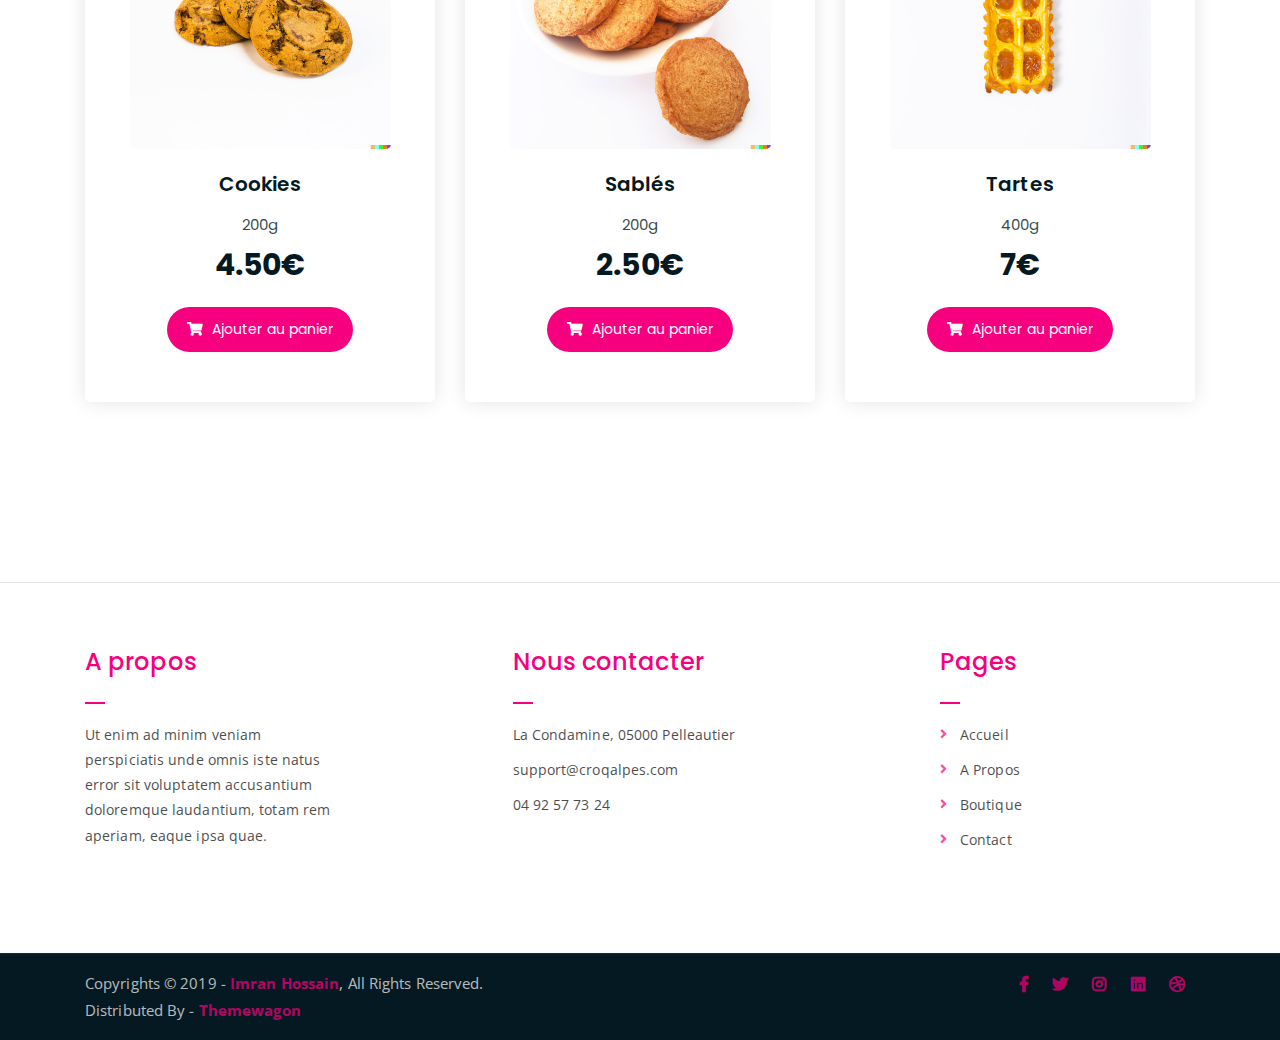
<file: single-product.html>
<!DOCTYPE html>
<html lang="en">
<head>
	<meta charset="UTF-8">
	<meta http-equiv="X-UA-Compatible" content="IE=edge">
	<meta name="viewport" content="width=device-width, initial-scale=1">
	<meta name="description" content="Responsive Bootstrap4 Shop Template, Created by Imran Hossain from https://imransdesign.com/">

	<!-- title -->
	<title>Single Product</title>

	<!-- favicon -->
	<link rel="shortcut icon" type="image/png" href="assets/img/favicon.png">
	<!-- google font -->
	<link href="https://fonts.googleapis.com/css?family=Open+Sans:300,400,700" rel="stylesheet">
	<link href="https://fonts.googleapis.com/css?family=Poppins:400,700&display=swap" rel="stylesheet">
	<!-- fontawesome -->
	<link rel="stylesheet" href="assets/css/all.min.css">
	<!-- bootstrap -->
	<link rel="stylesheet" href="assets/bootstrap/css/bootstrap.min.css">
	<!-- owl carousel -->
	<link rel="stylesheet" href="assets/css/owl.carousel.css">
	<!-- magnific popup -->
	<link rel="stylesheet" href="assets/css/magnific-popup.css">
	<!-- animate css -->
	<link rel="stylesheet" href="assets/css/animate.css">
	<!-- mean menu css -->
	<link rel="stylesheet" href="assets/css/meanmenu.min.css">
	<!-- main style -->
	<link rel="stylesheet" href="assets/css/main.css">
	<!-- responsive -->
	<link rel="stylesheet" href="assets/css/responsive.css">

</head>
<body>
	
	<!--PreLoader-->
    <div class="loader">
        <div class="loader-inner">
            <div class="circle"></div>
        </div>
    </div>
    <!--PreLoader Ends-->
	
	<!-- header -->
	<div class="top-header-area" id="sticker">
		<div class="container">
			<div class="row">
				<div class="col-lg-12 col-sm-12 text-center">
					<div class="main-menu-wrap">
						<!-- logo -->
						<div class="site-logo">
							<a href="index.html">
								<img src="assets/img/logo2.png" alt="">
							</a>
						</div>
						<!-- logo -->

						<!-- menu start -->
						<nav class="main-menu">
							<ul>
								<li class="current-list-item pr-3"><a href="index.html">Accueil</a></li>
								<li><a href="about.html">A Propos</a></li>
								<li><a href="#">Pages</a>
									<ul class="sub-menu">
										<li><a href="404.html">Page 404</a></li>
										<li><a href="about.html">A Propos</a></li>
										<li><a href="cart.html">Panier</a></li>
										<li><a href="checkout.html">Commander</a></li>
										<li><a href="contact.html">Contact</a></li>
										<li><a href="news.html">Actualités</a></li>
										<li><a href="shop.html">Boutique</a></li>
									</ul>
								</li>
<!-- 								<li><a href="news.html">Actualités</a>
									<ul class="sub-menu">
										<li><a href="news.html">Actualités</a></li>
										<li><a href="single-news.html">Actualité seule</a></li>
									</ul>
								</li>-->
								<li><a href="contact.html">Contact</a></li>
								<li><a href="shop.html">Panier</a>
									<ul class="sub-menu">
										<li><a href="shop.html">Boutique</a></li>
										<li><a href="checkout.html">Commander</a></li>
										<li><a href="single-product.html">Fiche Produit</a></li>
										<li><a href="cart.html">Panier</a></li>
									</ul>
								</li>
								<li>
									<div class="header-icons">
										<a class="shopping-cart" href="cart.html"><i class="fas fa-shopping-cart"></i></a>
										<a class="mobile-hide search-bar-icon" href="#"><i class="fas fa-search"></i></a>
									</div>
								</li>
							</ul>
						</nav>
						<a class="mobile-show search-bar-icon" href="#"><i class="fas fa-search"></i></a>
						<div class="mobile-menu"></div>
						<!-- menu end -->
					</div>
				</div>
			</div>
		</div>
	</div>
	<!-- end header -->

	<!-- search area -->
	<div class="search-area">
		<div class="container">
			<div class="row">
				<div class="col-lg-12">
					<span class="close-btn"><i class="fas fa-window-close"></i></span>
					<div class="search-bar">
						<div class="search-bar-tablecell">
							<h3>Search For:</h3>
							<input type="text" placeholder="Keywords">
							<button type="submit">Search <i class="fas fa-search"></i></button>
						</div>
					</div>
				</div>
			</div>
		</div>
	</div>
	<!-- end search arewa -->
	
	<!-- breadcrumb-section -->
	<div class="breadcrumb-section breadcrumb-bg">
		<div class="container">
			<div class="row">
				<div class="col-lg-8 offset-lg-2 text-center">
					<div class="breadcrumb-text">
						<p>Plus de détail</p>
						<h1>Page Produit</h1>
					</div>
				</div>
			</div>
		</div>
	</div>
	<!-- end breadcrumb section -->

	<!-- single product -->
	<div class="single-product mt-150 mb-150">
		<div class="container">
			<div class="row">
				<div class="col-md-5">
					<div class="single-product-img">
						<img src="assets/img/products/product-img-1.jpg" alt="">
					</div>
				</div>
				<div class="col-md-7">
					<div class="single-product-content">
						<h3>Nom du produit</h3>
						<p class="single-product-pricing"><span>200g</span> 4.50€</p>
						<p>Lorem ipsum dolor sit amet, consectetur adipisicing elit. Dicta sint dignissimos, rem commodi cum voluptatem quae reprehenderit repudiandae ea tempora incidunt ipsa, quisquam animi perferendis eos eum modi! Tempora, earum.</p>
						<div class="single-product-form">
							<form action="index.html">
								<input type="number" placeholder="0">
							</form>
							<a href="cart.html" class="cart-btn"><i class="fas fa-shopping-cart"></i> Add to Cart</a>
							<p><strong>Categories: </strong>Cookie, Biscuit</p>
						</div>
						<h4>Partager:</h4>
						<ul class="product-share">
							<li><a href=""><i class="fab fa-facebook-f"></i></a></li>
							<li><a href=""><i class="fab fa-twitter"></i></a></li>
							<li><a href=""><i class="fab fa-google-plus-g"></i></a></li>
							<li><a href=""><i class="fab fa-linkedin"></i></a></li>
						</ul>
					</div>
				</div>
			</div>
		</div>
	</div>
	<!-- end single product -->

	<!-- more products -->
	<div class="more-products mb-150">
		<div class="container">
			<div class="row">
				<div class="col-lg-8 offset-lg-2 text-center">
					<div class="section-title">	
						<h3>Produits <span class="pink-text">Liés</span></h3>
						<p>Lorem ipsum dolor sit amet, consectetur adipisicing elit. Aliquid, fuga quas itaque eveniet beatae optio.</p>
					</div>
				</div>
			</div>
			<div class="row">
				<div class="col-lg-4 col-md-6 text-center">
					<div class="single-product-item">
						<div class="product-image">
							<a href="single-product.html"><img src="assets/img/products/product-img-1.jpg" alt=""></a>
						</div>
						<h3>Cookies</h3>
						<p class="product-price"><span>200g</span> 4.50€ </p>
						<a href="cart.html" class="cart-btn"><i class="fas fa-shopping-cart"></i> Ajouter au panier</a>
					</div>
				</div>
				<div class="col-lg-4 col-md-6 text-center">
					<div class="single-product-item">
						<div class="product-image">
							<a href="single-product.html"><img src="assets/img/products/product-img-2.jpg" alt=""></a>
						</div>
						<h3>Sablés</h3>
						<p class="product-price"><span>200g</span> 2.50€ </p>
						<a href="cart.html" class="cart-btn"><i class="fas fa-shopping-cart"></i> Ajouter au panier</a>
					</div>
				</div>
				<div class="col-lg-4 col-md-6 offset-lg-0 offset-md-3 text-center">
					<div class="single-product-item">
						<div class="product-image">
							<a href="single-product.html"><img src="assets/img/products/product-img-3.jpg" alt=""></a>
						</div>
						<h3>Tartes</h3>
						<p class="product-price"><span>400g</span> 7€ </p>
						<a href="cart.html" class="cart-btn"><i class="fas fa-shopping-cart"></i> Ajouter au panier</a>
					</div>
				</div>
			</div>
		</div>
	</div>
	<!-- end more products -->

	<!-- logo carousel 
	<div class="logo-carousel-section">
		<div class="container">
			<div class="row">
				<div class="col-lg-12">
					<div class="logo-carousel-inner">
						<div class="single-logo-item">
							<img src="assets/img/company-logos/1.png" alt="">
						</div>
						<div class="single-logo-item">
							<img src="assets/img/company-logos/2.png" alt="">
						</div>
						<div class="single-logo-item">
							<img src="assets/img/company-logos/3.png" alt="">
						</div>
						<div class="single-logo-item">
							<img src="assets/img/company-logos/4.png" alt="">
						</div>
						<div class="single-logo-item">
							<img src="assets/img/company-logos/5.png" alt="">
						</div>
					</div>
				</div>
			</div>
		</div>
	</div>
 end logo carousel -->

	<!-- footer -->
	<div class="footer-area">
<hr class="pb-5">
		<div class="container">
			<div class="row justify-content-between">
				<div class="col-lg-3 col-md-6 col-12">
					<div class="footer-box about-widget">
						<h2 class="widget-title">A propos</h2>
						<p>Ut enim ad minim veniam perspiciatis unde omnis iste natus error sit voluptatem accusantium doloremque laudantium, totam rem aperiam, eaque ipsa quae.</p>
					</div>
				</div>
				<div class="col-lg-3 col-md-6 col-12">
					<div class="footer-box get-in-touch">
						<h2 class="widget-title">Nous contacter</h2>
						<ul>
							<li>La Condamine, 05000 Pelleautier</li>
							<li>support@croqalpes.com</li>
							<li> 
04 92 57 73 24</li>
						</ul>
					</div>
				</div>
				<div class="col-lg-3 col-md-6 col-12">
					<div class="footer-box pages">
						<h2 class="widget-title">Pages</h2>
						<ul>
							<li><a href="index.html">Accueil</a></li>
							<li><a href="about.html">A Propos</a></li>
							<li><a href="services.html">Boutique</a></li>
							<li><a href="contact.html">Contact</a></li>
						</ul>
					</div>
				</div>
				<!-- <div class="col-lg-3 col-md-6">
					<div class="footer-box subscribe">
						<h2 class="widget-title">Subscribe</h2>
						<p>Subscribe to our mailing list to get the latest updates.</p>
						<form action="index.html">
							<input type="email" placeholder="Email">
							<button type="submit"><i class="fas fa-paper-plane"></i></button>
						</form>
					</div>
				</div> -->
			</div>
		</div>
	</div>
	<!-- end footer -->
	
	<!-- copyright -->
	<div class="copyright">
		<div class="container">
			<div class="row">
				<div class="col-lg-6 col-md-12">
					<p>Copyrights &copy; 2019 - <a href="https://imransdesign.com/">Imran Hossain</a>,  All Rights Reserved.<br>
						Distributed By - <a href="https://themewagon.com/">Themewagon</a>
					</p>
				</div>
				<div class="col-lg-6 text-right col-md-12">
					<div class="social-icons">
						<ul>
							<li><a href="#" target="_blank"><i class="fab fa-facebook-f"></i></a></li>
							<li><a href="#" target="_blank"><i class="fab fa-twitter"></i></a></li>
							<li><a href="#" target="_blank"><i class="fab fa-instagram"></i></a></li>
							<li><a href="#" target="_blank"><i class="fab fa-linkedin"></i></a></li>
							<li><a href="#" target="_blank"><i class="fab fa-dribbble"></i></a></li>
						</ul>
					</div>
				</div>
			</div>
		</div>
	</div>
	<!-- end copyright -->
	
	<!-- jquery -->
	<script src="assets/js/jquery-1.11.3.min.js"></script>
	<!-- bootstrap -->
	<script src="assets/bootstrap/js/bootstrap.min.js"></script>
	<!-- count down -->
	<script src="assets/js/jquery.countdown.js"></script>
	<!-- isotope -->
	<script src="assets/js/jquery.isotope-3.0.6.min.js"></script>
	<!-- waypoints -->
	<script src="assets/js/waypoints.js"></script>
	<!-- owl carousel -->
	<script src="assets/js/owl.carousel.min.js"></script>
	<!-- magnific popup -->
	<script src="assets/js/jquery.magnific-popup.min.js"></script>
	<!-- mean menu -->
	<script src="assets/js/jquery.meanmenu.min.js"></script>
	<!-- sticker js -->
	<script src="assets/js/sticker.js"></script>
	<!-- main js -->
	<script src="assets/js/main.js"></script>

</body>
</html>
</file>
<file: assets/css/responsive.css>
/* Medium Layout: 1280px. */
@media only screen and (min-width: 992px) {
}

@media only screen and (min-width: 992px) and (max-width: 1200px) { 
	.hero-text h1 {
	    font-size: 45px;
	}

	a.video-play-btn {
		right: 51%;
	}
	.hero-area div.hero-form {
		bottom: -20%;
	}

	.cart-buttons a:first-child {
	    margin-right: 0;
	    margin-bottom: 15px;
	}
	.contact-form form p input[type=email] {
	    margin-left: 8px;
	}
	.contact-form-box h4 i {
	    left: -20%;
	}
	.comment-template form p input[type=email] {
	    margin-left: 8px;
	}
	ul.main-menu li a {
	    padding: 15px 13px;
	}
	span.close-btn {
	    right: 0;
	}
	ul.sub-menu li a {
	    padding: 7px 10px;
	}

}
/* Tablet Layout: 768px. */
@media only screen and (min-width: 768px) and (max-width: 991px) { 
	.hero-text h1 {
	    font-size: 40px;
	}
	.footer-box {
	    margin-bottom: 40px;
	}
	.copyright p {
	    text-align: center;
	}
	.copyright .social-icons {
	    text-align: center;
	}
	.feature-bg:after {
		display: none;
	}
	.single-team-item {
	    margin-bottom: 30px;
	}
	table.cart-table {
	    margin-bottom: 50px;
	}
	.order-details-wrap {
	    margin-top: 50px;
	}
	.contact-form form p input[type=text], 
	.contact-form form p input[type=tel], 
	.contact-form form p input[type=email] {
	    width: 100%;
	}

	.contact-form form p input[type=email] {
	    margin-left: 0;
	    margin-top: 15px;
	}
	.contact-form form p input[type=tel] {
		margin-bottom: 15px;
	}

	.hero-area div.hero-form {
		width: 325px;
		top: 30%;
	}

	.comment-template form p input[type=text], 
	.comment-template form p input[type=email] {
	    width: 100%;
	}

	.comment-template form p input[type=email] {
	    margin-top: 15px;
	    margin-left: 0;
	}
	.sidebar-section {
	    margin-left: 0;
	    margin-top: 50px;
	}
	.single-product-img {
	    margin-bottom: 30px;
	}
	.single-product-img img {
	    width: 100%;
	}
	.single-project-img img {
	    width: 100%;
	}
	.site-logo a img {
	    max-width: 150px;
	}
	.site-logo {
	    text-align: center;
	    position: absolute;
	    z-index: 999;
	}
	.mean-container .mean-bar {
		z-index: 2;
	}
	.responsive-menu-wrap {
	    display: block;
	}
	.header-icons {
	    text-align: center;
	}
	.top-header-area {
	    padding: 15px 0;
	}

	.responsive-menu-wrap {
	    position: absolute;
	    top: 0;
	}

	.featured-section {
	    padding: 0;
	}

	.responsive-menu-wrap {
	    left: 50%;
	    margin-top: 10px;
	    margin-left: -57.5px;
	}
	.hero-text-tablecell {
	    padding: 0px 70px;
	}
	.hero-form .hero-text h1 {
	    font-size: 30px;
	}

	.hero-form .hero-text p.subtitle {
	    font-size: 13px;
	}

	.hero-form .hero-btns a.bordered-btn {
	    margin-left: 0;
	    margin-top: 20px;
	}

	.sticky-wrapper.is-sticky .top-header-area {
	    position: absolute!important;
	    background-color: transparent;
	}
	.featured-box {
	    padding: 30px;
	}

	.featured-section {
	    padding: 100px 0;
	}
	nav.main-menu {
	    display: none;
	}
	table.order-details {
	    width: 100%;
	}
	.contact-form-box h4 i {
	    left: -7%;
	}
	.single-product-content h3 {
	    font-size: 20px;
	    font-weight: 500;
	    line-height: 1.6;
	}

	.single-product-content {
	    margin-left: 15px;
	}
	a.mobile-hide.search-bar-icon {
	    display: none!important;
	}
	.mobile-show {
		display: block!important;
	}
	a.mobile-show.search-bar-icon {
	    position: absolute;
	    right: 60px;
	    top: 22px;
	    z-index: 999;
	    color: #fff;
	}

}

/* Mobile Layout: 320px. */
@media only screen and (max-width: 767px) {

	.site-logo img {
	    max-width: 150px;
	}

	.responsive-menu-wrap {
	    top: -35px;
	}

	span.close-btn {
		right: 35px;
	}
	.header-icons {
	    text-align: center;
	}
	.hero-text h1 {
	    font-size: 28px;
	}

	.hero-text p.subtitle {
	    font-size: 13px;
	}
	.section-title p {
	    max-width: 400px;
	}

	.section-title h3 {
	    font-size: 25px;
	}

	p.testimonial-body {
	    font-size: 15px;
	}
	.responsive-menu {
	    left: auto;
	    right: 0;
	}

	.featured-section {
	    padding: 0;
	}

	a.video-play-btn {
	    right: auto;
	    left: 50%;
	    margin-left: -45px;
	}

	.shop-banner h3 {
		font-size: 34px;
	}

	.footer-box {
	    margin-bottom: 50px;
	}

	.copyright p {
	    text-align: center;
	}

	.social-icons {
	    text-align: center;
	}

	.footer-area {
		padding: 80px 0;
	}

	.hero-text {
	    text-align: center;
	}

	.responsive-menu-wrap {
	    position: relative;
	}

	.breadcrumb-text h1 {
	    font-size: 30px;
	}

	.feature-bg:after {
	    display: none;
	}
	
	.text-block {
	    margin-bottom: 50px;
	}

	.single-team-item {
	    margin-bottom: 50px;
	}

	.team-bg {
	    height: 450px;
	}

	.total-section {
	    margin-top: 30px;
	}

	.order-details-wrap {
	    margin-top: 50px;
	}

	.contact-form form p input[type=text], 
	.contact-form form p input[type=tel], 
	.contact-form form p input[type=email] {
	    width: 100%;
	}
	.contact-form form p input[type=tel] {
		margin-bottom: 15px;
	}

	.contact-form form p input[type=email] {
	    margin-left: 0;
	    margin-top: 15px;
	}

	.find-location p {
	    font-size: 20px;
	}

	.comment-template form p input[type=email] {
	    margin-left: 0;
	    margin-top: 15px;
	}

	.comment-template form p input[type=text], 
	.comment-template form p input[type=email] {
	    width: 100%;
	}

	.sidebar-section {
	    margin-left: 0;
	    margin-top: 50px;
	}

	.single-product-content {
	    margin-left: 0;
	    margin-top: 15px;
	}

	.single-product-content h3 {
	    font-size: 20px;
	    line-height: 1.5;
	}

	.product-image {
	    padding: 60px;
	    padding-bottom: 0;
	}

	.header-icons {
	    text-align: right;
	    margin-top: 15px;
	}

	.feature-bg {
	    margin: 100px 0;
	}

	.margin-top-150p {
	    margin-top: 650px;
	}

	.display-hidden {
	    display: none;
	}

	.hero-area div.hero-form {
		right: 0;
	}

	.hero-btns a.boxed-btn {
	    display: block;
	    margin: 0 auto;
	}

	.hero-btns {
	    text-align: center;
	}

	.hero-btns a.bordered-btn {
	    margin-left: 0;
	    margin-top: 15px;
	    display: block;
	}
	.hero-area div.hero-form {
		width: auto;
	}
	.section-title p {
		max-width: 285px;
	}

	p.testimonial-body {
		max-width: 285px;
	}
	.hero-area div.hero-form {
		top: 0;
	}
	.single-media-wrap h4 {
	    font-size: 15px;
	}

	.sticky-wrapper.is-sticky .top-header-area {
	    position: absolute!important;
	    background-color: transparent;
	    padding: 25px 0;
	}
	.featured-box {
	    padding: 0 45px;
	    margin-bottom: 10px;
	}

	.featured-section {
	    padding: 100px 0;
	}
	.search-bar-tablecell input {
	    font-size: 20px;
	}
	.header-icons {
		margin-top: 0;
	}
	.site-logo {
    position: absolute;
	    z-index: 99;
	}

	.mean-container .mean-bar {
	    z-index: 2;
	}
	.section-title {
	    margin-bottom: 50px;
	}
	.service-text h3 {
	    font-size: 18px;
	}
	.featured-box h2 {
	    font-size: 23px;
	}

	.featured-box h3 {
	    font-size: 18px;
	}

	.cta-text h3 {
	    line-height: 1.6;
	}

	.news-text-box h3 {
	    font-size: 20px;
	    line-height: 1.5;
	}

	.copyright p {
	    padding-bottom: 0;
	}
	.single-service-box {
	    padding: 30px;
	}

	.service-icon-table {
	    height: 80px;
	}

	.service-icon-tablecell i {
	    font-size: 30px;
	}

	.main-menu {
	    display: none;
	}
	.error-text h1 {
	    font-size: 25px;
	}
	h2.widget-title {
	    font-size: 20px;
	}
	.cart-table-wrap {
	    width: 100%;
	    overflow-x: scroll;
	}
	table.cart-table {
		width: 690px;
	}
	.cart-buttons a:first-child {
	    margin-bottom: 15px;
	}
	.form-title h2 {
	    font-size: 20px;
	}

	.contact-form-box h4 i {
	    left: -20%;
	}
	.featured-text p {
	    line-height: 1.8;
	}
	.single-artcile-bg {
	    height: 300px;
	}

	.single-article-text h2 {
	    font-size: 20px;
	}

	.comments-list-wrap h3, .comment-template h4 {
	    font-size: 20px;
	}

	.comment-user-avater img {
	    max-width: 45px;
	}

	.comment-text-body {
	    padding-left: 60px;
	}

	.comment-text-body h4 a {
	    display: block;
	    border: none;
	    margin-left: 0;
	    margin-top: 10px;
	}

	.comment-text-body h4 {
	    font-size: 18px;
	}

	.comment-text-body p {
	    line-height: 1.8;
	}

	.single-comment-body.child {
	    margin-left: 0;
	}
	.single-product-content h3 {
	    font-size: 20px;
	    line-height: 1.5;
	}
	a.mobile-hide.search-bar-icon {
	    display: none!important;
	}
	.mobile-show {
		display: block!important;
	}
	a.mobile-show.search-bar-icon {
	    position: absolute;
	    right: 60px;
	    top: 22px;
	    z-index: 999;
	    color: #fff;
	}
}
/* Wide Mobile Layout: 480px. */
@media only screen and (min-width: 480px) and (max-width: 767px) { 
	.hero-area div.hero-form {
	    margin: 0 auto;
	    right: auto;
	    width: 380px;
	    left: 50%;
	    margin-left: -190px;
	}

	.hero-btns {
	    text-align: center;
	}

	.hero-btns a.bordered-btn {
	    margin-left: 0;
	    margin-top: 15px;
	    display: block;
	}
}
</file>
<file: assets/css/all.min.css>
.fa,.fab,.fal,.far,.fas{-moz-osx-font-smoothing:grayscale;-webkit-font-smoothing:antialiased;display:inline-block;font-style:normal;font-variant:normal;text-rendering:auto;line-height:1}.fa-lg{font-size:1.33333em;line-height:.75em;vertical-align:-.0667em}.fa-xs{font-size:.75em}.fa-sm{font-size:.875em}.fa-1x{font-size:1em}.fa-2x{font-size:2em}.fa-3x{font-size:3em}.fa-4x{font-size:4em}.fa-5x{font-size:5em}.fa-6x{font-size:6em}.fa-7x{font-size:7em}.fa-8x{font-size:8em}.fa-9x{font-size:9em}.fa-10x{font-size:10em}.fa-fw{text-align:center;width:1.25em}.fa-ul{list-style-type:none;margin-left:2.5em;padding-left:0}.fa-ul>li{position:relative}.fa-li{left:-2em;position:absolute;text-align:center;width:2em;line-height:inherit}.fa-border{border:.08em solid #eee;border-radius:.1em;padding:.2em .25em .15em}.fa-pull-left{float:left}.fa-pull-right{float:right}.fa.fa-pull-left,.fab.fa-pull-left,.fal.fa-pull-left,.far.fa-pull-left,.fas.fa-pull-left{margin-right:.3em}.fa.fa-pull-right,.fab.fa-pull-right,.fal.fa-pull-right,.far.fa-pull-right,.fas.fa-pull-right{margin-left:.3em}.fa-spin{animation:fa-spin 2s infinite linear}.fa-pulse{animation:fa-spin 1s infinite steps(8)}@keyframes fa-spin{0%{transform:rotate(0deg)}to{transform:rotate(1turn)}}.fa-rotate-90{-ms-filter:"progid:DXImageTransform.Microsoft.BasicImage(rotation=1)";transform:rotate(90deg)}.fa-rotate-180{-ms-filter:"progid:DXImageTransform.Microsoft.BasicImage(rotation=2)";transform:rotate(180deg)}.fa-rotate-270{-ms-filter:"progid:DXImageTransform.Microsoft.BasicImage(rotation=3)";transform:rotate(270deg)}.fa-flip-horizontal{-ms-filter:"progid:DXImageTransform.Microsoft.BasicImage(rotation=0, mirror=1)";transform:scaleX(-1)}.fa-flip-vertical{transform:scaleY(-1)}.fa-flip-horizontal.fa-flip-vertical,.fa-flip-vertical{-ms-filter:"progid:DXImageTransform.Microsoft.BasicImage(rotation=2, mirror=1)"}.fa-flip-horizontal.fa-flip-vertical{transform:scale(-1)}:root .fa-flip-horizontal,:root .fa-flip-vertical,:root .fa-rotate-90,:root .fa-rotate-180,:root .fa-rotate-270{filter:none}.fa-stack{display:inline-block;height:2em;line-height:2em;position:relative;vertical-align:middle;width:2.5em}.fa-stack-1x,.fa-stack-2x{left:0;position:absolute;text-align:center;width:100%}.fa-stack-1x{line-height:inherit}.fa-stack-2x{font-size:2em}.fa-inverse{color:#fff}.fa-500px:before{content:"\f26e"}.fa-accessible-icon:before{content:"\f368"}.fa-accusoft:before{content:"\f369"}.fa-acquisitions-incorporated:before{content:"\f6af"}.fa-ad:before{content:"\f641"}.fa-address-book:before{content:"\f2b9"}.fa-address-card:before{content:"\f2bb"}.fa-adjust:before{content:"\f042"}.fa-adn:before{content:"\f170"}.fa-adobe:before{content:"\f778"}.fa-adversal:before{content:"\f36a"}.fa-affiliatetheme:before{content:"\f36b"}.fa-air-freshener:before{content:"\f5d0"}.fa-algolia:before{content:"\f36c"}.fa-align-center:before{content:"\f037"}.fa-align-justify:before{content:"\f039"}.fa-align-left:before{content:"\f036"}.fa-align-right:before{content:"\f038"}.fa-alipay:before{content:"\f642"}.fa-allergies:before{content:"\f461"}.fa-amazon:before{content:"\f270"}.fa-amazon-pay:before{content:"\f42c"}.fa-ambulance:before{content:"\f0f9"}.fa-american-sign-language-interpreting:before{content:"\f2a3"}.fa-amilia:before{content:"\f36d"}.fa-anchor:before{content:"\f13d"}.fa-android:before{content:"\f17b"}.fa-angellist:before{content:"\f209"}.fa-angle-double-down:before{content:"\f103"}.fa-angle-double-left:before{content:"\f100"}.fa-angle-double-right:before{content:"\f101"}.fa-angle-double-up:before{content:"\f102"}.fa-angle-down:before{content:"\f107"}.fa-angle-left:before{content:"\f104"}.fa-angle-right:before{content:"\f105"}.fa-angle-up:before{content:"\f106"}.fa-angry:before{content:"\f556"}.fa-angrycreative:before{content:"\f36e"}.fa-angular:before{content:"\f420"}.fa-ankh:before{content:"\f644"}.fa-app-store:before{content:"\f36f"}.fa-app-store-ios:before{content:"\f370"}.fa-apper:before{content:"\f371"}.fa-apple:before{content:"\f179"}.fa-apple-alt:before{content:"\f5d1"}.fa-apple-pay:before{content:"\f415"}.fa-archive:before{content:"\f187"}.fa-archway:before{content:"\f557"}.fa-arrow-alt-circle-down:before{content:"\f358"}.fa-arrow-alt-circle-left:before{content:"\f359"}.fa-arrow-alt-circle-right:before{content:"\f35a"}.fa-arrow-alt-circle-up:before{content:"\f35b"}.fa-arrow-circle-down:before{content:"\f0ab"}.fa-arrow-circle-left:before{content:"\f0a8"}.fa-arrow-circle-right:before{content:"\f0a9"}.fa-arrow-circle-up:before{content:"\f0aa"}.fa-arrow-down:before{content:"\f063"}.fa-arrow-left:before{content:"\f060"}.fa-arrow-right:before{content:"\f061"}.fa-arrow-up:before{content:"\f062"}.fa-arrows-alt:before{content:"\f0b2"}.fa-arrows-alt-h:before{content:"\f337"}.fa-arrows-alt-v:before{content:"\f338"}.fa-artstation:before{content:"\f77a"}.fa-assistive-listening-systems:before{content:"\f2a2"}.fa-asterisk:before{content:"\f069"}.fa-asymmetrik:before{content:"\f372"}.fa-at:before{content:"\f1fa"}.fa-atlas:before{content:"\f558"}.fa-atlassian:before{content:"\f77b"}.fa-atom:before{content:"\f5d2"}.fa-audible:before{content:"\f373"}.fa-audio-description:before{content:"\f29e"}.fa-autoprefixer:before{content:"\f41c"}.fa-avianex:before{content:"\f374"}.fa-aviato:before{content:"\f421"}.fa-award:before{content:"\f559"}.fa-aws:before{content:"\f375"}.fa-baby:before{content:"\f77c"}.fa-baby-carriage:before{content:"\f77d"}.fa-backspace:before{content:"\f55a"}.fa-backward:before{content:"\f04a"}.fa-balance-scale:before{content:"\f24e"}.fa-ban:before{content:"\f05e"}.fa-band-aid:before{content:"\f462"}.fa-bandcamp:before{content:"\f2d5"}.fa-barcode:before{content:"\f02a"}.fa-bars:before{content:"\f0c9"}.fa-baseball-ball:before{content:"\f433"}.fa-basketball-ball:before{content:"\f434"}.fa-bath:before{content:"\f2cd"}.fa-battery-empty:before{content:"\f244"}.fa-battery-full:before{content:"\f240"}.fa-battery-half:before{content:"\f242"}.fa-battery-quarter:before{content:"\f243"}.fa-battery-three-quarters:before{content:"\f241"}.fa-bed:before{content:"\f236"}.fa-beer:before{content:"\f0fc"}.fa-behance:before{content:"\f1b4"}.fa-behance-square:before{content:"\f1b5"}.fa-bell:before{content:"\f0f3"}.fa-bell-slash:before{content:"\f1f6"}.fa-bezier-curve:before{content:"\f55b"}.fa-bible:before{content:"\f647"}.fa-bicycle:before{content:"\f206"}.fa-bimobject:before{content:"\f378"}.fa-binoculars:before{content:"\f1e5"}.fa-biohazard:before{content:"\f780"}.fa-birthday-cake:before{content:"\f1fd"}.fa-bitbucket:before{content:"\f171"}.fa-bitcoin:before{content:"\f379"}.fa-bity:before{content:"\f37a"}.fa-black-tie:before{content:"\f27e"}.fa-blackberry:before{content:"\f37b"}.fa-blender:before{content:"\f517"}.fa-blender-phone:before{content:"\f6b6"}.fa-blind:before{content:"\f29d"}.fa-blog:before{content:"\f781"}.fa-blogger:before{content:"\f37c"}.fa-blogger-b:before{content:"\f37d"}.fa-bluetooth:before{content:"\f293"}.fa-bluetooth-b:before{content:"\f294"}.fa-bold:before{content:"\f032"}.fa-bolt:before{content:"\f0e7"}.fa-bomb:before{content:"\f1e2"}.fa-bone:before{content:"\f5d7"}.fa-bong:before{content:"\f55c"}.fa-book:before{content:"\f02d"}.fa-book-dead:before{content:"\f6b7"}.fa-book-open:before{content:"\f518"}.fa-book-reader:before{content:"\f5da"}.fa-bookmark:before{content:"\f02e"}.fa-bowling-ball:before{content:"\f436"}.fa-box:before{content:"\f466"}.fa-box-open:before{content:"\f49e"}.fa-boxes:before{content:"\f468"}.fa-braille:before{content:"\f2a1"}.fa-brain:before{content:"\f5dc"}.fa-briefcase:before{content:"\f0b1"}.fa-briefcase-medical:before{content:"\f469"}.fa-broadcast-tower:before{content:"\f519"}.fa-broom:before{content:"\f51a"}.fa-brush:before{content:"\f55d"}.fa-btc:before{content:"\f15a"}.fa-bug:before{content:"\f188"}.fa-building:before{content:"\f1ad"}.fa-bullhorn:before{content:"\f0a1"}.fa-bullseye:before{content:"\f140"}.fa-burn:before{content:"\f46a"}.fa-buromobelexperte:before{content:"\f37f"}.fa-bus:before{content:"\f207"}.fa-bus-alt:before{content:"\f55e"}.fa-business-time:before{content:"\f64a"}.fa-buysellads:before{content:"\f20d"}.fa-calculator:before{content:"\f1ec"}.fa-calendar:before{content:"\f133"}.fa-calendar-alt:before{content:"\f073"}.fa-calendar-check:before{content:"\f274"}.fa-calendar-day:before{content:"\f783"}.fa-calendar-minus:before{content:"\f272"}.fa-calendar-plus:before{content:"\f271"}.fa-calendar-times:before{content:"\f273"}.fa-calendar-week:before{content:"\f784"}.fa-camera:before{content:"\f030"}.fa-camera-retro:before{content:"\f083"}.fa-campground:before{content:"\f6bb"}.fa-canadian-maple-leaf:before{content:"\f785"}.fa-candy-cane:before{content:"\f786"}.fa-cannabis:before{content:"\f55f"}.fa-capsules:before{content:"\f46b"}.fa-car:before{content:"\f1b9"}.fa-car-alt:before{content:"\f5de"}.fa-car-battery:before{content:"\f5df"}.fa-car-crash:before{content:"\f5e1"}.fa-car-side:before{content:"\f5e4"}.fa-caret-down:before{content:"\f0d7"}.fa-caret-left:before{content:"\f0d9"}.fa-caret-right:before{content:"\f0da"}.fa-caret-square-down:before{content:"\f150"}.fa-caret-square-left:before{content:"\f191"}.fa-caret-square-right:before{content:"\f152"}.fa-caret-square-up:before{content:"\f151"}.fa-caret-up:before{content:"\f0d8"}.fa-carrot:before{content:"\f787"}.fa-cart-arrow-down:before{content:"\f218"}.fa-cart-plus:before{content:"\f217"}.fa-cash-register:before{content:"\f788"}.fa-cat:before{content:"\f6be"}.fa-cc-amazon-pay:before{content:"\f42d"}.fa-cc-amex:before{content:"\f1f3"}.fa-cc-apple-pay:before{content:"\f416"}.fa-cc-diners-club:before{content:"\f24c"}.fa-cc-discover:before{content:"\f1f2"}.fa-cc-jcb:before{content:"\f24b"}.fa-cc-mastercard:before{content:"\f1f1"}.fa-cc-paypal:before{content:"\f1f4"}.fa-cc-stripe:before{content:"\f1f5"}.fa-cc-visa:before{content:"\f1f0"}.fa-centercode:before{content:"\f380"}.fa-centos:before{content:"\f789"}.fa-certificate:before{content:"\f0a3"}.fa-chair:before{content:"\f6c0"}.fa-chalkboard:before{content:"\f51b"}.fa-chalkboard-teacher:before{content:"\f51c"}.fa-charging-station:before{content:"\f5e7"}.fa-chart-area:before{content:"\f1fe"}.fa-chart-bar:before{content:"\f080"}.fa-chart-line:before{content:"\f201"}.fa-chart-pie:before{content:"\f200"}.fa-check:before{content:"\f00c"}.fa-check-circle:before{content:"\f058"}.fa-check-double:before{content:"\f560"}.fa-check-square:before{content:"\f14a"}.fa-chess:before{content:"\f439"}.fa-chess-bishop:before{content:"\f43a"}.fa-chess-board:before{content:"\f43c"}.fa-chess-king:before{content:"\f43f"}.fa-chess-knight:before{content:"\f441"}.fa-chess-pawn:before{content:"\f443"}.fa-chess-queen:before{content:"\f445"}.fa-chess-rook:before{content:"\f447"}.fa-chevron-circle-down:before{content:"\f13a"}.fa-chevron-circle-left:before{content:"\f137"}.fa-chevron-circle-right:before{content:"\f138"}.fa-chevron-circle-up:before{content:"\f139"}.fa-chevron-down:before{content:"\f078"}.fa-chevron-left:before{content:"\f053"}.fa-chevron-right:before{content:"\f054"}.fa-chevron-up:before{content:"\f077"}.fa-child:before{content:"\f1ae"}.fa-chrome:before{content:"\f268"}.fa-church:before{content:"\f51d"}.fa-circle:before{content:"\f111"}.fa-circle-notch:before{content:"\f1ce"}.fa-city:before{content:"\f64f"}.fa-clipboard:before{content:"\f328"}.fa-clipboard-check:before{content:"\f46c"}.fa-clipboard-list:before{content:"\f46d"}.fa-clock:before{content:"\f017"}.fa-clone:before{content:"\f24d"}.fa-closed-captioning:before{content:"\f20a"}.fa-cloud:before{content:"\f0c2"}.fa-cloud-download-alt:before{content:"\f381"}.fa-cloud-meatball:before{content:"\f73b"}.fa-cloud-moon:before{content:"\f6c3"}.fa-cloud-moon-rain:before{content:"\f73c"}.fa-cloud-rain:before{content:"\f73d"}.fa-cloud-showers-heavy:before{content:"\f740"}.fa-cloud-sun:before{content:"\f6c4"}.fa-cloud-sun-rain:before{content:"\f743"}.fa-cloud-upload-alt:before{content:"\f382"}.fa-cloudscale:before{content:"\f383"}.fa-cloudsmith:before{content:"\f384"}.fa-cloudversify:before{content:"\f385"}.fa-cocktail:before{content:"\f561"}.fa-code:before{content:"\f121"}.fa-code-branch:before{content:"\f126"}.fa-codepen:before{content:"\f1cb"}.fa-codiepie:before{content:"\f284"}.fa-coffee:before{content:"\f0f4"}.fa-cog:before{content:"\f013"}.fa-cogs:before{content:"\f085"}.fa-coins:before{content:"\f51e"}.fa-columns:before{content:"\f0db"}.fa-comment:before{content:"\f075"}.fa-comment-alt:before{content:"\f27a"}.fa-comment-dollar:before{content:"\f651"}.fa-comment-dots:before{content:"\f4ad"}.fa-comment-slash:before{content:"\f4b3"}.fa-comments:before{content:"\f086"}.fa-comments-dollar:before{content:"\f653"}.fa-compact-disc:before{content:"\f51f"}.fa-compass:before{content:"\f14e"}.fa-compress:before{content:"\f066"}.fa-compress-arrows-alt:before{content:"\f78c"}.fa-concierge-bell:before{content:"\f562"}.fa-confluence:before{content:"\f78d"}.fa-connectdevelop:before{content:"\f20e"}.fa-contao:before{content:"\f26d"}.fa-cookie:before{content:"\f563"}.fa-cookie-bite:before{content:"\f564"}.fa-copy:before{content:"\f0c5"}.fa-copyright:before{content:"\f1f9"}.fa-couch:before{content:"\f4b8"}.fa-cpanel:before{content:"\f388"}.fa-creative-commons:before{content:"\f25e"}.fa-creative-commons-by:before{content:"\f4e7"}.fa-creative-commons-nc:before{content:"\f4e8"}.fa-creative-commons-nc-eu:before{content:"\f4e9"}.fa-creative-commons-nc-jp:before{content:"\f4ea"}.fa-creative-commons-nd:before{content:"\f4eb"}.fa-creative-commons-pd:before{content:"\f4ec"}.fa-creative-commons-pd-alt:before{content:"\f4ed"}.fa-creative-commons-remix:before{content:"\f4ee"}.fa-creative-commons-sa:before{content:"\f4ef"}.fa-creative-commons-sampling:before{content:"\f4f0"}.fa-creative-commons-sampling-plus:before{content:"\f4f1"}.fa-creative-commons-share:before{content:"\f4f2"}.fa-creative-commons-zero:before{content:"\f4f3"}.fa-credit-card:before{content:"\f09d"}.fa-critical-role:before{content:"\f6c9"}.fa-crop:before{content:"\f125"}.fa-crop-alt:before{content:"\f565"}.fa-cross:before{content:"\f654"}.fa-crosshairs:before{content:"\f05b"}.fa-crow:before{content:"\f520"}.fa-crown:before{content:"\f521"}.fa-css3:before{content:"\f13c"}.fa-css3-alt:before{content:"\f38b"}.fa-cube:before{content:"\f1b2"}.fa-cubes:before{content:"\f1b3"}.fa-cut:before{content:"\f0c4"}.fa-cuttlefish:before{content:"\f38c"}.fa-d-and-d:before{content:"\f38d"}.fa-d-and-d-beyond:before{content:"\f6ca"}.fa-dashcube:before{content:"\f210"}.fa-database:before{content:"\f1c0"}.fa-deaf:before{content:"\f2a4"}.fa-delicious:before{content:"\f1a5"}.fa-democrat:before{content:"\f747"}.fa-deploydog:before{content:"\f38e"}.fa-deskpro:before{content:"\f38f"}.fa-desktop:before{content:"\f108"}.fa-dev:before{content:"\f6cc"}.fa-deviantart:before{content:"\f1bd"}.fa-dharmachakra:before{content:"\f655"}.fa-dhl:before{content:"\f790"}.fa-diagnoses:before{content:"\f470"}.fa-diaspora:before{content:"\f791"}.fa-dice:before{content:"\f522"}.fa-dice-d20:before{content:"\f6cf"}.fa-dice-d6:before{content:"\f6d1"}.fa-dice-five:before{content:"\f523"}.fa-dice-four:before{content:"\f524"}.fa-dice-one:before{content:"\f525"}.fa-dice-six:before{content:"\f526"}.fa-dice-three:before{content:"\f527"}.fa-dice-two:before{content:"\f528"}.fa-digg:before{content:"\f1a6"}.fa-digital-ocean:before{content:"\f391"}.fa-digital-tachograph:before{content:"\f566"}.fa-directions:before{content:"\f5eb"}.fa-discord:before{content:"\f392"}.fa-discourse:before{content:"\f393"}.fa-divide:before{content:"\f529"}.fa-dizzy:before{content:"\f567"}.fa-dna:before{content:"\f471"}.fa-dochub:before{content:"\f394"}.fa-docker:before{content:"\f395"}.fa-dog:before{content:"\f6d3"}.fa-dollar-sign:before{content:"\f155"}.fa-dolly:before{content:"\f472"}.fa-dolly-flatbed:before{content:"\f474"}.fa-donate:before{content:"\f4b9"}.fa-door-closed:before{content:"\f52a"}.fa-door-open:before{content:"\f52b"}.fa-dot-circle:before{content:"\f192"}.fa-dove:before{content:"\f4ba"}.fa-download:before{content:"\f019"}.fa-draft2digital:before{content:"\f396"}.fa-drafting-compass:before{content:"\f568"}.fa-dragon:before{content:"\f6d5"}.fa-draw-polygon:before{content:"\f5ee"}.fa-dribbble:before{content:"\f17d"}.fa-dribbble-square:before{content:"\f397"}.fa-dropbox:before{content:"\f16b"}.fa-drum:before{content:"\f569"}.fa-drum-steelpan:before{content:"\f56a"}.fa-drumstick-bite:before{content:"\f6d7"}.fa-drupal:before{content:"\f1a9"}.fa-dumbbell:before{content:"\f44b"}.fa-dumpster:before{content:"\f793"}.fa-dumpster-fire:before{content:"\f794"}.fa-dungeon:before{content:"\f6d9"}.fa-dyalog:before{content:"\f399"}.fa-earlybirds:before{content:"\f39a"}.fa-ebay:before{content:"\f4f4"}.fa-edge:before{content:"\f282"}.fa-edit:before{content:"\f044"}.fa-eject:before{content:"\f052"}.fa-elementor:before{content:"\f430"}.fa-ellipsis-h:before{content:"\f141"}.fa-ellipsis-v:before{content:"\f142"}.fa-ello:before{content:"\f5f1"}.fa-ember:before{content:"\f423"}.fa-empire:before{content:"\f1d1"}.fa-envelope:before{content:"\f0e0"}.fa-envelope-open:before{content:"\f2b6"}.fa-envelope-open-text:before{content:"\f658"}.fa-envelope-square:before{content:"\f199"}.fa-envira:before{content:"\f299"}.fa-equals:before{content:"\f52c"}.fa-eraser:before{content:"\f12d"}.fa-erlang:before{content:"\f39d"}.fa-ethereum:before{content:"\f42e"}.fa-ethernet:before{content:"\f796"}.fa-etsy:before{content:"\f2d7"}.fa-euro-sign:before{content:"\f153"}.fa-exchange-alt:before{content:"\f362"}.fa-exclamation:before{content:"\f12a"}.fa-exclamation-circle:before{content:"\f06a"}.fa-exclamation-triangle:before{content:"\f071"}.fa-expand:before{content:"\f065"}.fa-expand-arrows-alt:before{content:"\f31e"}.fa-expeditedssl:before{content:"\f23e"}.fa-external-link-alt:before{content:"\f35d"}.fa-external-link-square-alt:before{content:"\f360"}.fa-eye:before{content:"\f06e"}.fa-eye-dropper:before{content:"\f1fb"}.fa-eye-slash:before{content:"\f070"}.fa-facebook:before{content:"\f09a"}.fa-facebook-f:before{content:"\f39e"}.fa-facebook-messenger:before{content:"\f39f"}.fa-facebook-square:before{content:"\f082"}.fa-fantasy-flight-games:before{content:"\f6dc"}.fa-fast-backward:before{content:"\f049"}.fa-fast-forward:before{content:"\f050"}.fa-fax:before{content:"\f1ac"}.fa-feather:before{content:"\f52d"}.fa-feather-alt:before{content:"\f56b"}.fa-fedex:before{content:"\f797"}.fa-fedora:before{content:"\f798"}.fa-female:before{content:"\f182"}.fa-fighter-jet:before{content:"\f0fb"}.fa-figma:before{content:"\f799"}.fa-file:before{content:"\f15b"}.fa-file-alt:before{content:"\f15c"}.fa-file-archive:before{content:"\f1c6"}.fa-file-audio:before{content:"\f1c7"}.fa-file-code:before{content:"\f1c9"}.fa-file-contract:before{content:"\f56c"}.fa-file-csv:before{content:"\f6dd"}.fa-file-download:before{content:"\f56d"}.fa-file-excel:before{content:"\f1c3"}.fa-file-export:before{content:"\f56e"}.fa-file-image:before{content:"\f1c5"}.fa-file-import:before{content:"\f56f"}.fa-file-invoice:before{content:"\f570"}.fa-file-invoice-dollar:before{content:"\f571"}.fa-file-medical:before{content:"\f477"}.fa-file-medical-alt:before{content:"\f478"}.fa-file-pdf:before{content:"\f1c1"}.fa-file-powerpoint:before{content:"\f1c4"}.fa-file-prescription:before{content:"\f572"}.fa-file-signature:before{content:"\f573"}.fa-file-upload:before{content:"\f574"}.fa-file-video:before{content:"\f1c8"}.fa-file-word:before{content:"\f1c2"}.fa-fill:before{content:"\f575"}.fa-fill-drip:before{content:"\f576"}.fa-film:before{content:"\f008"}.fa-filter:before{content:"\f0b0"}.fa-fingerprint:before{content:"\f577"}.fa-fire:before{content:"\f06d"}.fa-fire-alt:before{content:"\f7e4"}.fa-fire-extinguisher:before{content:"\f134"}.fa-firefox:before{content:"\f269"}.fa-first-aid:before{content:"\f479"}.fa-first-order:before{content:"\f2b0"}.fa-first-order-alt:before{content:"\f50a"}.fa-firstdraft:before{content:"\f3a1"}.fa-fish:before{content:"\f578"}.fa-fist-raised:before{content:"\f6de"}.fa-flag:before{content:"\f024"}.fa-flag-checkered:before{content:"\f11e"}.fa-flag-usa:before{content:"\f74d"}.fa-flask:before{content:"\f0c3"}.fa-flickr:before{content:"\f16e"}.fa-flipboard:before{content:"\f44d"}.fa-flushed:before{content:"\f579"}.fa-fly:before{content:"\f417"}.fa-folder:before{content:"\f07b"}.fa-folder-minus:before{content:"\f65d"}.fa-folder-open:before{content:"\f07c"}.fa-folder-plus:before{content:"\f65e"}.fa-font:before{content:"\f031"}.fa-font-awesome:before{content:"\f2b4"}.fa-font-awesome-alt:before{content:"\f35c"}.fa-font-awesome-flag:before{content:"\f425"}.fa-font-awesome-logo-full:before{content:"\f4e6"}.fa-fonticons:before{content:"\f280"}.fa-fonticons-fi:before{content:"\f3a2"}.fa-football-ball:before{content:"\f44e"}.fa-fort-awesome:before{content:"\f286"}.fa-fort-awesome-alt:before{content:"\f3a3"}.fa-forumbee:before{content:"\f211"}.fa-forward:before{content:"\f04e"}.fa-foursquare:before{content:"\f180"}.fa-free-code-camp:before{content:"\f2c5"}.fa-freebsd:before{content:"\f3a4"}.fa-frog:before{content:"\f52e"}.fa-frown:before{content:"\f119"}.fa-frown-open:before{content:"\f57a"}.fa-fulcrum:before{content:"\f50b"}.fa-funnel-dollar:before{content:"\f662"}.fa-futbol:before{content:"\f1e3"}.fa-galactic-republic:before{content:"\f50c"}.fa-galactic-senate:before{content:"\f50d"}.fa-gamepad:before{content:"\f11b"}.fa-gas-pump:before{content:"\f52f"}.fa-gavel:before{content:"\f0e3"}.fa-gem:before{content:"\f3a5"}.fa-genderless:before{content:"\f22d"}.fa-get-pocket:before{content:"\f265"}.fa-gg:before{content:"\f260"}.fa-gg-circle:before{content:"\f261"}.fa-ghost:before{content:"\f6e2"}.fa-gift:before{content:"\f06b"}.fa-gifts:before{content:"\f79c"}.fa-git:before{content:"\f1d3"}.fa-git-square:before{content:"\f1d2"}.fa-github:before{content:"\f09b"}.fa-github-alt:before{content:"\f113"}.fa-github-square:before{content:"\f092"}.fa-gitkraken:before{content:"\f3a6"}.fa-gitlab:before{content:"\f296"}.fa-gitter:before{content:"\f426"}.fa-glass-cheers:before{content:"\f79f"}.fa-glass-martini:before{content:"\f000"}.fa-glass-martini-alt:before{content:"\f57b"}.fa-glass-whiskey:before{content:"\f7a0"}.fa-glasses:before{content:"\f530"}.fa-glide:before{content:"\f2a5"}.fa-glide-g:before{content:"\f2a6"}.fa-globe:before{content:"\f0ac"}.fa-globe-africa:before{content:"\f57c"}.fa-globe-americas:before{content:"\f57d"}.fa-globe-asia:before{content:"\f57e"}.fa-globe-europe:before{content:"\f7a2"}.fa-gofore:before{content:"\f3a7"}.fa-golf-ball:before{content:"\f450"}.fa-goodreads:before{content:"\f3a8"}.fa-goodreads-g:before{content:"\f3a9"}.fa-google:before{content:"\f1a0"}.fa-google-drive:before{content:"\f3aa"}.fa-google-play:before{content:"\f3ab"}.fa-google-plus:before{content:"\f2b3"}.fa-google-plus-g:before{content:"\f0d5"}.fa-google-plus-square:before{content:"\f0d4"}.fa-google-wallet:before{content:"\f1ee"}.fa-gopuram:before{content:"\f664"}.fa-graduation-cap:before{content:"\f19d"}.fa-gratipay:before{content:"\f184"}.fa-grav:before{content:"\f2d6"}.fa-greater-than:before{content:"\f531"}.fa-greater-than-equal:before{content:"\f532"}.fa-grimace:before{content:"\f57f"}.fa-grin:before{content:"\f580"}.fa-grin-alt:before{content:"\f581"}.fa-grin-beam:before{content:"\f582"}.fa-grin-beam-sweat:before{content:"\f583"}.fa-grin-hearts:before{content:"\f584"}.fa-grin-squint:before{content:"\f585"}.fa-grin-squint-tears:before{content:"\f586"}.fa-grin-stars:before{content:"\f587"}.fa-grin-tears:before{content:"\f588"}.fa-grin-tongue:before{content:"\f589"}.fa-grin-tongue-squint:before{content:"\f58a"}.fa-grin-tongue-wink:before{content:"\f58b"}.fa-grin-wink:before{content:"\f58c"}.fa-grip-horizontal:before{content:"\f58d"}.fa-grip-lines:before{content:"\f7a4"}.fa-grip-lines-vertical:before{content:"\f7a5"}.fa-grip-vertical:before{content:"\f58e"}.fa-gripfire:before{content:"\f3ac"}.fa-grunt:before{content:"\f3ad"}.fa-guitar:before{content:"\f7a6"}.fa-gulp:before{content:"\f3ae"}.fa-h-square:before{content:"\f0fd"}.fa-hacker-news:before{content:"\f1d4"}.fa-hacker-news-square:before{content:"\f3af"}.fa-hackerrank:before{content:"\f5f7"}.fa-hammer:before{content:"\f6e3"}.fa-hamsa:before{content:"\f665"}.fa-hand-holding:before{content:"\f4bd"}.fa-hand-holding-heart:before{content:"\f4be"}.fa-hand-holding-usd:before{content:"\f4c0"}.fa-hand-lizard:before{content:"\f258"}.fa-hand-paper:before{content:"\f256"}.fa-hand-peace:before{content:"\f25b"}.fa-hand-point-down:before{content:"\f0a7"}.fa-hand-point-left:before{content:"\f0a5"}.fa-hand-point-right:before{content:"\f0a4"}.fa-hand-point-up:before{content:"\f0a6"}.fa-hand-pointer:before{content:"\f25a"}.fa-hand-rock:before{content:"\f255"}.fa-hand-scissors:before{content:"\f257"}.fa-hand-spock:before{content:"\f259"}.fa-hands:before{content:"\f4c2"}.fa-hands-helping:before{content:"\f4c4"}.fa-handshake:before{content:"\f2b5"}.fa-hanukiah:before{content:"\f6e6"}.fa-hashtag:before{content:"\f292"}.fa-hat-wizard:before{content:"\f6e8"}.fa-haykal:before{content:"\f666"}.fa-hdd:before{content:"\f0a0"}.fa-heading:before{content:"\f1dc"}.fa-headphones:before{content:"\f025"}.fa-headphones-alt:before{content:"\f58f"}.fa-headset:before{content:"\f590"}.fa-heart:before{content:"\f004"}.fa-heart-broken:before{content:"\f7a9"}.fa-heartbeat:before{content:"\f21e"}.fa-helicopter:before{content:"\f533"}.fa-highlighter:before{content:"\f591"}.fa-hiking:before{content:"\f6ec"}.fa-hippo:before{content:"\f6ed"}.fa-hips:before{content:"\f452"}.fa-hire-a-helper:before{content:"\f3b0"}.fa-history:before{content:"\f1da"}.fa-hockey-puck:before{content:"\f453"}.fa-holly-berry:before{content:"\f7aa"}.fa-home:before{content:"\f015"}.fa-hooli:before{content:"\f427"}.fa-hornbill:before{content:"\f592"}.fa-horse:before{content:"\f6f0"}.fa-horse-head:before{content:"\f7ab"}.fa-hospital:before{content:"\f0f8"}.fa-hospital-alt:before{content:"\f47d"}.fa-hospital-symbol:before{content:"\f47e"}.fa-hot-tub:before{content:"\f593"}.fa-hotel:before{content:"\f594"}.fa-hotjar:before{content:"\f3b1"}.fa-hourglass:before{content:"\f254"}.fa-hourglass-end:before{content:"\f253"}.fa-hourglass-half:before{content:"\f252"}.fa-hourglass-start:before{content:"\f251"}.fa-house-damage:before{content:"\f6f1"}.fa-houzz:before{content:"\f27c"}.fa-hryvnia:before{content:"\f6f2"}.fa-html5:before{content:"\f13b"}.fa-hubspot:before{content:"\f3b2"}.fa-i-cursor:before{content:"\f246"}.fa-icicles:before{content:"\f7ad"}.fa-id-badge:before{content:"\f2c1"}.fa-id-card:before{content:"\f2c2"}.fa-id-card-alt:before{content:"\f47f"}.fa-igloo:before{content:"\f7ae"}.fa-image:before{content:"\f03e"}.fa-images:before{content:"\f302"}.fa-imdb:before{content:"\f2d8"}.fa-inbox:before{content:"\f01c"}.fa-indent:before{content:"\f03c"}.fa-industry:before{content:"\f275"}.fa-infinity:before{content:"\f534"}.fa-info:before{content:"\f129"}.fa-info-circle:before{content:"\f05a"}.fa-instagram:before{content:"\f16d"}.fa-intercom:before{content:"\f7af"}.fa-internet-explorer:before{content:"\f26b"}.fa-invision:before{content:"\f7b0"}.fa-ioxhost:before{content:"\f208"}.fa-italic:before{content:"\f033"}.fa-itunes:before{content:"\f3b4"}.fa-itunes-note:before{content:"\f3b5"}.fa-java:before{content:"\f4e4"}.fa-jedi:before{content:"\f669"}.fa-jedi-order:before{content:"\f50e"}.fa-jenkins:before{content:"\f3b6"}.fa-jira:before{content:"\f7b1"}.fa-joget:before{content:"\f3b7"}.fa-joint:before{content:"\f595"}.fa-joomla:before{content:"\f1aa"}.fa-journal-whills:before{content:"\f66a"}.fa-js:before{content:"\f3b8"}.fa-js-square:before{content:"\f3b9"}.fa-jsfiddle:before{content:"\f1cc"}.fa-kaaba:before{content:"\f66b"}.fa-kaggle:before{content:"\f5fa"}.fa-key:before{content:"\f084"}.fa-keybase:before{content:"\f4f5"}.fa-keyboard:before{content:"\f11c"}.fa-keycdn:before{content:"\f3ba"}.fa-khanda:before{content:"\f66d"}.fa-kickstarter:before{content:"\f3bb"}.fa-kickstarter-k:before{content:"\f3bc"}.fa-kiss:before{content:"\f596"}.fa-kiss-beam:before{content:"\f597"}.fa-kiss-wink-heart:before{content:"\f598"}.fa-kiwi-bird:before{content:"\f535"}.fa-korvue:before{content:"\f42f"}.fa-landmark:before{content:"\f66f"}.fa-language:before{content:"\f1ab"}.fa-laptop:before{content:"\f109"}.fa-laptop-code:before{content:"\f5fc"}.fa-laravel:before{content:"\f3bd"}.fa-lastfm:before{content:"\f202"}.fa-lastfm-square:before{content:"\f203"}.fa-laugh:before{content:"\f599"}.fa-laugh-beam:before{content:"\f59a"}.fa-laugh-squint:before{content:"\f59b"}.fa-laugh-wink:before{content:"\f59c"}.fa-layer-group:before{content:"\f5fd"}.fa-leaf:before{content:"\f06c"}.fa-leanpub:before{content:"\f212"}.fa-lemon:before{content:"\f094"}.fa-less:before{content:"\f41d"}.fa-less-than:before{content:"\f536"}.fa-less-than-equal:before{content:"\f537"}.fa-level-down-alt:before{content:"\f3be"}.fa-level-up-alt:before{content:"\f3bf"}.fa-life-ring:before{content:"\f1cd"}.fa-lightbulb:before{content:"\f0eb"}.fa-line:before{content:"\f3c0"}.fa-link:before{content:"\f0c1"}.fa-linkedin:before{content:"\f08c"}.fa-linkedin-in:before{content:"\f0e1"}.fa-linode:before{content:"\f2b8"}.fa-linux:before{content:"\f17c"}.fa-lira-sign:before{content:"\f195"}.fa-list:before{content:"\f03a"}.fa-list-alt:before{content:"\f022"}.fa-list-ol:before{content:"\f0cb"}.fa-list-ul:before{content:"\f0ca"}.fa-location-arrow:before{content:"\f124"}.fa-lock:before{content:"\f023"}.fa-lock-open:before{content:"\f3c1"}.fa-long-arrow-alt-down:before{content:"\f309"}.fa-long-arrow-alt-left:before{content:"\f30a"}.fa-long-arrow-alt-right:before{content:"\f30b"}.fa-long-arrow-alt-up:before{content:"\f30c"}.fa-low-vision:before{content:"\f2a8"}.fa-luggage-cart:before{content:"\f59d"}.fa-lyft:before{content:"\f3c3"}.fa-magento:before{content:"\f3c4"}.fa-magic:before{content:"\f0d0"}.fa-magnet:before{content:"\f076"}.fa-mail-bulk:before{content:"\f674"}.fa-mailchimp:before{content:"\f59e"}.fa-male:before{content:"\f183"}.fa-mandalorian:before{content:"\f50f"}.fa-map:before{content:"\f279"}.fa-map-marked:before{content:"\f59f"}.fa-map-marked-alt:before{content:"\f5a0"}.fa-map-marker:before{content:"\f041"}.fa-map-marker-alt:before{content:"\f3c5"}.fa-map-pin:before{content:"\f276"}.fa-map-signs:before{content:"\f277"}.fa-markdown:before{content:"\f60f"}.fa-marker:before{content:"\f5a1"}.fa-mars:before{content:"\f222"}.fa-mars-double:before{content:"\f227"}.fa-mars-stroke:before{content:"\f229"}.fa-mars-stroke-h:before{content:"\f22b"}.fa-mars-stroke-v:before{content:"\f22a"}.fa-mask:before{content:"\f6fa"}.fa-mastodon:before{content:"\f4f6"}.fa-maxcdn:before{content:"\f136"}.fa-medal:before{content:"\f5a2"}.fa-medapps:before{content:"\f3c6"}.fa-medium:before{content:"\f23a"}.fa-medium-m:before{content:"\f3c7"}.fa-medkit:before{content:"\f0fa"}.fa-medrt:before{content:"\f3c8"}.fa-meetup:before{content:"\f2e0"}.fa-megaport:before{content:"\f5a3"}.fa-meh:before{content:"\f11a"}.fa-meh-blank:before{content:"\f5a4"}.fa-meh-rolling-eyes:before{content:"\f5a5"}.fa-memory:before{content:"\f538"}.fa-mendeley:before{content:"\f7b3"}.fa-menorah:before{content:"\f676"}.fa-mercury:before{content:"\f223"}.fa-meteor:before{content:"\f753"}.fa-microchip:before{content:"\f2db"}.fa-microphone:before{content:"\f130"}.fa-microphone-alt:before{content:"\f3c9"}.fa-microphone-alt-slash:before{content:"\f539"}.fa-microphone-slash:before{content:"\f131"}.fa-microscope:before{content:"\f610"}.fa-microsoft:before{content:"\f3ca"}.fa-minus:before{content:"\f068"}.fa-minus-circle:before{content:"\f056"}.fa-minus-square:before{content:"\f146"}.fa-mitten:before{content:"\f7b5"}.fa-mix:before{content:"\f3cb"}.fa-mixcloud:before{content:"\f289"}.fa-mizuni:before{content:"\f3cc"}.fa-mobile:before{content:"\f10b"}.fa-mobile-alt:before{content:"\f3cd"}.fa-modx:before{content:"\f285"}.fa-monero:before{content:"\f3d0"}.fa-money-bill:before{content:"\f0d6"}.fa-money-bill-alt:before{content:"\f3d1"}.fa-money-bill-wave:before{content:"\f53a"}.fa-money-bill-wave-alt:before{content:"\f53b"}.fa-money-check:before{content:"\f53c"}.fa-money-check-alt:before{content:"\f53d"}.fa-monument:before{content:"\f5a6"}.fa-moon:before{content:"\f186"}.fa-mortar-pestle:before{content:"\f5a7"}.fa-mosque:before{content:"\f678"}.fa-motorcycle:before{content:"\f21c"}.fa-mountain:before{content:"\f6fc"}.fa-mouse-pointer:before{content:"\f245"}.fa-mug-hot:before{content:"\f7b6"}.fa-music:before{content:"\f001"}.fa-napster:before{content:"\f3d2"}.fa-neos:before{content:"\f612"}.fa-network-wired:before{content:"\f6ff"}.fa-neuter:before{content:"\f22c"}.fa-newspaper:before{content:"\f1ea"}.fa-nimblr:before{content:"\f5a8"}.fa-nintendo-switch:before{content:"\f418"}.fa-node:before{content:"\f419"}.fa-node-js:before{content:"\f3d3"}.fa-not-equal:before{content:"\f53e"}.fa-notes-medical:before{content:"\f481"}.fa-npm:before{content:"\f3d4"}.fa-ns8:before{content:"\f3d5"}.fa-nutritionix:before{content:"\f3d6"}.fa-object-group:before{content:"\f247"}.fa-object-ungroup:before{content:"\f248"}.fa-odnoklassniki:before{content:"\f263"}.fa-odnoklassniki-square:before{content:"\f264"}.fa-oil-can:before{content:"\f613"}.fa-old-republic:before{content:"\f510"}.fa-om:before{content:"\f679"}.fa-opencart:before{content:"\f23d"}.fa-openid:before{content:"\f19b"}.fa-opera:before{content:"\f26a"}.fa-optin-monster:before{content:"\f23c"}.fa-osi:before{content:"\f41a"}.fa-otter:before{content:"\f700"}.fa-outdent:before{content:"\f03b"}.fa-page4:before{content:"\f3d7"}.fa-pagelines:before{content:"\f18c"}.fa-paint-brush:before{content:"\f1fc"}.fa-paint-roller:before{content:"\f5aa"}.fa-palette:before{content:"\f53f"}.fa-palfed:before{content:"\f3d8"}.fa-pallet:before{content:"\f482"}.fa-paper-plane:before{content:"\f1d8"}.fa-paperclip:before{content:"\f0c6"}.fa-parachute-box:before{content:"\f4cd"}.fa-paragraph:before{content:"\f1dd"}.fa-parking:before{content:"\f540"}.fa-passport:before{content:"\f5ab"}.fa-pastafarianism:before{content:"\f67b"}.fa-paste:before{content:"\f0ea"}.fa-patreon:before{content:"\f3d9"}.fa-pause:before{content:"\f04c"}.fa-pause-circle:before{content:"\f28b"}.fa-paw:before{content:"\f1b0"}.fa-paypal:before{content:"\f1ed"}.fa-peace:before{content:"\f67c"}.fa-pen:before{content:"\f304"}.fa-pen-alt:before{content:"\f305"}.fa-pen-fancy:before{content:"\f5ac"}.fa-pen-nib:before{content:"\f5ad"}.fa-pen-square:before{content:"\f14b"}.fa-pencil-alt:before{content:"\f303"}.fa-pencil-ruler:before{content:"\f5ae"}.fa-penny-arcade:before{content:"\f704"}.fa-people-carry:before{content:"\f4ce"}.fa-percent:before{content:"\f295"}.fa-percentage:before{content:"\f541"}.fa-periscope:before{content:"\f3da"}.fa-person-booth:before{content:"\f756"}.fa-phabricator:before{content:"\f3db"}.fa-phoenix-framework:before{content:"\f3dc"}.fa-phoenix-squadron:before{content:"\f511"}.fa-phone:before{content:"\f095"}.fa-phone-slash:before{content:"\f3dd"}.fa-phone-square:before{content:"\f098"}.fa-phone-volume:before{content:"\f2a0"}.fa-php:before{content:"\f457"}.fa-pied-piper:before{content:"\f2ae"}.fa-pied-piper-alt:before{content:"\f1a8"}.fa-pied-piper-hat:before{content:"\f4e5"}.fa-pied-piper-pp:before{content:"\f1a7"}.fa-piggy-bank:before{content:"\f4d3"}.fa-pills:before{content:"\f484"}.fa-pinterest:before{content:"\f0d2"}.fa-pinterest-p:before{content:"\f231"}.fa-pinterest-square:before{content:"\f0d3"}.fa-place-of-worship:before{content:"\f67f"}.fa-plane:before{content:"\f072"}.fa-plane-arrival:before{content:"\f5af"}.fa-plane-departure:before{content:"\f5b0"}.fa-play:before{content:"\f04b"}.fa-play-circle:before{content:"\f144"}.fa-playstation:before{content:"\f3df"}.fa-plug:before{content:"\f1e6"}.fa-plus:before{content:"\f067"}.fa-plus-circle:before{content:"\f055"}.fa-plus-square:before{content:"\f0fe"}.fa-podcast:before{content:"\f2ce"}.fa-poll:before{content:"\f681"}.fa-poll-h:before{content:"\f682"}.fa-poo:before{content:"\f2fe"}.fa-poo-storm:before{content:"\f75a"}.fa-poop:before{content:"\f619"}.fa-portrait:before{content:"\f3e0"}.fa-pound-sign:before{content:"\f154"}.fa-power-off:before{content:"\f011"}.fa-pray:before{content:"\f683"}.fa-praying-hands:before{content:"\f684"}.fa-prescription:before{content:"\f5b1"}.fa-prescription-bottle:before{content:"\f485"}.fa-prescription-bottle-alt:before{content:"\f486"}.fa-print:before{content:"\f02f"}.fa-procedures:before{content:"\f487"}.fa-product-hunt:before{content:"\f288"}.fa-project-diagram:before{content:"\f542"}.fa-pushed:before{content:"\f3e1"}.fa-puzzle-piece:before{content:"\f12e"}.fa-python:before{content:"\f3e2"}.fa-qq:before{content:"\f1d6"}.fa-qrcode:before{content:"\f029"}.fa-question:before{content:"\f128"}.fa-question-circle:before{content:"\f059"}.fa-quidditch:before{content:"\f458"}.fa-quinscape:before{content:"\f459"}.fa-quora:before{content:"\f2c4"}.fa-quote-left:before{content:"\f10d"}.fa-quote-right:before{content:"\f10e"}.fa-quran:before{content:"\f687"}.fa-r-project:before{content:"\f4f7"}.fa-radiation:before{content:"\f7b9"}.fa-radiation-alt:before{content:"\f7ba"}.fa-rainbow:before{content:"\f75b"}.fa-random:before{content:"\f074"}.fa-raspberry-pi:before{content:"\f7bb"}.fa-ravelry:before{content:"\f2d9"}.fa-react:before{content:"\f41b"}.fa-reacteurope:before{content:"\f75d"}.fa-readme:before{content:"\f4d5"}.fa-rebel:before{content:"\f1d0"}.fa-receipt:before{content:"\f543"}.fa-recycle:before{content:"\f1b8"}.fa-red-river:before{content:"\f3e3"}.fa-reddit:before{content:"\f1a1"}.fa-reddit-alien:before{content:"\f281"}.fa-reddit-square:before{content:"\f1a2"}.fa-redhat:before{content:"\f7bc"}.fa-redo:before{content:"\f01e"}.fa-redo-alt:before{content:"\f2f9"}.fa-registered:before{content:"\f25d"}.fa-renren:before{content:"\f18b"}.fa-reply:before{content:"\f3e5"}.fa-reply-all:before{content:"\f122"}.fa-replyd:before{content:"\f3e6"}.fa-republican:before{content:"\f75e"}.fa-researchgate:before{content:"\f4f8"}.fa-resolving:before{content:"\f3e7"}.fa-restroom:before{content:"\f7bd"}.fa-retweet:before{content:"\f079"}.fa-rev:before{content:"\f5b2"}.fa-ribbon:before{content:"\f4d6"}.fa-ring:before{content:"\f70b"}.fa-road:before{content:"\f018"}.fa-robot:before{content:"\f544"}.fa-rocket:before{content:"\f135"}.fa-rocketchat:before{content:"\f3e8"}.fa-rockrms:before{content:"\f3e9"}.fa-route:before{content:"\f4d7"}.fa-rss:before{content:"\f09e"}.fa-rss-square:before{content:"\f143"}.fa-ruble-sign:before{content:"\f158"}.fa-ruler:before{content:"\f545"}.fa-ruler-combined:before{content:"\f546"}.fa-ruler-horizontal:before{content:"\f547"}.fa-ruler-vertical:before{content:"\f548"}.fa-running:before{content:"\f70c"}.fa-rupee-sign:before{content:"\f156"}.fa-sad-cry:before{content:"\f5b3"}.fa-sad-tear:before{content:"\f5b4"}.fa-safari:before{content:"\f267"}.fa-sass:before{content:"\f41e"}.fa-satellite:before{content:"\f7bf"}.fa-satellite-dish:before{content:"\f7c0"}.fa-save:before{content:"\f0c7"}.fa-schlix:before{content:"\f3ea"}.fa-school:before{content:"\f549"}.fa-screwdriver:before{content:"\f54a"}.fa-scribd:before{content:"\f28a"}.fa-scroll:before{content:"\f70e"}.fa-sd-card:before{content:"\f7c2"}.fa-search:before{content:"\f002"}.fa-search-dollar:before{content:"\f688"}.fa-search-location:before{content:"\f689"}.fa-search-minus:before{content:"\f010"}.fa-search-plus:before{content:"\f00e"}.fa-searchengin:before{content:"\f3eb"}.fa-seedling:before{content:"\f4d8"}.fa-sellcast:before{content:"\f2da"}.fa-sellsy:before{content:"\f213"}.fa-server:before{content:"\f233"}.fa-servicestack:before{content:"\f3ec"}.fa-shapes:before{content:"\f61f"}.fa-share:before{content:"\f064"}.fa-share-alt:before{content:"\f1e0"}.fa-share-alt-square:before{content:"\f1e1"}.fa-share-square:before{content:"\f14d"}.fa-shekel-sign:before{content:"\f20b"}.fa-shield-alt:before{content:"\f3ed"}.fa-ship:before{content:"\f21a"}.fa-shipping-fast:before{content:"\f48b"}.fa-shirtsinbulk:before{content:"\f214"}.fa-shoe-prints:before{content:"\f54b"}.fa-shopping-bag:before{content:"\f290"}.fa-shopping-basket:before{content:"\f291"}.fa-shopping-cart:before{content:"\f07a"}.fa-shopware:before{content:"\f5b5"}.fa-shower:before{content:"\f2cc"}.fa-shuttle-van:before{content:"\f5b6"}.fa-sign:before{content:"\f4d9"}.fa-sign-in-alt:before{content:"\f2f6"}.fa-sign-language:before{content:"\f2a7"}.fa-sign-out-alt:before{content:"\f2f5"}.fa-signal:before{content:"\f012"}.fa-signature:before{content:"\f5b7"}.fa-sim-card:before{content:"\f7c4"}.fa-simplybuilt:before{content:"\f215"}.fa-sistrix:before{content:"\f3ee"}.fa-sitemap:before{content:"\f0e8"}.fa-sith:before{content:"\f512"}.fa-skating:before{content:"\f7c5"}.fa-sketch:before{content:"\f7c6"}.fa-skiing:before{content:"\f7c9"}.fa-skiing-nordic:before{content:"\f7ca"}.fa-skull:before{content:"\f54c"}.fa-skull-crossbones:before{content:"\f714"}.fa-skyatlas:before{content:"\f216"}.fa-skype:before{content:"\f17e"}.fa-slack:before{content:"\f198"}.fa-slack-hash:before{content:"\f3ef"}.fa-slash:before{content:"\f715"}.fa-sleigh:before{content:"\f7cc"}.fa-sliders-h:before{content:"\f1de"}.fa-slideshare:before{content:"\f1e7"}.fa-smile:before{content:"\f118"}.fa-smile-beam:before{content:"\f5b8"}.fa-smile-wink:before{content:"\f4da"}.fa-smog:before{content:"\f75f"}.fa-smoking:before{content:"\f48d"}.fa-smoking-ban:before{content:"\f54d"}.fa-sms:before{content:"\f7cd"}.fa-snapchat:before{content:"\f2ab"}.fa-snapchat-ghost:before{content:"\f2ac"}.fa-snapchat-square:before{content:"\f2ad"}.fa-snowboarding:before{content:"\f7ce"}.fa-snowflake:before{content:"\f2dc"}.fa-snowman:before{content:"\f7d0"}.fa-snowplow:before{content:"\f7d2"}.fa-socks:before{content:"\f696"}.fa-solar-panel:before{content:"\f5ba"}.fa-sort:before{content:"\f0dc"}.fa-sort-alpha-down:before{content:"\f15d"}.fa-sort-alpha-up:before{content:"\f15e"}.fa-sort-amount-down:before{content:"\f160"}.fa-sort-amount-up:before{content:"\f161"}.fa-sort-down:before{content:"\f0dd"}.fa-sort-numeric-down:before{content:"\f162"}.fa-sort-numeric-up:before{content:"\f163"}.fa-sort-up:before{content:"\f0de"}.fa-soundcloud:before{content:"\f1be"}.fa-sourcetree:before{content:"\f7d3"}.fa-spa:before{content:"\f5bb"}.fa-space-shuttle:before{content:"\f197"}.fa-speakap:before{content:"\f3f3"}.fa-spider:before{content:"\f717"}.fa-spinner:before{content:"\f110"}.fa-splotch:before{content:"\f5bc"}.fa-spotify:before{content:"\f1bc"}.fa-spray-can:before{content:"\f5bd"}.fa-square:before{content:"\f0c8"}.fa-square-full:before{content:"\f45c"}.fa-square-root-alt:before{content:"\f698"}.fa-squarespace:before{content:"\f5be"}.fa-stack-exchange:before{content:"\f18d"}.fa-stack-overflow:before{content:"\f16c"}.fa-stamp:before{content:"\f5bf"}.fa-star:before{content:"\f005"}.fa-star-and-crescent:before{content:"\f699"}.fa-star-half:before{content:"\f089"}.fa-star-half-alt:before{content:"\f5c0"}.fa-star-of-david:before{content:"\f69a"}.fa-star-of-life:before{content:"\f621"}.fa-staylinked:before{content:"\f3f5"}.fa-steam:before{content:"\f1b6"}.fa-steam-square:before{content:"\f1b7"}.fa-steam-symbol:before{content:"\f3f6"}.fa-step-backward:before{content:"\f048"}.fa-step-forward:before{content:"\f051"}.fa-stethoscope:before{content:"\f0f1"}.fa-sticker-mule:before{content:"\f3f7"}.fa-sticky-note:before{content:"\f249"}.fa-stop:before{content:"\f04d"}.fa-stop-circle:before{content:"\f28d"}.fa-stopwatch:before{content:"\f2f2"}.fa-store:before{content:"\f54e"}.fa-store-alt:before{content:"\f54f"}.fa-strava:before{content:"\f428"}.fa-stream:before{content:"\f550"}.fa-street-view:before{content:"\f21d"}.fa-strikethrough:before{content:"\f0cc"}.fa-stripe:before{content:"\f429"}.fa-stripe-s:before{content:"\f42a"}.fa-stroopwafel:before{content:"\f551"}.fa-studiovinari:before{content:"\f3f8"}.fa-stumbleupon:before{content:"\f1a4"}.fa-stumbleupon-circle:before{content:"\f1a3"}.fa-subscript:before{content:"\f12c"}.fa-subway:before{content:"\f239"}.fa-suitcase:before{content:"\f0f2"}.fa-suitcase-rolling:before{content:"\f5c1"}.fa-sun:before{content:"\f185"}.fa-superpowers:before{content:"\f2dd"}.fa-superscript:before{content:"\f12b"}.fa-supple:before{content:"\f3f9"}.fa-surprise:before{content:"\f5c2"}.fa-suse:before{content:"\f7d6"}.fa-swatchbook:before{content:"\f5c3"}.fa-swimmer:before{content:"\f5c4"}.fa-swimming-pool:before{content:"\f5c5"}.fa-synagogue:before{content:"\f69b"}.fa-sync:before{content:"\f021"}.fa-sync-alt:before{content:"\f2f1"}.fa-syringe:before{content:"\f48e"}.fa-table:before{content:"\f0ce"}.fa-table-tennis:before{content:"\f45d"}.fa-tablet:before{content:"\f10a"}.fa-tablet-alt:before{content:"\f3fa"}.fa-tablets:before{content:"\f490"}.fa-tachometer-alt:before{content:"\f3fd"}.fa-tag:before{content:"\f02b"}.fa-tags:before{content:"\f02c"}.fa-tape:before{content:"\f4db"}.fa-tasks:before{content:"\f0ae"}.fa-taxi:before{content:"\f1ba"}.fa-teamspeak:before{content:"\f4f9"}.fa-teeth:before{content:"\f62e"}.fa-teeth-open:before{content:"\f62f"}.fa-telegram:before{content:"\f2c6"}.fa-telegram-plane:before{content:"\f3fe"}.fa-temperature-high:before{content:"\f769"}.fa-temperature-low:before{content:"\f76b"}.fa-tencent-weibo:before{content:"\f1d5"}.fa-tenge:before{content:"\f7d7"}.fa-terminal:before{content:"\f120"}.fa-text-height:before{content:"\f034"}.fa-text-width:before{content:"\f035"}.fa-th:before{content:"\f00a"}.fa-th-large:before{content:"\f009"}.fa-th-list:before{content:"\f00b"}.fa-the-red-yeti:before{content:"\f69d"}.fa-theater-masks:before{content:"\f630"}.fa-themeco:before{content:"\f5c6"}.fa-themeisle:before{content:"\f2b2"}.fa-thermometer:before{content:"\f491"}.fa-thermometer-empty:before{content:"\f2cb"}.fa-thermometer-full:before{content:"\f2c7"}.fa-thermometer-half:before{content:"\f2c9"}.fa-thermometer-quarter:before{content:"\f2ca"}.fa-thermometer-three-quarters:before{content:"\f2c8"}.fa-think-peaks:before{content:"\f731"}.fa-thumbs-down:before{content:"\f165"}.fa-thumbs-up:before{content:"\f164"}.fa-thumbtack:before{content:"\f08d"}.fa-ticket-alt:before{content:"\f3ff"}.fa-times:before{content:"\f00d"}.fa-times-circle:before{content:"\f057"}.fa-tint:before{content:"\f043"}.fa-tint-slash:before{content:"\f5c7"}.fa-tired:before{content:"\f5c8"}.fa-toggle-off:before{content:"\f204"}.fa-toggle-on:before{content:"\f205"}.fa-toilet:before{content:"\f7d8"}.fa-toilet-paper:before{content:"\f71e"}.fa-toolbox:before{content:"\f552"}.fa-tools:before{content:"\f7d9"}.fa-tooth:before{content:"\f5c9"}.fa-torah:before{content:"\f6a0"}.fa-torii-gate:before{content:"\f6a1"}.fa-tractor:before{content:"\f722"}.fa-trade-federation:before{content:"\f513"}.fa-trademark:before{content:"\f25c"}.fa-traffic-light:before{content:"\f637"}.fa-train:before{content:"\f238"}.fa-tram:before{content:"\f7da"}.fa-transgender:before{content:"\f224"}.fa-transgender-alt:before{content:"\f225"}.fa-trash:before{content:"\f1f8"}.fa-trash-alt:before{content:"\f2ed"}.fa-tree:before{content:"\f1bb"}.fa-trello:before{content:"\f181"}.fa-tripadvisor:before{content:"\f262"}.fa-trophy:before{content:"\f091"}.fa-truck:before{content:"\f0d1"}.fa-truck-loading:before{content:"\f4de"}.fa-truck-monster:before{content:"\f63b"}.fa-truck-moving:before{content:"\f4df"}.fa-truck-pickup:before{content:"\f63c"}.fa-tshirt:before{content:"\f553"}.fa-tty:before{content:"\f1e4"}.fa-tumblr:before{content:"\f173"}.fa-tumblr-square:before{content:"\f174"}.fa-tv:before{content:"\f26c"}.fa-twitch:before{content:"\f1e8"}.fa-twitter:before{content:"\f099"}.fa-twitter-square:before{content:"\f081"}.fa-typo3:before{content:"\f42b"}.fa-uber:before{content:"\f402"}.fa-ubuntu:before{content:"\f7df"}.fa-uikit:before{content:"\f403"}.fa-umbrella:before{content:"\f0e9"}.fa-umbrella-beach:before{content:"\f5ca"}.fa-underline:before{content:"\f0cd"}.fa-undo:before{content:"\f0e2"}.fa-undo-alt:before{content:"\f2ea"}.fa-uniregistry:before{content:"\f404"}.fa-universal-access:before{content:"\f29a"}.fa-university:before{content:"\f19c"}.fa-unlink:before{content:"\f127"}.fa-unlock:before{content:"\f09c"}.fa-unlock-alt:before{content:"\f13e"}.fa-untappd:before{content:"\f405"}.fa-upload:before{content:"\f093"}.fa-ups:before{content:"\f7e0"}.fa-usb:before{content:"\f287"}.fa-user:before{content:"\f007"}.fa-user-alt:before{content:"\f406"}.fa-user-alt-slash:before{content:"\f4fa"}.fa-user-astronaut:before{content:"\f4fb"}.fa-user-check:before{content:"\f4fc"}.fa-user-circle:before{content:"\f2bd"}.fa-user-clock:before{content:"\f4fd"}.fa-user-cog:before{content:"\f4fe"}.fa-user-edit:before{content:"\f4ff"}.fa-user-friends:before{content:"\f500"}.fa-user-graduate:before{content:"\f501"}.fa-user-injured:before{content:"\f728"}.fa-user-lock:before{content:"\f502"}.fa-user-md:before{content:"\f0f0"}.fa-user-minus:before{content:"\f503"}.fa-user-ninja:before{content:"\f504"}.fa-user-plus:before{content:"\f234"}.fa-user-secret:before{content:"\f21b"}.fa-user-shield:before{content:"\f505"}.fa-user-slash:before{content:"\f506"}.fa-user-tag:before{content:"\f507"}.fa-user-tie:before{content:"\f508"}.fa-user-times:before{content:"\f235"}.fa-users:before{content:"\f0c0"}.fa-users-cog:before{content:"\f509"}.fa-usps:before{content:"\f7e1"}.fa-ussunnah:before{content:"\f407"}.fa-utensil-spoon:before{content:"\f2e5"}.fa-utensils:before{content:"\f2e7"}.fa-vaadin:before{content:"\f408"}.fa-vector-square:before{content:"\f5cb"}.fa-venus:before{content:"\f221"}.fa-venus-double:before{content:"\f226"}.fa-venus-mars:before{content:"\f228"}.fa-viacoin:before{content:"\f237"}.fa-viadeo:before{content:"\f2a9"}.fa-viadeo-square:before{content:"\f2aa"}.fa-vial:before{content:"\f492"}.fa-vials:before{content:"\f493"}.fa-viber:before{content:"\f409"}.fa-video:before{content:"\f03d"}.fa-video-slash:before{content:"\f4e2"}.fa-vihara:before{content:"\f6a7"}.fa-vimeo:before{content:"\f40a"}.fa-vimeo-square:before{content:"\f194"}.fa-vimeo-v:before{content:"\f27d"}.fa-vine:before{content:"\f1ca"}.fa-vk:before{content:"\f189"}.fa-vnv:before{content:"\f40b"}.fa-volleyball-ball:before{content:"\f45f"}.fa-volume-down:before{content:"\f027"}.fa-volume-mute:before{content:"\f6a9"}.fa-volume-off:before{content:"\f026"}.fa-volume-up:before{content:"\f028"}.fa-vote-yea:before{content:"\f772"}.fa-vr-cardboard:before{content:"\f729"}.fa-vuejs:before{content:"\f41f"}.fa-walking:before{content:"\f554"}.fa-wallet:before{content:"\f555"}.fa-warehouse:before{content:"\f494"}.fa-water:before{content:"\f773"}.fa-weebly:before{content:"\f5cc"}.fa-weibo:before{content:"\f18a"}.fa-weight:before{content:"\f496"}.fa-weight-hanging:before{content:"\f5cd"}.fa-weixin:before{content:"\f1d7"}.fa-whatsapp:before{content:"\f232"}.fa-whatsapp-square:before{content:"\f40c"}.fa-wheelchair:before{content:"\f193"}.fa-whmcs:before{content:"\f40d"}.fa-wifi:before{content:"\f1eb"}.fa-wikipedia-w:before{content:"\f266"}.fa-wind:before{content:"\f72e"}.fa-window-close:before{content:"\f410"}.fa-window-maximize:before{content:"\f2d0"}.fa-window-minimize:before{content:"\f2d1"}.fa-window-restore:before{content:"\f2d2"}.fa-windows:before{content:"\f17a"}.fa-wine-bottle:before{content:"\f72f"}.fa-wine-glass:before{content:"\f4e3"}.fa-wine-glass-alt:before{content:"\f5ce"}.fa-wix:before{content:"\f5cf"}.fa-wizards-of-the-coast:before{content:"\f730"}.fa-wolf-pack-battalion:before{content:"\f514"}.fa-won-sign:before{content:"\f159"}.fa-wordpress:before{content:"\f19a"}.fa-wordpress-simple:before{content:"\f411"}.fa-wpbeginner:before{content:"\f297"}.fa-wpexplorer:before{content:"\f2de"}.fa-wpforms:before{content:"\f298"}.fa-wpressr:before{content:"\f3e4"}.fa-wrench:before{content:"\f0ad"}.fa-x-ray:before{content:"\f497"}.fa-xbox:before{content:"\f412"}.fa-xing:before{content:"\f168"}.fa-xing-square:before{content:"\f169"}.fa-y-combinator:before{content:"\f23b"}.fa-yahoo:before{content:"\f19e"}.fa-yandex:before{content:"\f413"}.fa-yandex-international:before{content:"\f414"}.fa-yarn:before{content:"\f7e3"}.fa-yelp:before{content:"\f1e9"}.fa-yen-sign:before{content:"\f157"}.fa-yin-yang:before{content:"\f6ad"}.fa-yoast:before{content:"\f2b1"}.fa-youtube:before{content:"\f167"}.fa-youtube-square:before{content:"\f431"}.fa-zhihu:before{content:"\f63f"}.sr-only{border:0;clip:rect(0,0,0,0);height:1px;margin:-1px;overflow:hidden;padding:0;position:absolute;width:1px}.sr-only-focusable:active,.sr-only-focusable:focus{clip:auto;height:auto;margin:0;overflow:visible;position:static;width:auto}@font-face{font-family:"Font Awesome 5 Brands";font-style:normal;font-weight:normal;src:url(../webfonts/fa-brands-400.eot);src:url(../webfonts/fa-brands-400.eot?#iefix) format("embedded-opentype"),url(../webfonts/fa-brands-400.woff2) format("woff2"),url(../webfonts/fa-brands-400.woff) format("woff"),url(../webfonts/fa-brands-400.ttf) format("truetype"),url(../webfonts/fa-brands-400.svg#fontawesome) format("svg")}.fab{font-family:"Font Awesome 5 Brands"}@font-face{font-family:"Font Awesome 5 Free";font-style:normal;font-weight:400;src:url(../webfonts/fa-regular-400.eot);src:url(../webfonts/fa-regular-400.eot?#iefix) format("embedded-opentype"),url(../webfonts/fa-regular-400.woff2) format("woff2"),url(../webfonts/fa-regular-400.woff) format("woff"),url(../webfonts/fa-regular-400.ttf) format("truetype"),url(../webfonts/fa-regular-400.svg#fontawesome) format("svg")}.far{font-weight:400}@font-face{font-family:"Font Awesome 5 Free";font-style:normal;font-weight:900;src:url(../webfonts/fa-solid-900.eot);src:url(../webfonts/fa-solid-900.eot?#iefix) format("embedded-opentype"),url(../webfonts/fa-solid-900.woff2) format("woff2"),url(../webfonts/fa-solid-900.woff) format("woff"),url(../webfonts/fa-solid-900.ttf) format("truetype"),url(../webfonts/fa-solid-900.svg#fontawesome) format("svg")}.fa,.far,.fas{font-family:"Font Awesome 5 Free"}.fa,.fas{font-weight:900}
</file>
<file: assets/css/main.css>
/*
Template Name: Fruitkha - Responsive Bootstrap4 Shop Template
Template URI: 
Description: Bootstrap template for fruits or any other kind of shop
Author: Imran Hossain
Author URI: https://imransdesign.com/
Version: 1.0
*/
/* -----------------------------------------------------------------------------

# Base - Genral & Typography

----------------------------------------------------------------------------- */
html {
  font-size: 14px;
  font-weight: 400;
  line-height: 28px;
  height: 100%;
}

body {
  font-family: "Open Sans", sans-serif;
  font-weight: 400;
  font-size: 1rem;
  letter-spacing: 0.1px;
  line-height: 1.8;
  color: #051922;
  overflow-x: hidden;
}

body img {
  max-width: 100%;
}

a {
  cursor: pointer;
  text-decoration: none;
  -webkit-transition: all 0.2s ease-in-out;
  -o-transition: all 0.2s ease-in-out;
  transition: all 0.2s ease-in-out;
}

a:hover {
  color: #f6007f;
  text-decoration: none;
}

h1, .h1,
h2, .h2,
h3, .h3,
h4, .h4,
h5, .h5,
h6, .h6 {
  font-family: "Poppins", sans-serif;
  font-weight: 700;
  margin: 0 0 1.25rem 0;
  color: #051922;
}

h1:last-child, .h1:last-child,
h2:last-child, .h2:last-child,
h3:last-child, .h3:last-child,
h4:last-child, .h4:last-child,
h5:last-child, .h5:last-child,
h6:last-child, .h6:last-child {
  margin: 0;
}

h1, .h1 {
  font-size: 4rem;
  font-weight: 700;
  line-height: 4rem;
}

@media only screen and (max-width: 767.96px) {
  h1, .h1 {
    font-size: 3rem;
    line-height: 3.25rem;
  }
}

@media only screen and (max-width: 575.96px) {
  h1, .h1 {
    font-size: 2.5rem;
    line-height: 2.75rem;
  }
}

h2, .h2 {
  font-size: 3rem;
  font-weight: 700;
  line-height: 3.25rem;
}

@media only screen and (max-width: 767.96px) {
  h2, .h2 {
    font-size: 2.5rem;
    line-height: 2.75rem;
  }
}

@media only screen and (max-width: 575.96px) {
  h2, .h2 {
    font-size: 2rem;
    line-height: 2.25rem;
  }
}

h3, .h3 {
  font-size: 2rem;
  font-weight: 700;
  line-height: 2.25rem;
}

@media only screen and (max-width: 575.96px) {
  h3, .h3 {
    font-size: 1.75rem;
    line-height: 2rem;
  }
}

h4, .h4 {
  font-size: 1.5rem;
  font-weight: 700;
  line-height: 1.75rem;
}

@media only screen and (max-width: 575.96px) {
  h4, .h4 {
    font-size: 1.25rem;
    line-height: 1.5rem;
  }
}

h5, .h5 {
  font-size: 1.25rem;
  font-weight: 700;
  line-height: 1.5rem;
}

h6, .h6 {
  font-size: 1rem;
  font-weight: 700;
  line-height: 1.5rem;
}

p {
  font-family: "Open Sans", sans-serif;
  font-weight: 400;
  font-size: 1rem;
  letter-spacing: 0.1px;
  line-height: 1.8;
  color: #051922;
  margin: 0 0 1.25rem 0;
}

p:last-child {
  margin: 0;
}

/* -----------------------------------------------------------------------------

# All Common Styles

----------------------------------------------------------------------------- */


.loader {
  bottom: 0;
  height: 100%;
  left: 0;
  position: fixed;
  right: 0;
  top: 0;
  width: 100%;
  z-index: 1111;
  background: #fff;
  overflow-x: hidden;
}

.loader-inner {
  position: absolute;
  left: 50%;
  top: 50%;
  -webkit-transform: translate(-50%, -50%);
  -ms-transform: translate(-50%, -50%);
  -o-transform: translate(-50%, -50%);
  transform: translate(-50%, -50%);
  height: 50px;
  width: 50px;
}

.circle {
  width: 8vmax;
  height: 8vmax;
  border-right: 4px solid #000;
  border-radius: 50%;
  -webkit-animation: spinRight 800ms linear infinite;
  animation: spinRight 800ms linear infinite;
}

.circle:before {
  content: '';
  width: 6vmax;
  height: 6vmax;
  display: block;
  position: absolute;
  top: calc(50% - 3vmax);
  left: calc(50% - 3vmax);
  border-left: 3px solid #f6007f;
  border-radius: 100%;
  -webkit-animation: spinLeft 800ms linear infinite;
  animation: spinLeft 800ms linear infinite;
}

.circle:after {
  content: '';
  width: 6vmax;
  height: 6vmax;
  display: block;
  position: absolute;
  top: calc(50% - 3vmax);
  left: calc(50% - 3vmax);
  border-left: 3px solid #f6007f;
  border-radius: 100%;
  -webkit-animation: spinLeft 800ms linear infinite;
  animation: spinLeft 800ms linear infinite;
  width: 4vmax;
  height: 4vmax;
  top: calc(50% - 2vmax);
  left: calc(50% - 2vmax);
  border: 0;
  border-right: 2px solid #000;
  -webkit-animation: none;
  animation: none;
}

@-webkit-keyframes spinLeft {
  from {
    -webkit-transform: rotate(0deg);
    transform: rotate(0deg);
  }
  to {
    -webkit-transform: rotate(720deg);
    transform: rotate(720deg);
  }
}

@keyframes spinLeft {
  from {
    -webkit-transform: rotate(0deg);
    transform: rotate(0deg);
  }
  to {
    -webkit-transform: rotate(720deg);
    transform: rotate(720deg);
  }
}

@-webkit-keyframes spinRight {
  from {
    -webkit-transform: rotate(360deg);
    transform: rotate(360deg);
  }
  to {
    -webkit-transform: rotate(0deg);
    transform: rotate(0deg);
  }
}

@keyframes spinRight {
  from {
    -webkit-transform: rotate(360deg);
    transform: rotate(360deg);
  }
  to {
    -webkit-transform: rotate(0deg);
    transform: rotate(0deg);
  }
}

.mt-80 {
  margin-top: 80px;
}

@media only screen and (max-width: 767.96px) {
  .mt-80 {
    margin-top: 50px;
  }
}

.mb-80 {
  margin-bottom: 80px;
}

@media only screen and (max-width: 767.96px) {
  .mb-80 {
    margin-bottom: 50px;
  }
}

.mt-100 {
  margin-top: 100px;
}

@media only screen and (max-width: 767.96px) {
  .mt-100 {
    margin-top: 80px;
  }
}

.mb-100 {
  margin-bottom: 100px;
}

@media only screen and (max-width: 767.96px) {
  .mb-100 {
    margin-bottom: 80px;
  }
}

.mt-150 {
  margin-top: 150px;
}

@media only screen and (max-width: 767.96px) {
  .mt-150 {
    margin-top: 100px;
  }
}

.mb-150 {
  margin-bottom: 150px;
}

@media only screen and (max-width: 767.96px) {
  .mb-150 {
    margin-bottom: 100px;
  }
}

.pt-80 {
  padding-top: 80px;
}

@media only screen and (max-width: 767.96px) {
  .pt-80 {
    padding-top: 50px;
  }
}

.pb-80 {
  padding-bottom: 80px;
}

@media only screen and (max-width: 767.96px) {
  .pb-80 {
    padding-bottom: 50px;
  }
}

.pt-100 {
  padding-top: 100px;
}

@media only screen and (max-width: 767.96px) {
  .pt-100 {
    padding-top: 80px;
  }
}

.pb-100 {
  padding-bottom: 100px;
}

@media only screen and (max-width: 767.96px) {
  .pb-100 {
    padding-bottom: 80px;
  }
}

.pt-150 {
  padding-top: 150px;
}

@media only screen and (max-width: 767.96px) {
  .pt-150 {
    padding-top: 100px;
  }
}

.pb-150 {
  padding-bottom: 150px;
}

@media only screen and (max-width: 767.96px) {
  .pb-150 {
    padding-bottom: 100px;
  }
}

.gray-bg {
  background-color: #f5f5f5;
}

.pink-text {
  color: #f6007f;
}

.blue-bg {
  background-color: #162133;
}

a.boxed-btn {
  font-family: 'Poppins', sans-serif;
  display: inline-block;
  background-color: #f6007f;
  color: #fff;
  padding: 10px 20px;
}

a.bordered-btn {
  font-family: 'Poppins', sans-serif;
  display: inline-block;
  color: #fff;
  border: 2px solid #f6007f;
  padding: 7px 20px;
}

a.read-more-btn {
  display: inline-block;
  margin-top: 15px;
  color: #051922;
  -webkit-transition: 0.3s;
  -o-transition: 0.3s;
  transition: 0.3s;
  font-weight: 700;
}

a.read-more-btn:hover {
  color: #f6007f;
}

a.boxed-btn, a.bordered-btn, a.cart-btn {
  border-radius: 50px;
}

.section-title h3 {
  font-size: 40px;
  position: relative;
  padding-bottom: 15px;
}

.section-title h3:after {
  position: absolute;
  content: '';
  left: 0px;
  right: 0px;
  bottom: 0px;
  width: 50px;
  height: 2px;
  background-color: #f6007f;
  margin: 0 auto;
}

.section-title p {
  font-size: 15px;
  width: 530px;
  margin: 0 auto;
  color: #555;
  margin-top: 10px;
  line-height: 1.8;
}

.section-title {
  margin-bottom: 80px;
}

.breadcrumb-bg {
  background-image: url(../img/breadcrumb-bg.jpg);
}

.breadcrumb-text p {
  color: #f6007f;
  font-weight: 700;
  text-transform: uppercase;
  letter-spacing: 7px;
}

.breadcrumb-text h1 {
  font-size: 50px;
  font-weight: 900;
  color: #fff;
  margin: 0;
  margin-top: 20px;
}

.breadcrumb-section {
  padding: 150px 0;
  background-size: cover;
  background-position: center center;
  position: relative;
  z-index: 1;
  background-attachment: fixed;
  padding-top: 200px;
}

.breadcrumb-section:after {
  position: absolute;
  left: 0;
  top: 0;
  width: 100%;
  height: 100%;
  content: "";
  background-color: #07212e;
  z-index: -1;
  opacity: 0.8;
}

/* -----------------------------------------------------------------------------

# Header Styles

----------------------------------------------------------------------------- */
ul.navbar-nav li.nav-item a.nav-link, ul.navbar-nav li.nav-item.active a.nav-link {
  color: #051922;
}

.top-header-area {
  position: absolute;
  z-index: 999;
  width: 100%;
  padding: 25px 0;
}

.top-header-area.white ul.navbar-nav li.nav-item a.nav-link, .top-header-area.white ul.navbar-nav li.nav-item.active a.nav-link {
  color: #fff;
}

ul.navbar-nav li.nav-item a.nav-link, ul.navbar-nav li.nav-item.active a.nav-link {
  color: #fff;
  font-weight: 700;
  margin-right: 14px;
}

a.navbar-brand img {
  max-width: 150px;
}

nav.main-menu ul {
  margin: 0;
  padding: 0;
  list-style: none;
  align-items: center;
}

nav.main-menu ul li {
  display: inline-block;
}

nav.main-menu ul li a {
  color: #000000;
  font-weight: 700;
  display: block;
  padding: 15px;
}


nav.main-menu ul > li {
  position: relative;
}

nav.main-menu ul ul.sub-menu {
  position: absolute;
  background-color: #fff;
  width: 220px;
  padding: 15px 15px;
  margin: 0;
  left: 0;
  top: 50px;
  border-radius: 3px;
  -webkit-transition: 0.3s;
  -o-transition: 0.3s;
  transition: 0.3s;
  opacity: 0;
  visibility: hidden;
  -webkit-box-shadow: 0 0 20px #555555;
  box-shadow: 0 0 20px #555555;
}

nav.main-menu ul ul.sub-menu li {
  display: block;
  text-align: left;
}

nav.main-menu ul ul.sub-menu li a {
  color: #555;
  font-weight: 600;
  padding: 7px 10px;
  font-size: 13px;
}

nav.main-menu ul > li:hover ul {
  opacity: 1;
  visibility: visible;
}

nav.main-menu ul li:last-child a {
  display: inline-block;
}

nav.main-menu > ul li:last-child {
  float: right;
}

.site-logo {
  float: left;
  max-width: 300px;
}

ul.sub-menu li:last-child {
  float: none !important;
}

.mean-container .mean-bar {
  background-color: transparent;
  position: absolute;
  right: 0;
  top: 15px;
}

.mean-bar a.meanmenu-reveal {
  background-color: #f6007f;
}

.main-menu-wrap {
  display: flex;
  align-items: center;
  justify-content: space-between;
}

.mean-container a.meanmenu-reveal {
  color: #051922;
}

.mean-container a.meanmenu-reveal span {
  background-color: #051922;
}

.mean-container .mean-nav ul li a {
  padding: 0.5em 5%;
}

.mean-container .mean-nav ul li li a {
  padding: 0.5em 10%;
}

.mean-container .mean-nav ul li a.mean-expand {
  font-size: 16px;
  height: 10px;
  line-height: 10px;
  width: 15px;
}

.mean-container a.meanmenu-reveal {
  padding: 8px 8px 6px;
}

nav.mean-nav > ul > li:first-child > a {
  border-top: none;
}

.header-icons a {
  color: #fff;
  display: inline-block;
  padding: 10px;
}

.site-logo {
  padding: 6px 0;
}

.top-header-area.sepherate-header ul li > a, .top-header-area.sepherate-header .header-icons a {
  color: #051922;
}

nav.main-menu ul ul.sub-menu li {
  display: block;
}

nav.main-menu ul ul.sub-menu li a {
  color: #555;
  padding: 8px;
  font-size: 13px;
  font-weight: 600;
}

nav.main-menu ul li.current-list-item > a {
  color: #f6007f;
}

nav.main-menu li:hover > a {
  color: #f6007f;
}

nav.main-menu li a {
  -webkit-transition: 0.3s;
  -o-transition: 0.3s;
  transition: 0.3s;
}

.top-header-area .header-icons a {
  -webkit-transition: 0.3s;
  -o-transition: 0.3s;
  transition: 0.3s;
}

.top-header-area .header-icons a:hover {
  color: #f6007f;
}

.sticky-wrapper {
  position: absolute;
  left: 0;
  top: 0;
  width: 100%;
  z-index: 999 !important;
}

.sticky-wrapper.is-sticky .top-header-area {
  background-color: #ffffff;
  padding: 15px 0;
}

.sticky-wrapper.is-sticky .top-header-area .main-menu ul li a {
  color: #000000;
}
.sticky-wrapper.is-sticky .top-header-area .main-menu ul li a:hover {
  color: #f6007f;
}

.top-header-area {
  -webkit-transition: 0.3s;
  -o-transition: 0.3s;
  transition: 0.3s;
}
.top-header-area .main-menu ul li a {
  color: #fff;
}

ul.navbar-nav {
  margin: 0 auto;
}

.search-area {
  position: fixed;
  left: 0;
  top: 0;
  z-index: 5555;
  background-color: #051922;
  width: 100%;
  height: 100%;
  text-align: center;
}

span.close-btn {
  position: absolute;
  right: 0%;
  color: #fff;
  top: 5%;
  cursor: pointer;
}

.search-area {
  height: 100%;
}

.search-area div {
  height: 100%;
}

.search-bar {
  height: 100%;
  display: table;
  width: 100%;
}

a.mobile-show {
  display: none;
}

.search-area .search-bar div.search-bar-tablecell {
  display: table-cell;
  vertical-align: middle;
  height: auto;
}

.search-bar-tablecell input {
  border: none;
  padding: 15px;
  width: 60%;
  background-color: transparent;
  border-bottom: 1px solid #f6007f;
  display: block;
  margin: 0 auto;
  text-align: center;
  font-size: 50px;
  font-weight: 700;
  margin-bottom: 40px;
  color: #fff;
}

.search-bar-tablecell button[type=submit] {
  border: none;
  background-color: #f6007f;
  padding: 15px 30px;
  cursor: pointer;
  display: inline-block;
  border-radius: 50px;
  font-weight: 700;
}

.search-bar-tablecell input::-webkit-input-placeholder {
  color: #fff;
}

.search-bar-tablecell input:-ms-input-placeholder {
  color: #fff;
}

.search-bar-tablecell input::-ms-input-placeholder {
  color: #fff;
}

.search-bar-tablecell input::placeholder {
  color: #fff;
}

.search-bar-tablecell button[type=submit] i {
  margin-left: 5px;
}

.search-area {
  visibility: hidden;
  opacity: 0;
  -webkit-transition: 0.3s;
  -o-transition: 0.3s;
  transition: 0.3s;
}

.search-area.search-active {
  visibility: visible;
  opacity: 1;
  z-index: 999;
}

.search-bar-tablecell h3 {
  color: #fff;
  margin-bottom: 30px;
  font-weight: 600;
  text-transform: uppercase;
  letter-spacing: 7px;
}

/* -----------------------------------------------------------------------------

# Footer Styles

----------------------------------------------------------------------------- */
.single-logo-item img {
  max-width: 180px;
  margin: 0 auto;
}

.logo-carousel-section {
  background-color: #000000;
  padding: 50px 0;
}

.footer-area {
  background-color: #ffffff;
  color: #000000;
  padding-bottom: 100px;
}

h2.widget-title {
  font-size: 24px;
  font-weight: 500;
  position: relative;
  padding-bottom: 20px;
  color: #f6007f;
}

h2.widget-title:after {
  position: absolute;
  left: 0;
  bottom: 0;
  width: 20px;
  height: 2px;
  background-color: #f6007f;
  content: "";
}

.footer-box p {
  color: #000000;
  opacity: 0.7;
  line-height: 1.8;
}

.footer-box ul {
  margin: 0;
  padding: 0;
  list-style: none;
}

.footer-box ul li {
  opacity: 0.7;
  margin-bottom: 10px;
  line-height: 1.8;
}

.footer-box ul li:last-child {
  margin-bottom: 0;
}

.footer-box.subscribe form input[type=email] {
  border: none;
  background-color: #012738;
  width: 78%;
  padding: 15px;
  border-top-left-radius: 5px;
  border-bottom-left-radius: 5px;
  color: #000000;
}

.footer-box.subscribe form button {
  width: 20%;
  border: none;
  background-color: #012738;
  color: #f6007f;
  padding: 14px 0;
  border-top-right-radius: 3px;
  border-bottom-right-radius: 3px;
  cursor: pointer;
}

.footer-box.subscribe form button:focus {
  outline: none;
}

.copyright {
  background-color: #051922;
  border-top: 1px solid #232a35;
}

.copyright p {
  margin: 0;
  color: #fff;
  opacity: 0.7;
  padding: 16px 0;
  font-size: 15px;
}

.copyright a {
  color: #f6007f;
  font-weight: 700;
}

.copyright a:hover {
  color: #f59d53;
}

.social-icons ul {
  margin: 0;
  padding: 0;
  list-style: none;
}

.social-icons ul li {
  display: inline-block;
}

.social-icons ul li a {
  font-size: 16px;
  color: #f6007f;
  opacity: 0.7;
  padding: 16px 10px;
  display: block;
}

.footer-box ul li a {
  color: #000000;
}

.footer-box.pages ul li {
  position: relative;
  padding-left: 20px;
}

.footer-box.pages ul li:before {
  position: absolute;
  left: 0;
  top: 0;
  content: "\f105";
  font-family: "Font Awesome 5 Free";
  font-weight: 900;
  color: #f6007f;
}

/* -----------------------------------------------------------------------------

# Hover Styles

----------------------------------------------------------------------------- */
a.navbar-brand {
  -webkit-transition: 0.3s;
  -o-transition: 0.3s;
  transition: 0.3s;
}

a.navbar-brand:hover {
  opacity: 0.7;
}

a.boxed-btn {
  -webkit-transition: 0.3s;
  -o-transition: 0.3s;
  transition: 0.3s;
}

a.boxed-btn:hover {
  background-color: #051922;
  color: #f6007f;
}

a.bordered-btn {
  -webkit-transition: 0.3s;
  -o-transition: 0.3s;
  transition: 0.3s;
}

a.bordered-btn:hover {
  background-color: #f6007f;
  color: #fff;
}

ul.sub-menu a {
  -webkit-transition: 0.3s;
  -o-transition: 0.3s;
  transition: 0.3s;
}

ul.sub-menu li:hover a {
  color: #f6007f;
}

.single-tof-box {
  -webkit-transition: 0.3s;
  -o-transition: 0.3s;
  transition: 0.3s;
}

.single-tof-box:hover {
  -webkit-box-shadow: 0 0 80px #353535;
  box-shadow: 0 0 80px #353535;
}

a.video-play-btn {
  -webkit-transition: 0.3s;
  -o-transition: 0.3s;
  transition: 0.3s;
}

a.video-play-btn:hover {
  background-color: #333;
  color: #f6007f;
}

.latest-news-bg {
  -webkit-transition: 0.3s;
  -o-transition: 0.3s;
  transition: 0.3s;
}

.single-latest-news:hover .latest-news-bg {
  opacity: 0.8;
}

a.tof-btn {
  -webkit-transition: 0.3s;
  -o-transition: 0.3s;
  transition: 0.3s;
}

a.tof-btn i {
  -webkit-transition: 0.3s;
  -o-transition: 0.3s;
  transition: 0.3s;
}

a.tof-btn:hover {
  color: #f6007f;
}

a.tof-btn:hover i {
  margin-left: 10px;
}

.single-latest-news {
  -webkit-box-shadow: 0 0 20px #dddddd;
  box-shadow: 0 0 20px #dddddd;
  -webkit-transition: 0.3s;
  -o-transition: 0.3s;
  transition: 0.3s;
}

.single-latest-news:hover {
  -webkit-box-shadow: 0 0 0;
  box-shadow: 0 0 0;
  -webkit-box-shadow: none;
  box-shadow: none;
}

.single-logo-item {
  -webkit-transition: 0.3s;
  -o-transition: 0.3s;
  transition: 0.3s;
}

.single-logo-item:hover {
  opacity: 0.7;
}

.footer-box.pages ul li a {
  -webkit-transition: 0.3s;
  -o-transition: 0.3s;
  transition: 0.3s;
}

.footer-box.pages ul li:hover a {
  color: #f6007f;
}

.footer-box.subscribe form button {
  -webkit-transition: 0.3s;
  -o-transition: 0.3s;
  transition: 0.3s;
}

.footer-box.subscribe form button:hover {
  background-color: #f6007f;
  color: #051922;
}

.social-icons ul li:hover a {
  color: #f6007f;
}

.social-icons ul li a {
  -webkit-transition: 0.3s;
  -o-transition: 0.3s;
  transition: 0.3s;
}

ul.social-link-team li a {
  -webkit-transition: 0.3s;
  -o-transition: 0.3s;
  transition: 0.3s;
}

ul.social-link-team li a:hover {
  background-color: #051922;
  color: #f6007f;
}

.counter-box {
  -webkit-transition: 0.3s;
  -o-transition: 0.3s;
  transition: 0.3s;
}

.counter-box:hover {
  -webkit-box-shadow: 0 0 80px #6f6f6f;
  box-shadow: 0 0 80px #6f6f6f;
}

input[type="submit"] {
  -webkit-transition: 0.3s;
  -o-transition: 0.3s;
  transition: 0.3s;
  border-radius: 50px !important;
}

input[type="submit"]:hover {
  background-color: #051922;
  color: #f6007f;
}

div.owl-controls, .owl-controls div {
  -webkit-transition: 0.3s;
  -o-transition: 0.3s;
  transition: 0.3s;
}

div.owl-controls div.owl-nav div:hover {
  opacity: 0.7;
}

.pagination-wrap ul li a {
  -webkit-transition: 0.3s;
  -o-transition: 0.3s;
  transition: 0.3s;
}

.pagination-wrap ul li:hover a {
  background-color: #f6007f;
}

.icons a i {
  -webkit-transition: 0.3s;
  -o-transition: 0.3s;
  transition: 0.3s;
}

.icons a:hover i {
  color: #f6007f;
}

.tof-text a.tof-btn {
  margin-top: 15px;
  display: inline-block;
}

.single-pricing-table {
  -webkit-transition: 0.3s;
  -o-transition: 0.3s;
  transition: 0.3s;
}

.single-pricing-table:hover {
  -webkit-box-shadow: 0 0 20px #ddd;
  box-shadow: 0 0 20px #ddd;
}

.product-image img {
  -webkit-transition: 0.3s;
  -o-transition: 0.3s;
  transition: 0.3s;
}

.product-image img:hover {
  -webkit-box-shadow: none;
  box-shadow: none;
}

a.cart-btn {
  -webkit-transition: 0.3s;
  -o-transition: 0.3s;
  transition: 0.3s;
}

a.cart-btn:hover {
  background-color: #051922;
  color: #f6007f;
}

.recent-posts ul li {
  -webkit-transition: 0.3s;
  -o-transition: 0.3s;
  transition: 0.3s;
}

.recent-posts ul li:hover {
  opacity: 0.7;
}

ul.sub-menu li a {
  -webkit-transition: 0.3s;
  -o-transition: 0.3s;
  transition: 0.3s;
}

ul.sub-menu li:hover a {
  color: #f6007f !important;
}

.sidebar-section ul li a {
  -webkit-transition: 0.3s;
  -o-transition: 0.3s;
  transition: 0.3s;
}

.sidebar-section ul li a:hover {
  opacity: 0.7;
}

.comment-text-body h4 a {
  -webkit-transition: 0.3s;
  -o-transition: 0.3s;
  transition: 0.3s;
}

.comment-text-body h4 a:hover {
  color: #f6007f;
}

ul.product-share li a {
  -webkit-transition: 0.3s;
  -o-transition: 0.3s;
  transition: 0.3s;
}

ul.product-share li:hover a {
  color: #f6007f;
}

.service-menu ul li a {
  -webkit-transition: 0.3s;
  -o-transition: 0.3s;
  transition: 0.3s;
}

.service-menu ul li a.active {
  font-weight: 600;
  color: #ffe200;
}

.service-menu ul li a:hover {
  color: #ffe200;
}

.single-product-item {
  -webkit-transition: 0.3s;
  -o-transition: 0.3s;
  transition: 0.3s;
}

.single-product-item:hover {
  -webkit-box-shadow: none;
  box-shadow: none;
}

.search-bar-tablecell button[type=submit] {
  -webkit-transition: 0.3s;
  -o-transition: 0.3s;
  transition: 0.3s;
}

.search-bar-tablecell button[type=submit]:hover {
  background-color: #fff;
  color: #000;
}

span.close-btn {
  -webkit-transition: 0.3s;
  -o-transition: 0.3s;
  transition: 0.3s;
}

span.close-btn:hover {
  color: #fff;
}

a.mobile-show.search-bar-icon {
  -webkit-transition: 0.3s;
  -o-transition: 0.3s;
  transition: 0.3s;
}

a.mobile-show.search-bar-icon:hover {
  color: #f6007f;
}

/* -----------------------------------------------------------------------------

# Hero Styles

----------------------------------------------------------------------------- */
.hero-bg {
  background-image: url(../img/hero-bg.jpg);
  background-size: cover;
  background-position: center;
  background-attachment: fixed;
}

.hero-text {
  display: table;
  height: 100%;
}

.hero-text-tablecell {
  display: table-cell;
}

.hero-area {
  height: 100%;
  position: relative;
  z-index: 1;
}

html, body {
  height: 100%;
}

.hero-area:after {
  position: absolute;
  left: 0;
  top: 0;
  width: 100%;
  height: 100%;
  content: "";
  background-color: #07212e;
  z-index: -1;
  opacity: 0.6;
}

.hero-text p.subtitle {
  color: #f6007f;
  font-weight: 700;
  text-transform: uppercase;
  letter-spacing: 7px;
  font-size: 15px;
}

.hero-text h1 {
  font-size: 64px;
  font-weight: 700;
  line-height: 1.3;
  color: #fff;
}

.hero-area div {
  height: 100%;
}

.hero-area div.hero-text {
  height: 100%;
  width: 100%;
}

.hero-area div.hero-text-tablecell {
  height: auto;
  vertical-align: middle;
}

.hero-area div.hero-text-tablecell div {
  height: auto;
  vertical-align: middle;
}

.hero-btns {
  margin-top: 35px;
}

.hero-btns a.bordered-btn {
  margin-left: 15px;
}

.hero-area div.hero-form {
  background-color: #fff;
  text-align: center;
  width: 380px;
  margin: 0 auto;
  margin-right: 0;
  border-radius: 5px;
  -webkit-box-shadow: 0 0 15px #2d2d2d;
  box-shadow: 0 0 15px #2d2d2d;
  position: absolute;
  right: 30px;
  bottom: -15%;
  height: 600px;
}

input[type="submit"] {
  background-color: #f6007f;
  color: #051922;
  font-weight: 700;
  text-transform: uppercase;
  font-size: 15px;
  border: none !important;
  cursor: pointer;
  padding: 15px 25px;
  border-radius: 3px;
}

.homepage-bg-1 {
  background-image: url(../img/hero-bg.jpg);
}

.homepage-bg-2 {
  background-image: url(../img/hero-bg-2.jpg);
}

.homepage-bg-3 {
  background-image: url(../img/hero-bg-3.jpg);
}

.homepage-slider {
  height: 100%;
}

.homepage-slider div {
  height: 100%;
}

.homepage-slider div.hero-text {
  display: table;
  width: 100%;
}

.homepage-slider div.hero-text-tablecell {
  height: auto;
  vertical-align: middle;
  display: table-cell;
}

.homepage-slider div.hero-text-tablecell div {
  height: auto;
}

.single-homepage-slider {
  background-size: cover;
  background-position: center;
  background-color: #020C0E;
  position: relative;
  z-index: 1;
}

.single-homepage-slider:after {
  position: absolute;
  left: 0;
  top: 0;
  width: 100%;
  height: 100%;
  background-color: #051922;
  content: "";
  z-index: -1;
  opacity: 0.7;
}

div.owl-controls, .owl-controls div {
  height: auto;
  top: 50%;
  color: #f6007f;
  font-size: 48px;
}

.homepage-slider {
  position: relative;
}

.owl-prev {
  position: absolute;
  left: 60px;
  margin-top: -30px;
}

.owl-next {
  position: absolute;
  right: 60px;
  margin-top: -30px;
}

/* -----------------------------------------------------------------------------

# List Styles

----------------------------------------------------------------------------- */
.list-section {
  background-color: #f5f5f5;
}

.list-box {
  overflow: hidden;
  letter-spacing: 0.5px;
}

.list-box .content h3 {
  display: block;
  line-height: 22px;
  font-size: 18px;
  margin-bottom: 4px;
}

.list-box .content p {
  margin-bottom: 0px;
  opacity: 0.75;
}

.list-box .list-icon i {
  display: block;
  font-size: 24px;
  margin-right: 15px;
  color: #f6007f;
  width: 65px;
  height: 65px;
  text-align: center;
  line-height: 60px;
  border: 2px #f6007f dotted;
  border-radius: 999px;
}

/* -----------------------------------------------------------------------------

# News Styles

----------------------------------------------------------------------------- */
.news-bg-1 {
  background-image: url(../img/latest-news/news-bg-1.jpg);
}

.news-bg-2 {
  background-image: url(../img/latest-news/news-bg-2.jpg);
}

.news-bg-3 {
  background-image: url(../img/latest-news/news-bg-3.jpg);
}

.news-bg-4 {
  background-image: url(../img/latest-news/news-bg-4.jpg);
}

.news-bg-5 {
  background-image: url(../img/latest-news/news-bg-5.jpg);
}

.news-bg-6 {
  background-image: url(../img/latest-news/news-bg-6.jpg);
}

.latest-news-bg {
  height: 200px;
  background-size: cover;
  background-position: center;
  border-radius: 10px;
  background-color: #ddd;
  border-bottom-right-radius: 0;
  border-bottom-left-radius: 0;
}

.single-latest-news h3 {
  font-size: 20px;
  line-height: 1.25em;
  font-weight: 600;
}

.single-latest-news h3 a {
  color: #051922;
}

p.blog-meta span {
  margin-right: 15px;
  opacity: 0.6;
  color: #051922;
  font-size: 0.85em;
}

p.blog-meta span:last-child {
  margin-right: 0;
}

p.blog-meta span i {
  margin-right: 5px;
}

p.excerpt {
  line-height: 1.8;
  color: #555;
}

.latest-news a.boxed-btn {
  margin-top: 80px;
}

.news-text-box {
  padding: 25px;
  border-bottom-left-radius: 5px;
  border-bottom-right-radius: 5px;
}

.single-latest-news {
  margin-bottom: 30px;
}

.single-artcile-bg {
  background-image: url(../img/latest-news/news-bg-3.jpg);
  height: 450px;
}

.pagination-wrap {
  margin-top: 40px;
}

.pagination-wrap ul {
  margin: 0;
  padding: 0;
  list-style: none;
}

.pagination-wrap ul li {
  display: inline-block;
}

.pagination-wrap ul li a {
  color: #6f6f6f;
  font-size: 15px;
  background-color: #f3f3f3;
  display: inline-block;
  padding: 8px 14px;
  border-radius: 5px;
  margin: 3px;
  font-weight: 600;
  border-radius: 50px;
}

.pagination-wrap ul li a.active {
  background-color: #f6007f;
}

.single-artcile-bg {
  background-size: cover;
  background-position: center;
  background-color: #ddd;
  border-radius: 5px;
  margin-bottom: 20px;
}

.single-article-text h2 {
  font-size: 24px;
  font-weight: 600;
  line-height: 1.4;
  margin-bottom: 10px;
}

.single-article-text p {
  font-size: 15px;
  line-height: 1.6;
  color: #051922;
}

.comments-list-wrap {
  margin: 100px 0;
}

.comments-list-wrap h3 {
  font-size: 25px;
  font-weight: 600;
  margin-bottom: 50px;
}

.comment-template h4 {
  font-size: 25px;
  font-weight: 600;
  margin-bottom: 50px;
}

.single-comment-body {
  position: relative;
}

.comment-user-avater {
  position: absolute;
  left: 0;
  top: 0;
}

.comment-user-avater img {
  width: 60px;
  max-width: 60px;
  border-radius: 50%;
}

.comment-text-body {
  padding-left: 80px;
  margin-bottom: 40px;
}

.comment-text-body h4 {
  font-size: 18px;
  font-weight: 600;
}

span.comment-date {
  opacity: 0.5;
  font-size: 80%;
  font-weight: 700;
  margin-left: 5px;
}

.comment-text-body h4 a {
  color: #051922;
  font-size: 80%;
  margin-left: 10px;
  border-bottom: 1px solid #aaa;
}

.single-comment-body.child {
  margin-left: 75px;
}

.comment-text-body p {
  color: #888;
  line-height: 2;
  margin: 0;
}

.comment-template h4 {
  margin-bottom: 10px;
}

.comment-template > p {
  opacity: 0.7;
  margin-bottom: 30px;
}

.comment-template form p input[type=text] {
  border: 1px solid #ddd;
  width: 49%;
  padding: 15px;
  border-radius: 5px;
  font-size: 15px;
  color: #051922;
}

.comment-template form p input[type=email] {
  border: 1px solid #ddd;
  width: 49%;
  padding: 15px;
  border-radius: 5px;
  font-size: 15px;
  color: #051922;
  margin-left: 10px;
}

.comment-template form p textarea {
  border: 1px solid #ddd;
  padding: 15px;
  font-size: 15px;
  color: #051922;
  border-radius: 5px;
  height: 250px;
  resize: none;
  width: 100%;
}

.sidebar-section {
  margin-left: 30px;
}

.sidebar-section h4 {
  font-size: 20px;
  font-weight: 600;
  margin-bottom: 15px;
}

.sidebar-section ul {
  margin: 0;
  padding: 0;
  list-style: none;
}

.sidebar-section ul li {
  line-height: 1.5;
}

.sidebar-section ul li a {
  color: #555;
  font-size: 15px;
}

.sidebar-section > div {
  margin-bottom: 60px;
}

.sidebar-section > div:last-child {
  margin-bottom: 0;
}

.recent-posts ul li, .archive-posts ul li {
  position: relative;
  padding-left: 17px;
  margin-bottom: 10px;
}

.recent-posts ul li:before, .archive-posts ul li:before {
  position: absolute;
  left: 0;
  top: 2px;
  content: "\f105";
  font-family: "Font Awesome 5 Free";
  font-weight: 900;
}

.tag-section ul li {
  display: inline-block;
}

.tag-section ul li a {
  background-color: #ddd;
  padding: 3px 10px;
  display: block;
  border-radius: 5px;
  margin-bottom: 10px;
  margin-right: 5px;
}

/* -----------------------------------------------------------------------------

# Cart Banner Styles

----------------------------------------------------------------------------- */
.cart-banner {
  background-color: #f5f5f5;
}

.cart-banner .image-column {
  position: relative;
  margin-top: 40px;
}

.cart-banner .image-column .price-box {
  position: absolute;
  left: 15%;
  top: -30px;
  width: 110px;
  height: 110px;
  border-radius: 50%;
  border: 1px solid #fff;
  background-color: #f03997;
}

.cart-banner .image-column .price-box .inner-price {
  position: relative;
  width: 94px;
  height: 94px;
  margin: 0 auto;
  margin-top: 8px;
  text-align: center;
  border-radius: 50%;
  background-color: #f6007f;
}

.cart-banner .image-column .price-box .inner-price .price {
  color: #051922;
  padding-top: 27px;
  position: relative;
  display: inline-block;
  line-height: 18px;
  font-weight: 400;
}

.cart-banner .image-column .price-box .inner-price .price strong {
  color: #051922;
  font-size: 24px;
}

.cart-banner .content-column {
  position: relative;
  padding-top: 40px;
}

.cart-banner .content-column h3 {
  font-size: 40px;
}

.cart-banner .content-column h4 {
  position: relative;
  font-weight: 300;
  text-transform: uppercase;
}

.cart-banner .content-column .text {
  position: relative;
  font-weight: 400;
  line-height: 1.8em;
  margin-top: 25px;
  margin-bottom: 25px;
}

.time-counter {
  position: relative;
  margin-bottom: 25px;
}

.time-counter .time-countdown {
  position: relative;
}

.time-countdown .counter-column {
  position: relative;
  display: inline-block;
  margin: 0px 0px 5px;
  font-size: 13px;
  line-height: 1em;
  padding: 8px 20px 14px;
  text-transform: capitalize;
  text-align: center;
  border: 2px solid #f6007f;
}

.time-countdown .counter-column .count {
  position: relative;
  display: block;
  font-size: 30px;
  line-height: 1.4em;
  padding: 0px 0px;
  color: #f6007f;
  font-weight: 700;
  letter-spacing: 1px;
}

/* -----------------------------------------------------------------------------

# Testimonial Styles

----------------------------------------------------------------------------- */
.client-avater {
  margin-bottom: 20px;
}

.client-meta h3 {
  font-size: 20px;
  font-weight: 600;
}

.client-meta h3 span {
  display: block;
  font-size: 70%;
  margin-top: 10px;
  color: #051922;
  font-weight: 600;
  opacity: 0.5;
}

p.testimonial-body {
  font-size: 17px;
  font-style: italic;
  width: 700px;
  margin: 0 auto;
  line-height: 1.8;
  color: #999999;
  margin-top: 20px;
}

.last-icon {
  margin-top: 20px;
  font-size: 25px;
  opacity: 0.3;
}

.client-avater img {
  max-width: 100px;
  border-radius: 50%;
  margin: 0 auto;
}

/* -----------------------------------------------------------------------------

# About Styles

----------------------------------------------------------------------------- */
a.video-play-btn {
  position: absolute;
  background-color: #f6007f;
  color: #051922;
  width: 90px;
  height: 90px;
  text-align: center;
  line-height: 92px;
  border-radius: 50%;
  font-size: 20px;
  padding-left: 5px;
  display: block;
  z-index: 2;
  top: 50%;
  margin-top: -45px;
  -webkit-box-shadow: 0 0 20px #adadad;
  box-shadow: 0 0 20px #adadad;
  left: 50%;
  margin-left: -45px;
}

.abt-bg {
  background-image: url(../img/abt.jpg);
  height: 100%;
  width: 100%;
  background-size: cover;
  background-position: center;
  border-top-right-radius: 10px;
  border-bottom-left-radius: 10px;
  position: relative;
  z-index: 1;
  overflow: hidden;
}

.abt-bg:after {
  position: absolute;
  left: 0;
  top: 0;
  width: 100%;
  height: 100%;
  content: "";
  background-color: #051922;
  opacity: 0.3;
}

.abt-section .abt-text {
  padding: 50px;
  padding-left: 30px;
}

.abt-text p {
  font-size: 15px;
  line-height: 1.6;
  margin-bottom: 10px;
}

.abt-text p.top-sub {
  opacity: 0.8;
  margin-bottom: 10px;
}

.abt-text p:last-child {
  margin-bottom: 0;
}

.feature-img {
  border-radius: 20px;
  width: 100%;
  height: auto;
}
/* -----------------------------------------------------------------------------

# Shop Banner Styles

----------------------------------------------------------------------------- */
.shop-banner {
  position: relative;
  background-color: #f5f5f5;
  background-image: url(../img/1.jpg);
  background-size: cover;
  padding: 110px 0px 115px;
}

.shop-banner h3 {
  position: relative;
  font-size: 50px;
  line-height: 1.2em;
  margin-bottom: 0px;
}

.shop-banner .sale-percent {
  position: relative;
  font-size: 60px;
  font-weight: 700;
  color: #f6007f;
}

.shop-banner .sale-percent span {
  position: relative;
  font-size: 24px;
  line-height: 1.1em;
  color: #051922;
  font-weight: 400;
  text-align: center;
  margin-right: 10px;
  display: inline-block;
}

/* -----------------------------------------------------------------------------

# About Page Styles

----------------------------------------------------------------------------- */
.feature-bg {
  position: relative;
  margin: 150px;
}

.feature-bg:after {
  background-image: url(../img/hero-bg.jpg);
  position: absolute;
  right: 0;
  top: 0;
  width: 40%;
  height: 100%;
  content: "";
  background-size: cover;
  background-position: center;
  border-top-left-radius: 5px;
  -webkit-box-shadow: 0 0 20px #cacaca;
  box-shadow: 0 0 20px #cacaca;
  border-bottom-left-radius: 5px;
}

.team-bg-1 {
  background-image: url(../img/team/team-1.jpg);
}

.team-bg-2 {
  background-image: url(../img/team/team-2.jpg);
}

.team-bg-3 {
  background-image: url(../img/team/team-3.jpg);
}

.team-bg-4 {
  background-image: url(../img/team/team-4.jpg);
}

.team-bg {
  height: 400px;
  background-size: cover;
  background-position: center;
  border-radius: 5px;
  background-color: #ddd;
}

.single-team-item {
  position: relative;
}

.single-team-item h4 {
  font-size: 20px;
  font-weight: 600;
  text-align: center;
  margin-top: 15px;
  margin-bottom: 10px;
}

.single-team-item h4 span {
  font-size: 70%;
  display: block;
  margin-top: 10px;
  opacity: 0.7;
}

ul.social-link-team {
  position: absolute;
  bottom: 80px;
  left: 0;
  right: 0;
  margin: 0;
  padding: 0;
  list-style: none;
  text-align: center;
}

ul.social-link-team li {
  display: inline-block;
}

ul.social-link-team li a {
  color: #fff;
  background-color: #f6007f;
  width: 32px;
  height: 32px;
  line-height: 32px;
  text-align: center;
  border-radius: 50%;
  display: block;
  margin: 5px;
}

/* -----------------------------------------------------------------------------

# Contact Page Styles

----------------------------------------------------------------------------- */
.form-title {
  margin-bottom: 25px;
}

.form-title h2 {
  font-size: 25px;
}

.form-title p {
  font-size: 15px;
  line-height: 1.8;
}

.contact-form form p input[type=text], .contact-form form p input[type=tel], .contact-form form p input[type=email] {
  width: 49%;
  padding: 15px;
  border: 1px solid #ddd;
  border-radius: 3px;
}

.contact-form form p textarea {
  border: 1px solid #ddd;
  padding: 15px;
  height: 200px;
  border-radius: 3px;
  width: 100%;
  resize: none;
}

.contact-form-wrap {
  background-color: #FBFBFB;
  padding: 45px 30px;
  border-radius: 5px;
}

.contact-form-box {
  padding-left: 40px;
  margin-bottom: 30px;
}

.contact-form-box h4 {
  font-size: 20px;
  font-weight: 600;
  position: relative;
  margin-bottom: 10px;
}

.contact-form-box h4 i {
  position: absolute;
  left: -13%;
  color: #f6007f;
  top: 2px;
}

.contact-form-box p {
  line-height: 1.8;
  opacity: 0.8;
}

.contact-form-wrap .contact-form-box:last-child {
  margin: 0;
}

.find-location p {
  color: #fff;
  font-size: 40px;
  margin: 0;
  font-weight: 600;
  padding: 95px 0;
}

.find-location p i {
  margin-right: 10px;
  color: #f6007f;
}

#form_status span {
  color: #fff;
  font-size: 14px;
  font-weight: normal;
  background: #E74C3C;
  width: 100%;
  text-align: center;
  display: inline-block;
  padding: 10px 0px;
  border-radius: 3px;
  margin-bottom: 18px;
}

#form_status span.loading {
  color: #333;
  background: #eee;
  border-radius: 3px;
  padding: 18px 0px;
}

#form_status span.notice {
  color: yellow;
}

#form_status .success {
  color: #fff;
  text-align: center;
  background: #2ecc71;
  border-radius: 3px;
  padding: 30px 0px;
}

#form_status .success i {
  color: #fff;
  font-size: 45px;
  margin-bottom: 14px;
}

#form_status .success h3 {
  color: #fff;
  margin-bottom: 10px;
}

/* -----------------------------------------------------------------------------

# Shop Page Styles

----------------------------------------------------------------------------- */
.product-filters {
  margin-bottom: 80px;
}

.product-filters ul {
  margin: 0;
  padding: 0;
  list-style: none;
  text-align: center;
}

.product-filters ul li {
  display: inline-block;
  font-weight: 700;
  font-size: 18px;
  margin: 15px;
  border: 2px solid #051922;
  color: #323232;
  cursor: pointer;
  padding: 8px 20px;
  border-radius: 25px;
}

.product-filters ul li.active {
  border: 2px solid #f6007f;
  background-color: #f6007f;
  color: #fff;
}

.single-product-item {
  margin-bottom: 30px;
}

.product-image {
  padding: 30px;
  padding-bottom: 0;
}

.product-image img {
  width: 90%;
  border-radius: 5px;
  margin-bottom: 20px;
}

.single-product-item h3 {
  font-size: 20px;
  font-weight: 600;
  margin-bottom: 10px;
}

p.product-price {
  font-family: 'Poppins', sans-serif;
  font-size: 30px;
  font-weight: 700;
  margin-bottom: 15px;
}

p.product-price span {
  display: block;
  opacity: 0.8;
  font-size: 15px;
  font-weight: 400;
}

a.cart-btn {
  font-family: 'Poppins', sans-serif;
  display: inline-block;
  background-color: #f6007f;
  color: #fff;
  padding: 10px 20px;
}

a.cart-btn i {
  margin-right: 5px;
}

.single-product-img img {
  border-radius: 5px;
  -webkit-box-shadow: 0 0 20px #ddd;
  box-shadow: 0 0 20px #ddd;
}

.single-product-content h3 {
  font-size: 22px;
  font-weight: 600;
}

p.single-product-pricing span {
  font-size: 18px;
  display: block;
  opacity: 0.8;
  margin-bottom: 10px;
  font-weight: 400;
}

.single-product-content p {
  font-size: 15px;
  color: #555;
  line-height: 1.8;
}

.single-product-content p.single-product-pricing {
  font-size: 32px;
  font-weight: 700;
  margin-bottom: 10px;
  color: #051922;
  line-height: inherit;
}

input[type="number"] {
  border: 1px solid #ddd;
  border-radius: 5px;
  padding: 10px;
  width: 100px;
  margin-bottom: 15px;
}

.single-product-form a.cart-btn {
  margin-bottom: 15px;
}

.single-product-content h4 {
  font-size: 20px;
  font-weight: 600;
  margin-top: 35px;
}

ul.product-share {
  margin: 0;
  padding: 0;
  list-style: none;
}

ul.product-share li {
  display: inline-block;
}

ul.product-share li a {
  display: block;
  color: #051922;
  margin-right: 10px;
}

.single-product-content {
  margin-left: 30px;
}

table.cart-table {
  border: 1px solid #f9f9f9;
  width: 100%;
}

thead {
  border-bottom: 1px solid #eee;
}

tr.table-head-row th {
  border-right: 1px solid #efefef;
  padding: 15px;
  font-weight: 500;
  text-align: center;
}

tr.table-head-row th:last-child {
  border-right: none;
}

.cart-table-wrap tbody tr td {
  text-align: center;
}

td.product-image img {
  max-width: 50px;
  -webkit-box-shadow: none;
  box-shadow: none;
  margin-bottom: 0;
}

.cart-table-wrap tbody tr td {
  border: 1px solid #efefef;
  padding: 20px 0;
  color: #051922;
}

thead.cart-table-head tr {
  background-color: #efefef;
}

td.product-quantity input {
  margin-bottom: 0;
}

td.product-remove a {
  color: #051922;
}

.total-section table.total-table {
  border: 1px solid #efefef;
  width: 100%;
}

tr.table-total-row {
  background-color: #efefef;
}

tr.table-total-row th {
  font-weight: 500;
  font-size: 15px;
  padding: 15px;
}

table.total-table tbody tr.total-data td {
  border: 1px solid #efefef;
  padding: 19px 15px;
}

tr.total-data td strong {
  margin-right: 32px;
}

.cart-buttons {
  margin-top: 30px;
}

.cart-buttons a:first-child {
  margin-right: 20px;
}

.coupon-section {
  margin-top: 50px;
}

.coupon-section h3 {
  font-size: 20px;
  font-weight: 500;
}

.coupon-form-wrap form p input[type=text] {
  border: 1px solid #ddd;
  color: #051922;
  padding: 15px;
  width: 100%;
  border-radius: 5px;
  font-size: 15px;
}

.card.single-accordion {
  margin-bottom: 15px;
  border-bottom: 1px solid #EFEFEF !important;
}

.card.single-accordion .card-header {
  background-color: #fff;
  border: none;
  padding: 0;
}

.card.single-accordion:last-child {
  margin-bottom: 0;
}

.card.single-accordion .card-header h5 button {
  color: #051922;
  font-size: 15px;
  display: block;
  width: 100%;
  text-align: left;
  padding: 20px;
  text-decoration: none;
  border: none;
  background-color: #EFEFEF;
  position: relative;
  padding-left: 50px;
  font-weight: 600;
}

.card.single-accordion {
  border: 1px solid #F9F9F9;
}

.billing-address-form {
  padding: 20px;
}

.billing-address-form form p input {
  border: 1px solid #ddd;
  padding: 15px;
  width: 100%;
  border-radius: 3px;
}

.billing-address-form form p textarea {
  width: 100%;
  border-radius: 3px;
  border: 1px solid #ddd;
  padding: 15px;
  height: 120px;
  resize: none;
}

.shipping-address-form p, .card-details p {
  margin: 0;
}

.card.single-accordion .card-header h5 button:before {
  position: absolute;
  left: 20px;
  top: 50%;
  content: "\f058";
  font-family: "Font Awesome 5 Free";
  font-weight: 900;
  line-height: 22px;
  margin-top: -11px;
  color: #f6007f;
}

.billing-address-form form p:last-child {
  margin-bottom: 0;
}

table.order-details {
  border: 1px solid #efefef;
}

table.order-details thead tr th {
  background-color: #efefef;
  padding: 18px;
  font-size: 15px;
  font-weight: 500;
}

table.order-details tbody td {
  border: 1px solid #efefef;
  padding: 15px;
}

.order-details-wrap > a {
  margin-top: 30px;
}

.card.single-accordion {
  border: 1px solid #eeeeee;
}

.single-product-item {
  -webkit-box-shadow: 0 0 20px #e4e4e4;
  box-shadow: 0 0 20px #e4e4e4;
  padding-bottom: 50px;
  border-radius: 5px;
}

/* -----------------------------------------------------------------------------

# 404 Page Styles

----------------------------------------------------------------------------- */
.error-text i {
  font-size: 90px;
  margin-bottom: 30px;
}

.error-text h1 {
  font-size: 40px;
  font-weight: 500;
  margin-bottom: 10px;
}

.error-text p {
  font-size: 15px;
  margin-bottom: 30px;
}

.full-height-section {
  height: 100%;
  display: table;
  width: 100%;
}

.full-height-tablecell {
  display: table-cell;
  vertical-align: middle;
  width: 100%;
}
</file>
